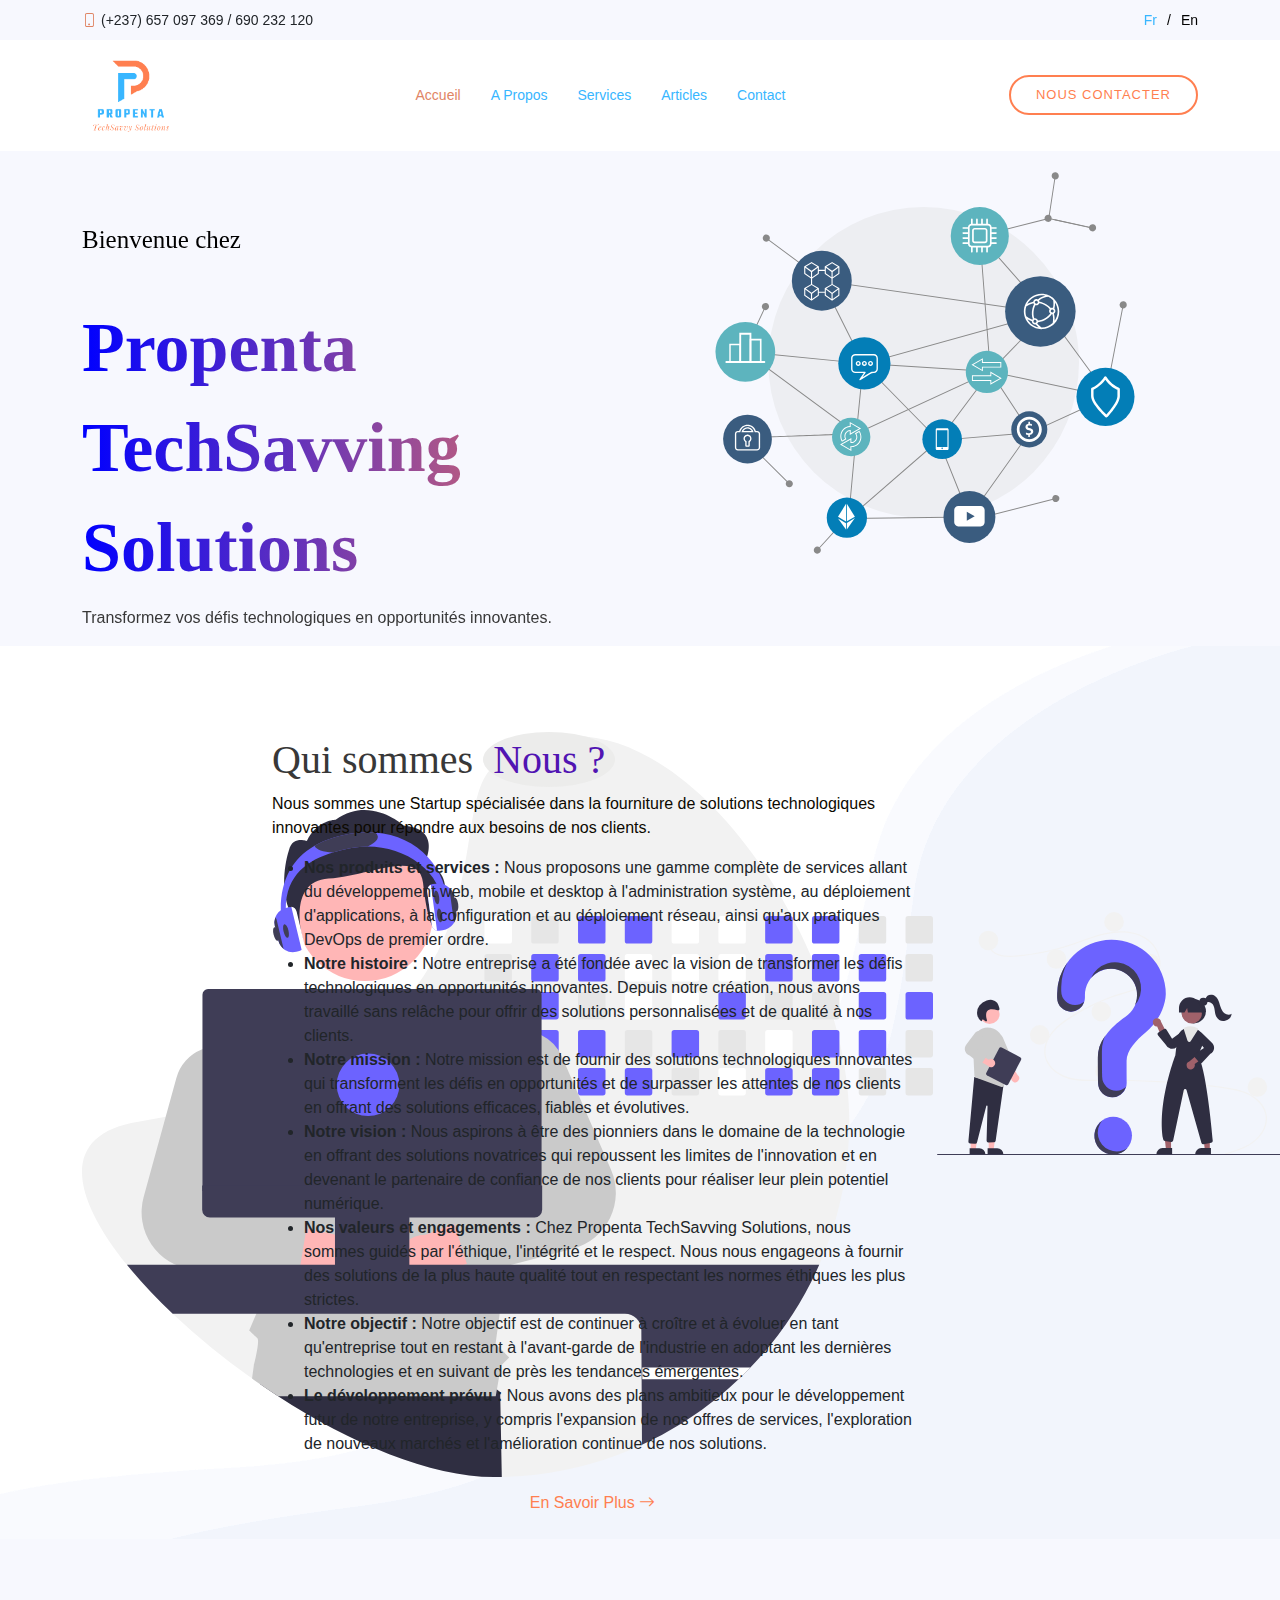
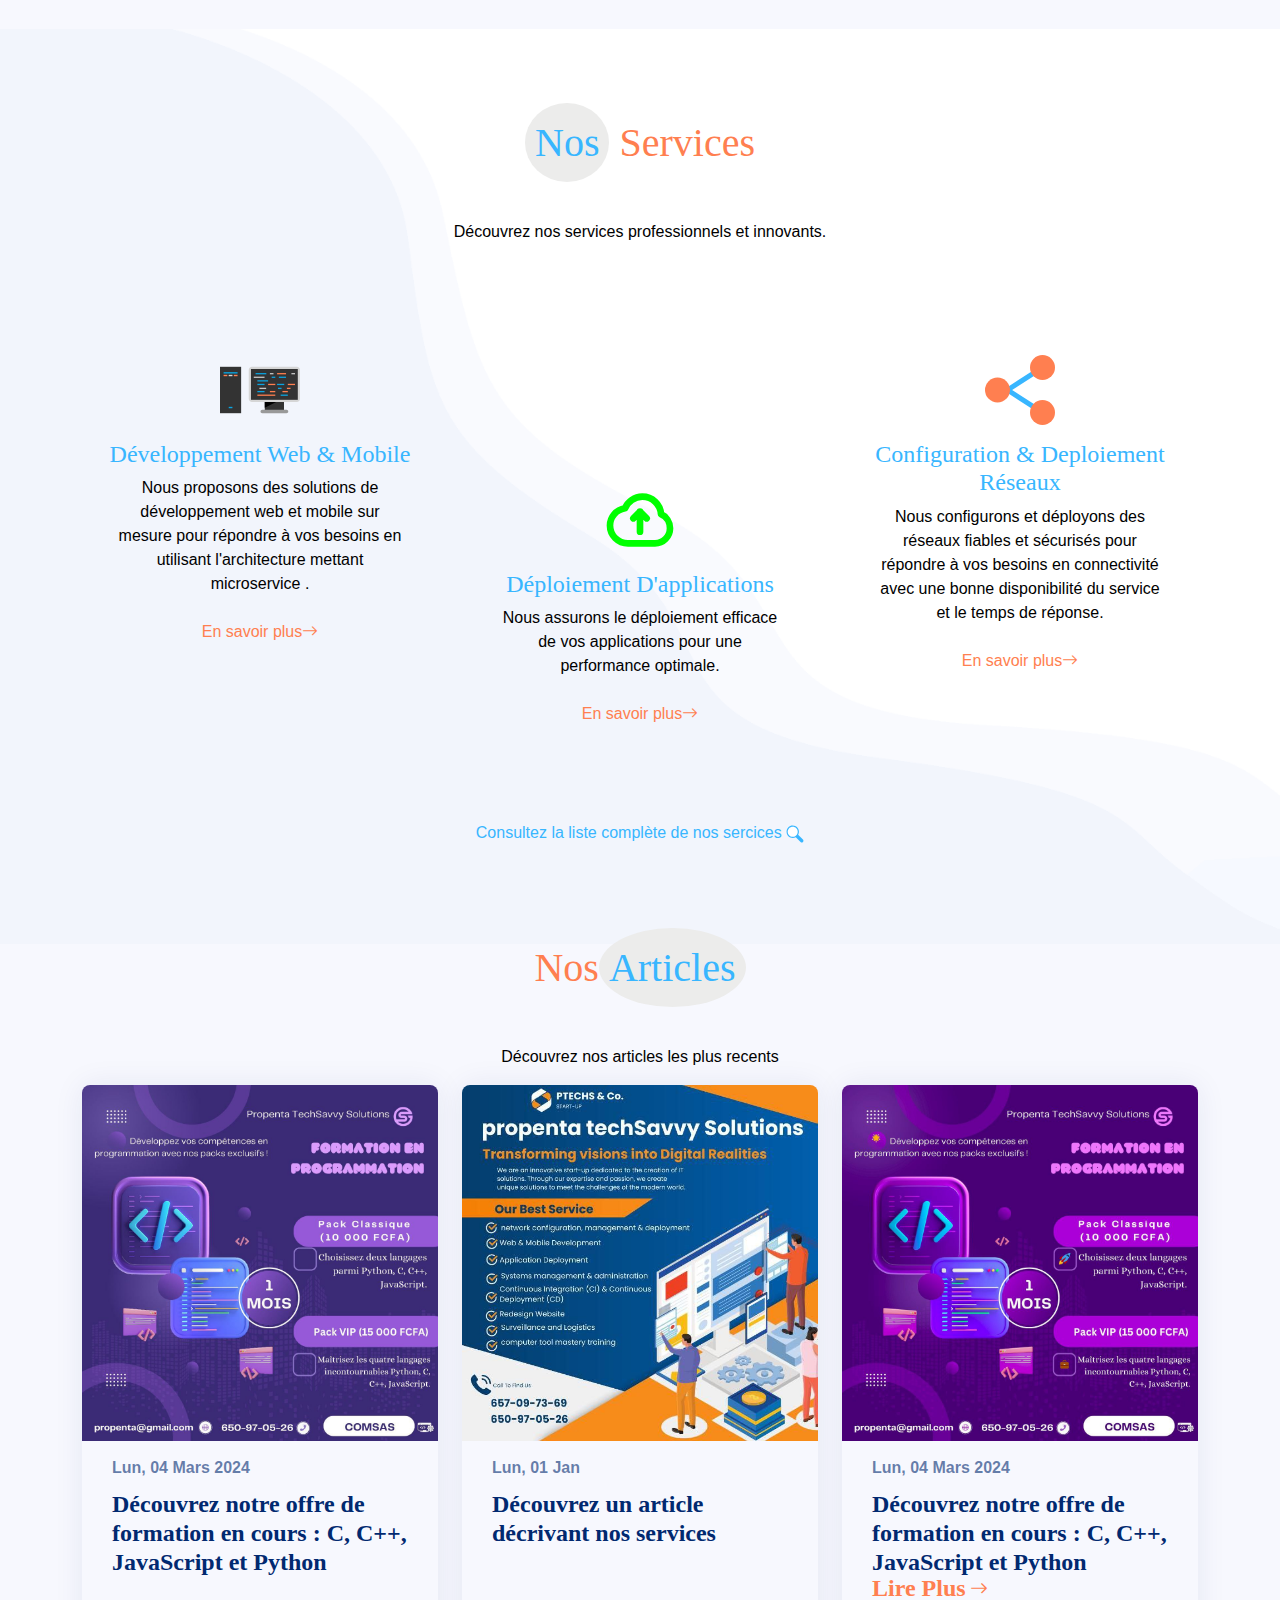
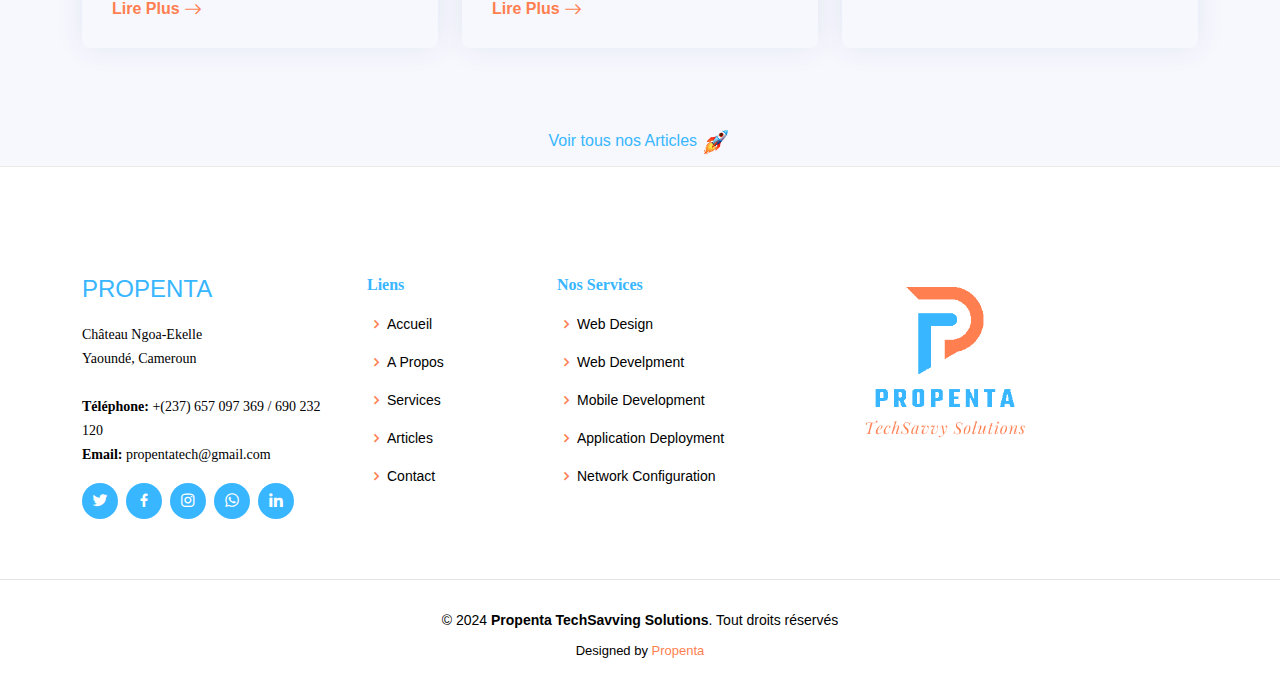
<file: index.html>
<!DOCTYPE html>
<html lang="en">

<head>
  <meta charset="UTF-8">
  <meta name="viewport" content="width=device-width, initial-scale=1.0">

  <!-- Vendor CSS Files -->
  <link rel="shortcut icon" href="static/img/log.png" type="image/x-icon">
  <link href="static/vendor/bootstrap/css/bootstrap.min.css" rel="stylesheet">
  <link href="static/vendor/bootstrap-icons/bootstrap-icons.css" rel="stylesheet">
  <link href="static/vendor/boxicons/css/boxicons.min.css" rel="stylesheet">
  <link rel="stylesheet" href="static/css/style.css" />
  <title>Propenta</title>
</head>
<script src="//code.tidio.co/ryiilm3j1c8suhzgqigy0igacyarl6tp.js" async></script>

<body>

  <!-- ======= Top Bar ======= -->
  <div id="topbar" class="d-flex align-items-center fixed-top">
    <div class="container d-flex justify-content-center justify-content-md-between">

      <div class="contact-info d-flex align-items-center ">
        <i class="bi bi-phone d-flex align-items-center"><span class="text-dark">(+237) 657 097 369 / 690 232
            120</span></i>
      </div>

      <div class="languages d-none d-md-flex align-items-center">
        <ul>
          <li><a href="#" style="color: var(--couleur-primaire);">Fr</a></li>
          <li><a href="index_en.html" style="color:black">En</a></li>
        </ul>
      </div>
    </div>
  </div>

  <!-- ======= Header ======= -->
  <header id="header" class="fixed-top d-flex align-items-cente">
    <div class="container-fluid container-xl d-flex align-items-center justify-content-lg-between">

      <!-- <h1 class="logo me-auto me-lg-0"><a href="index.html">Propenta</a></h1> -->
      <h1 class="logo me-auto me-lg-0"><img src="static/img/log.png" alt=""></h1>
      <!-- Uncomment below if you prefer to use an image logo -->
      <!-- <a href="index.html" class="logo me-auto me-lg-0"><img src="assets/img/logo.png" alt="" class="img-fluid"></a>-->

      <nav id="navbar" class="navbar order-last order-lg-0">
        <ul>
          <li><a class="nav-link scrollto active" href="#">Accueil</a></li>
          <li><a class="nav-link scrollto" href="about.html">A Propos</a></li>
          <li><a class="nav-link scrollto" href="service_web_design.html">Services</a></li>
          <li><a class="nav-link scrollto" href="article.html">Articles</a></li>
          <li><a class="nav-link scrollto" href="contact.html">Contact</a></li>
        </ul>
        <i class="bi bi-list mobile-nav-toggle"></i>
      </nav><!-- .navbar -->
      <a href="contact.html" class="contact-btn scrollto d-none d-lg-flex">Nous Contacter</a>

    </div>
  </header><!-- End Header -->

  <!--banner section start -->
  <div class="banner_section layout_padding">
    <div id="my_slider" class="carousel slide" data-ride="carousel">
      <div class="carousel-inner">
        <div class="carousel-item active">
          <div class="container">
            <div class="row">
              <div class="col-md-6">
                <div class="taital_main">
                  <h6 class="banner_pre">Bienvenue chez</h6>
                  <h4 class="banner_taital">Propenta TechSavving Solutions</h4>
                  <p class="banner_text">Transformez vos défis technologiques en opportunités innovantes. </p>
                </div>
              </div>
              <div class="col-md-6">
                <div><img src="static/img/check1.svg" id="firstImg" class="image1"></div>
              </div>
            </div>
          </div>
        </div>
      </div>
    </div>
  </div>
  <!--banner section end -->

  <!--about section start -->
  <div class="about_section layout_padding bg-light text-dark">
    <div class="container">
      <div class="row">
        <div class="col-md-2">
          <div class="image_2"><img src="static/img/img4.svg" id="troisieme"></div>
        </div>
        <div class="col-md-7">
          <h1 class="about_taital">Qui sommes <span class="us_text">Nous ?</span></h1>
          <p class="about_text"> Nous sommes une Startup spécialisée dans la fourniture de solutions technologiques
            innovantes pour répondre aux besoins de nos clients.</p>
          <ul>
            <li><strong>Nos produits et services :</strong> Nous proposons une gamme complète de services allant du
              développement web, mobile et desktop à l'administration système, au déploiement d'applications, à la
              configuration et au déploiement réseau, ainsi qu'aux pratiques DevOps de premier ordre.</li>
            <li><strong>Notre histoire :</strong> Notre entreprise a été fondée avec la vision de transformer les défis
              technologiques en opportunités innovantes. Depuis notre création, nous avons travaillé sans relâche pour
              offrir des solutions personnalisées et de qualité à nos clients.</li>
            <li><strong>Notre mission :</strong> Notre mission est de fournir des solutions technologiques innovantes
              qui transforment les défis en opportunités et de surpasser les attentes de nos clients en offrant des
              solutions efficaces, fiables et évolutives.</li>
            <li><strong>Notre vision :</strong> Nous aspirons à être des pionniers dans le domaine de la technologie en
              offrant des solutions novatrices qui repoussent les limites de l'innovation et en devenant le partenaire
              de confiance de nos clients pour réaliser leur plein potentiel numérique.</li>
            <li><strong>Nos valeurs et engagements :</strong> Chez Propenta TechSavving Solutions, nous sommes guidés
              par l'éthique, l'intégrité et le respect. Nous nous engageons à fournir des solutions de la plus haute
              qualité tout en respectant les normes éthiques les plus strictes.</li>
            <li><strong>Notre objectif :</strong> Notre objectif est de continuer à croître et à évoluer en tant
              qu'entreprise tout en restant à l'avant-garde de l'industrie en adoptant les dernières technologies et en
              suivant de près les tendances émergentes.</li>
            <li><strong>Le développement prévu :</strong> Nous avons des plans ambitieux pour le développement futur de
              notre entreprise, y compris l'expansion de nos offres de services, l'exploration de nouveaux marchés et
              l'amélioration continue de nos solutions.</li>
          </ul>
          </p>
          <div class="read_bt"><a href="#">En Savoir Plus <i class="bi bi-arrow-right"></i></a></div>
        </div>

        <div class="col-md-1">
          <div class="image_2"><img src="static/img/question.svg" id="quatrieme"></div>
        </div>
      </div>
    </div>
  </div>
  <!--about section end -->

  <!--services section start -->
  <div class="services_section layout_padding">
    <div class="container">
      <h1 class="service_taital"><span class="our_text">Nos</span> Services</h1>
      <p class="service_text">Découvrez nos services professionnels et innovants.</p>
      <div class="services_section_2">
        <div class="row">
          <div class="col-sm-4">
            <div class="icon_1"><img id="imgServices" src="static/img/development.svg"></div>
            <h4 class="design_text">Développement Web & Mobile</h4>
            <p class="lorem_text">Nous proposons des solutions de développement web et mobile sur mesure pour répondre à
              vos besoins en utilisant l'architecture mettant microservice . </p><br>
            <p class="text-center">
              <a href=""><span>En savoir plus</span><i class="bi bi-arrow-right"></i></a>
            </p>

          </div>
          <div class="col-sm-4">
            <div id="espace" class="icon_3"><img id="imgServices" src="static/img/cloud.svg"></div>
            <h4 class="design_text">Déploiement D'applications</h4>
            <p class="lorem_text">Nous assurons le déploiement efficace de vos applications pour une performance
              optimale. </p><br>
            <p class="text-center">
              <a href=""><span>En savoir plus</span><i class="bi bi-arrow-right"></i></a>
            </p>

          </div>
          <div class="col-sm-4">
            <div class="icon_1"><img id="imgServices" src="static/img/reseau.svg"></div>
            <h4 class="design_text">Configuration & Deploiement Réseaux</h4>
            <p class="lorem_text">Nous configurons et déployons des réseaux fiables et sécurisés pour répondre à vos
              besoins en connectivité avec une bonne disponibilité du service et le temps de réponse. </p><br>
            <p class="text-center">
              <a href=""><span>En savoir plus</span><i class="bi bi-arrow-right"></i></a>
            </p>
          </div>
          <div class="read_bt_2"><a href="service">Consultez la liste complète de nos sercices <img class="loop"
                src="static/img/loop.svg" alt=""></div>
        </div>
      </div>
    </div>
  </div>
  <!--services section end -->

  <!-- ======= Recent Blog Posts Section ======= -->
  <section id="recent-blog-posts" class="recent-blog-posts">

    <div class="container" data-aos="fade-up">

      <header class="section-header">
        <h1 class="service_taital">Nos<span class="our_text">Articles</span></h1>
        <p class="service_text">Découvrez nos articles les plus recents </p>

      </header>

      <div class="row">

        <div class="col-lg-4">
          <div class="post-box">
            <div class="post-img"><img src="static/img/form1.jpg" class="img-fluid" alt=""></div>
            <span class="post-date">Lun, 04 Mars 2024</span>
            <h3 class="post-title">Découvrez notre offre de formation en cours : C, C++, JavaScript et Python
            </h3>
            <a href="" class="readmore stretched-link mt-auto"><span>Lire Plus</span><i
                class="bi bi-arrow-right"></i></a>
          </div>
        </div>

        <div class="col-lg-4">
          <div class="post-box">
            <div class="post-img"><img src="static/img/blog.jpg" class="img-fluid" alt=""></div>
            <span class="post-date">Lun, 01 Jan</span>
            <h3 class="post-title"> Découvrez un article décrivant nos services</h3>
            <a href="" class="readmore stretched-link mt-auto"><span>Lire Plus</span><i
                class="bi bi-arrow-right"></i></a>
          </div>
        </div>

        <div class="col-lg-4">
          <div class="post-box">
            <div class="post-img"><img src="static/img/form2.jpg" class="img-fluid" alt=""></div>
            <span class="post-date">Lun, 04 Mars 2024</span>
            <h3 class="post-title">Découvrez notre offre de formation en cours : C, C++, JavaScript et Python
              <a href="" class="readmore stretched-link mt-auto"><span>Lire Plus</span><i
                  class="bi bi-arrow-right"></i></a>
          </div>
        </div>
        <div class="read_bt_2"><a href="article.html">Voir tous nos Articles <img class="fusee"
              src="static/img/fusée.svg" alt="">
        </div>

      </div>

    </div>

  </section><!-- End Recent Blog Posts Section -->

  <!-- ======= Footer ======= -->
  <footer id="footer">
    <div class="footer-top">
      <div class="container">
        <div class="row">

          <div class="col-lg-3 col-md-6 mt-5">
            <div class="footer-info">
              <h3>Propenta</h3>
              <p>
                Château Ngoa-Ekelle <br>
                Yaoundé, Cameroun<br><br>
                <strong>Téléphone:</strong> +(237) 657 097 369 / 690 232 120<br>
                <strong>Email:</strong> propentatech@gmail.com<br>
              </p>
              <div class="social-links mt-3">
                <a href="https://x.com/Propenta_Tech?t=9iZsVZbYzI96koXcdoR7Ng&s=35" class="twitter"><i
                    class="bx bxl-twitter"></i></a>
                <a href="https://www.facebook.com/profile.php?id=61556590260319&mibextid=ZbWKwL" class="facebook"><i
                    class="bx bxl-facebook"></i></a>
                <a href="https://www.instagram.com/propenta?igsh=NTc4MTIwNjQ2YQ==" class="instagram"><i
                    class="bx bxl-instagram"></i></a>
                <a href="https://whatsapp.com/channel/0029VaIgHq1AInPl3bsR0I0k" class="whatsapp"><i
                    class="bx bxl-whatsapp"></i></a>
                <a href="https://www.linkedin.com/in/propenta-tech-solution-1b07562b5" class="linkedin"><i
                    class="bx bxl-linkedin"></i></a>
              </div>
            </div>
          </div>

          <div class="col-lg-2 col-md-6 footer-links mt-5">
            <h4>Liens </h4>
            <ul>
              <li><i class="bx bx-chevron-right"></i> <a href="#">Accueil</a></li>
              <li><i class="bx bx-chevron-right"></i> <a href="about.html">A Propos</a></li>
              <li><i class="bx bx-chevron-right"></i> <a href="service_web_design.html">Services</a></li>
              <li><i class="bx bx-chevron-right"></i> <a href="article.html">Articles</a></li>
              <li><i class="bx bx-chevron-right"></i> <a href="contact.html">Contact</a></li>
            </ul>
          </div>

          <div class="col-lg-3 col-md-6 footer-links mt-5">
            <h4>Nos Services</h4>
            <ul>
              <li><i class="bx bx-chevron-right"></i> <a href="service_web_design.html">Web Design</a></li>
              <li><i class="bx bx-chevron-right"></i> <a href="service_dev_web.html">Web Develpment</a></li>
              <li><i class="bx bx-chevron-right"></i> <a href="service_dev_mobile.html">Mobile Development</a></li>
              <li><i class="bx bx-chevron-right"></i> <a href="service_deploiement.html">Application Deployment</a></li>
              <li><i class="bx bx-chevron-right"></i> <a href="service_config.html">Network Configuration</a></li>
            </ul>
          </div>

          <div class="col-lg-4 col-md-6 footer-newsletter mt-5">
            <img src="static/img/log.png" width="200px">
          </div>

        </div>
      </div>
    </div>

    <div class="container">
      <div class="copyright">
        &copy; 2024 <strong><span>Propenta TechSavving Solutions</span></strong>. Tout droits réservés
      </div>
      <div class="credits">
        Designed by <a href="#">Propenta</a>
      </div>
    </div>
  </footer><!-- End Footer -->


  <!-- Vendor JS Files -->
  <script src="static/vendor/bootstrap/js/bootstrap.bundle.min.js"></script>

  <!-- Template Main JS File -->
  <script src="static/js/main.js"></script>
  <script src="static/js/script.js"></script>


</body>

</html>
</file>
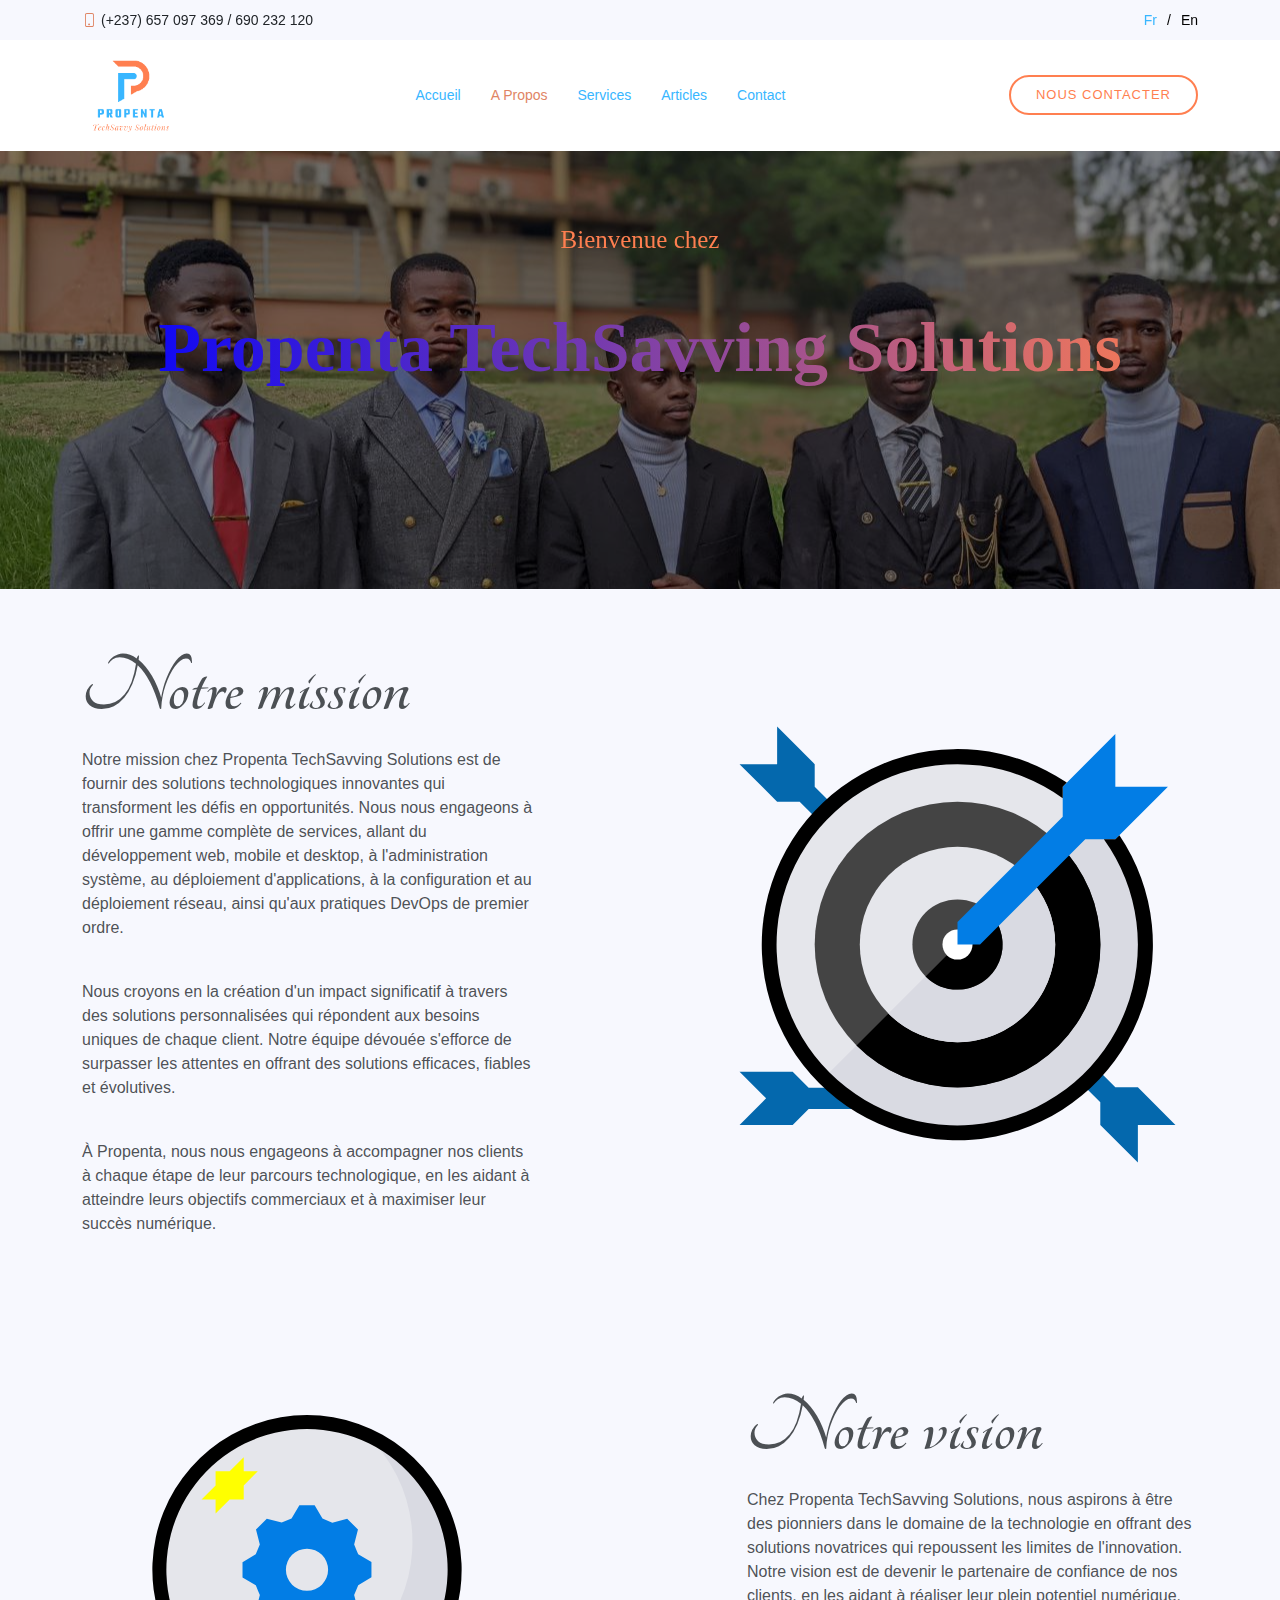
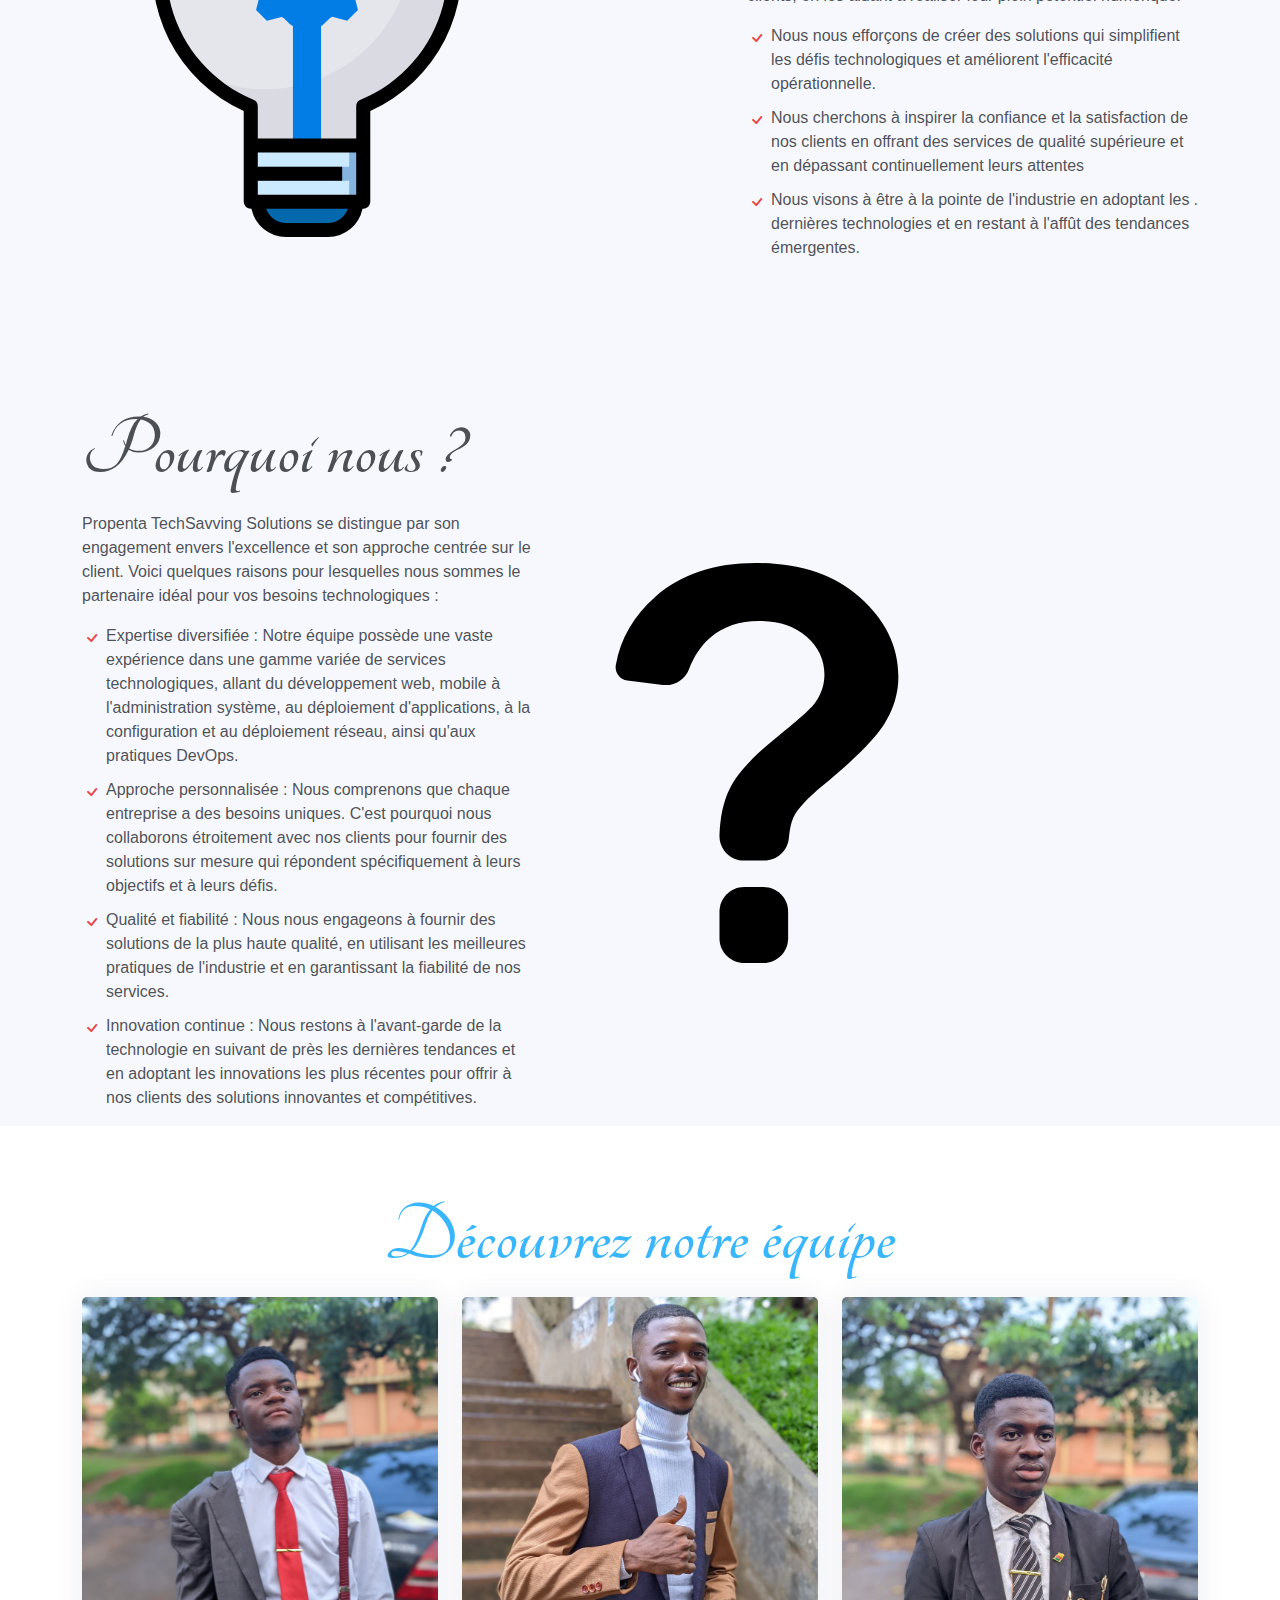
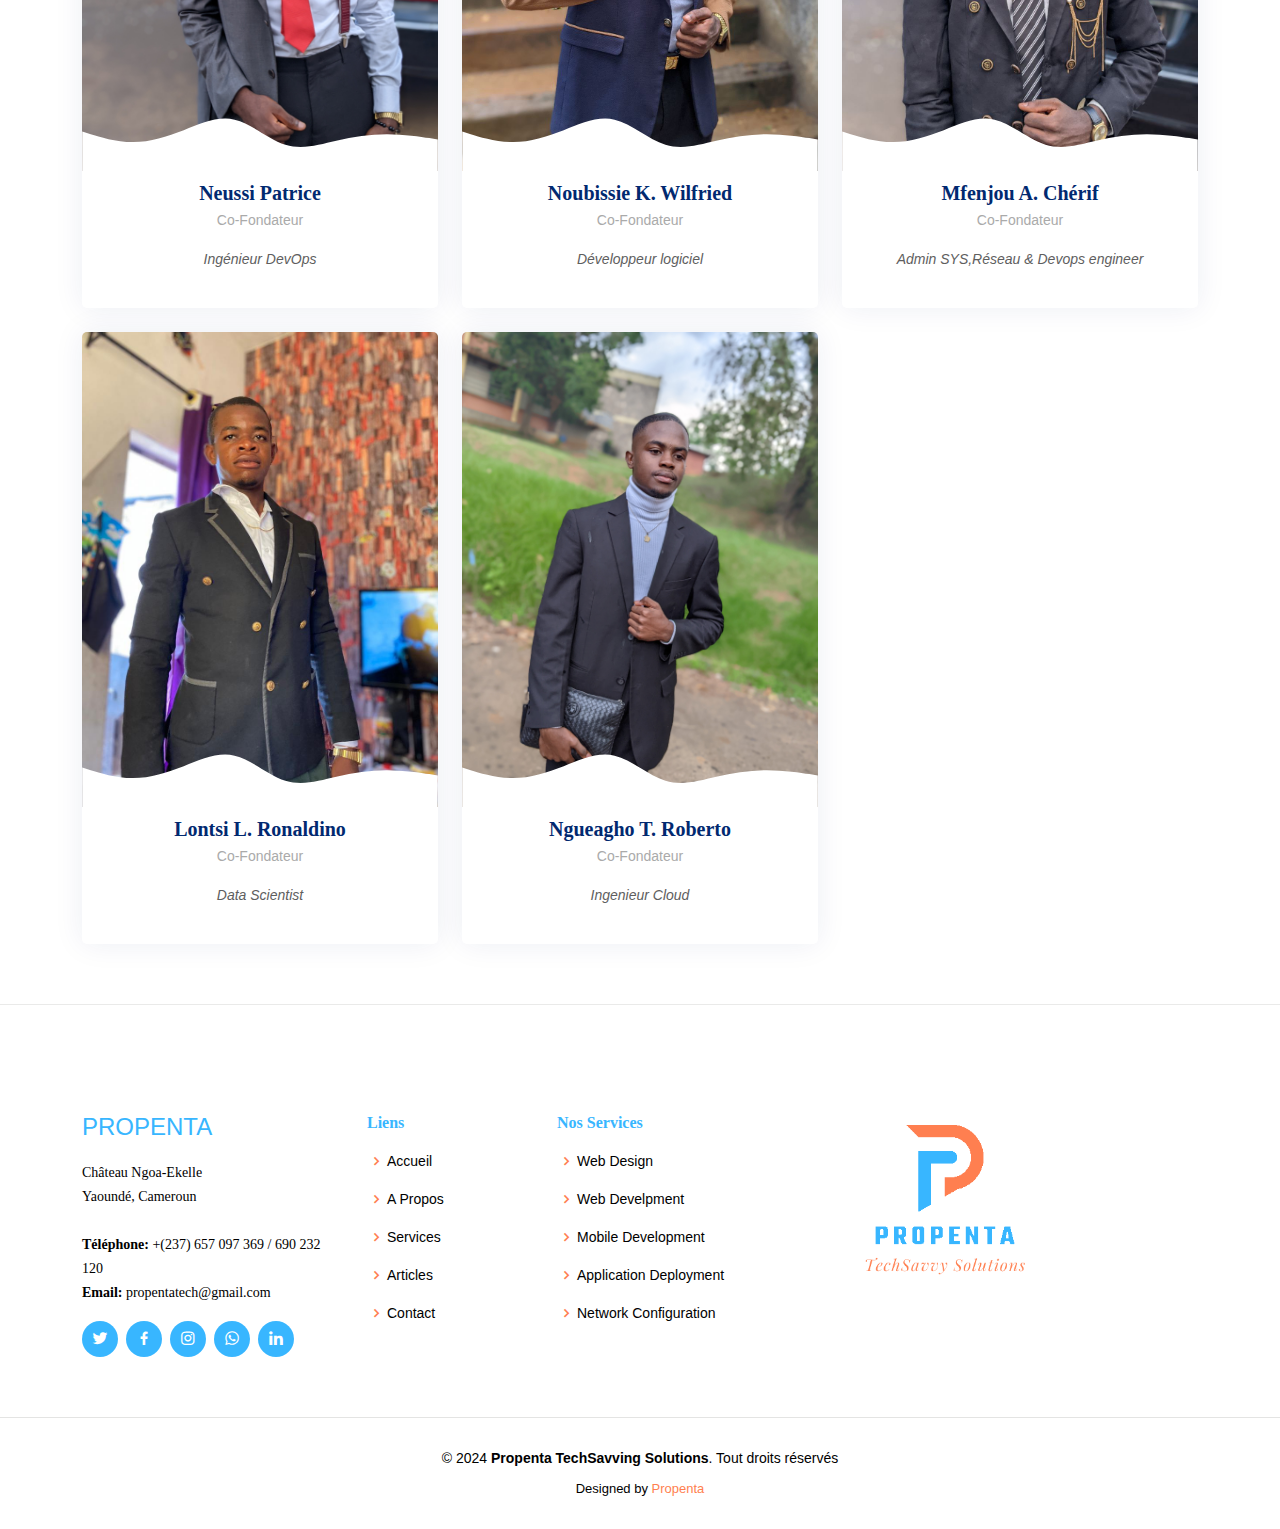
<file: about.html>
<!DOCTYPE html>
<html lang="en">

<head>
  <meta charset="UTF-8">
  <meta name="viewport" content="width=device-width, initial-scale=1.0">

  <!-- Vendor CSS Files -->
  <link rel="shortcut icon" href="static/img/log.png" type="image/x-icon">
  <link href="static/vendor/bootstrap/css/bootstrap.min.css" rel="stylesheet">
  <link href="static/vendor/bootstrap-icons/bootstrap-icons.css" rel="stylesheet">
  <link href="static/vendor/boxicons/css/boxicons.min.css" rel="stylesheet">
  <link rel="stylesheet" href="static/css/style.css" />
  <link rel="stylesheet" href="https://fonts.googleapis.com/css2?family=Tangerine&display=swap">
  <title>Propenta</title>

</head>
<script src="//code.tidio.co/ryiilm3j1c8suhzgqigy0igacyarl6tp.js" async></script>

<body>

  <!-- ======= Top Bar ======= -->
  <div id="topbar" class="d-flex align-items-center fixed-top">
    <div class="container d-flex justify-content-center justify-content-md-between">

      <div class="contact-info d-flex align-items-center ">
        <i class="bi bi-phone d-flex align-items-center"><span class="text-dark">(+237) 657 097 369 / 690 232
            120</span></i>
      </div>

      <div class="languages d-none d-md-flex align-items-center">
        <ul>
          <li><a href="#" style="color: var(--couleur-primaire);">Fr</a></li>
          <li><a href="about_en.html" style="color:black">En</a></li>
        </ul>
      </div>

    </div>
  </div>

  <!-- ======= Header ======= -->
  <header id="header" class="fixed-top d-flex align-items-cente">
    <div class="container-fluid container-xl d-flex align-items-center justify-content-lg-between">
      <h1 class="logo me-auto me-lg-0"><img src="static/img/log.png" alt=""></h1>

      <nav id="navbar" class="navbar order-last order-lg-0">
        <ul>
          <li><a class="nav-link scrollto" href="index.html">Accueil</a></li>
          <li><a class="nav-link scrollto active" href="#">A Propos</a></li>
          <li><a class="nav-link scrollto" href="service_web_design.html">Services</a></li>
          <li><a class="nav-link scrollto" href="article.html">Articles</a></li>
          <li><a class="nav-link scrollto" href="contact.html">Contact</a></li>
        </ul>
        <i class="bi bi-list mobile-nav-toggle"></i>
      </nav><!-- .navbar -->
      <a href="contact.html" class="contact-btn scrollto d-none d-lg-flex">Nous Contacter</a>

    </div>
  </header><!-- End Header -->

  <!--banner section start -->
  <div class="banner_section banner_section_about layout_padding">
    <div id="my_slider" class="carousel slide" data-ride="carousel">
      <div class="carousel-inner image_group" style="height: 39vmax;">
        <div class="carousel-item active">
          <div class="container text-center">
            <div class="row">
              <div class="col-md-12">
                <div class="taital_main">
                  <h6 class="banner_pre" style="color: var(--couleur-secondaire);" id="banner_pre_about">Bienvenue chez</h6>
                  <h4 class="banner_taital banner_taital_about">Propenta TechSavving Solutions</h4>
                  <p class="banner_text banner_text_about text-light" style="margin-left: 50px; margin-top: 30vmin;">Transformez vos défis technologiques en opportunités innovantes.
                  </p>
                </div>
              </div>

            </div>
          </div>
        </div>
      </div>
    </div>
  </div>

  <!--banner section end -->


  <!-- Features Section - Home Page -->
  <section id="features" class="features mt-5">

    <!--  Section Title -->
    <div class="container">

      <div class="row gy-4 align-items-center features-item">
        <div class="col-lg-5 order-2 order-lg-1" data-aos="fade-up" data-aos-delay="200">
          <h3>Notre mission</h3>
          <p>Notre mission chez Propenta TechSavving Solutions est de fournir des solutions technologiques innovantes qui transforment les défis en opportunités. Nous nous engageons à offrir une gamme complète de services, allant du développement web, mobile et desktop, à l'administration système, au déploiement d'applications, à la configuration et au déploiement réseau, ainsi qu'aux pratiques DevOps de premier ordre.</p> <br>
          <p>Nous croyons en la création d'un impact significatif à travers des solutions personnalisées qui répondent aux besoins uniques de chaque client. Notre équipe dévouée s'efforce de surpasser les attentes en offrant des solutions efficaces, fiables et évolutives.</p> <br>
          <p>À Propenta, nous nous engageons à accompagner nos clients à chaque étape de leur parcours technologique, en les aidant à atteindre leurs objectifs commerciaux et à maximiser leur succès numérique.</p>
        </div>

        <div class="col-lg-7 order-1 order-lg-2 d-flex align-items-center" data-aos="zoom-out" data-aos-delay="100">
          <div class="image-stack" id="image-stack">
            <img src="static/img/mission.svg" alt="" class="stack-back">
          </div>
        </div>

      </div><!-- Features Item -->

      <div class="row gy-4 align-items-stretch justify-content-between features-item ">
        <div class="col-lg-6 d-flex align-items-center features-img-bg" id="features-img-bg" data-aos="zoom-out">
          <img src="static/img/idea.svg" class="img-fluid" id="img-idea" alt="">
        </div>
        <div class="col-lg-5 d-flex justify-content-center flex-column" data-aos="fade-up">
          <h3>Notre vision</h3>
          <p>Chez Propenta TechSavving Solutions, nous aspirons à être des pionniers dans le domaine de la technologie en offrant des solutions novatrices qui repoussent les limites de l'innovation. 
            Notre vision est de devenir le partenaire de confiance de nos clients, en les aidant à réaliser leur plein potentiel numérique.</p>
          
          <ul>
            <li><i class="bi bi-check"></i> <span>Nous nous efforçons de créer des solutions qui simplifient les défis technologiques et améliorent l'efficacité opérationnelle.</span></li>
            <li><i class="bi bi-check"></i><span>Nous cherchons à inspirer la confiance et la satisfaction de nos clients en offrant des services de qualité supérieure et en dépassant continuellement leurs attentes</span></li>
            <li><i class="bi bi-check"></i> <span>Nous visons à être à la pointe de l'industrie en adoptant les dernières technologies et en restant à l'affût des tendances émergentes.</span>.</li>
          </ul>
        </div>
      </div><!-- Features Item -->

      <div class="row gy-4 align-items-center features-item">
        <div class="col-lg-5 order-2 order-lg-1" data-aos="fade-up" data-aos-delay="200">
          <h3>Pourquoi nous ?</h3>
          <p>Propenta TechSavving Solutions se distingue par son engagement envers l'excellence et son approche centrée sur le client. Voici quelques raisons pour lesquelles nous sommes le partenaire idéal pour vos besoins technologiques :</p>
<ul>
  <li><i class="bi bi-check"></i> <span>Expertise diversifiée : Notre équipe possède une vaste expérience dans une gamme variée de services technologiques, allant du développement web, mobile  à l'administration système, au déploiement d'applications, à la configuration et au déploiement réseau, ainsi qu'aux pratiques DevOps.</span></li>
  <li><i class="bi bi-check"></i> <span>Approche personnalisée : Nous comprenons que chaque entreprise a des besoins uniques. C'est pourquoi nous collaborons étroitement avec nos clients pour fournir des solutions sur mesure qui répondent spécifiquement à leurs objectifs et à leurs défis.</span></li>
  <li><i class="bi bi-check"></i> <span>Qualité et fiabilité : Nous nous engageons à fournir des solutions de la plus haute qualité, en utilisant les meilleures pratiques de l'industrie et en garantissant la fiabilité de nos services.</span></li>
  <li><i class="bi bi-check"></i> <span>Innovation continue : Nous restons à l'avant-garde de la technologie en suivant de près les dernières tendances et en adoptant les innovations les plus récentes pour offrir à nos clients des solutions innovantes et compétitives.</span></li>
</ul>
        </div>
        <div class="col-lg-7 order-1 order-lg-2 d-flex align-items-center" data-aos="zoom-out" data-aos-delay="100">
          <div class="image-que" id="image-que">
            <img src="static/img/question1.svg" alt="" class="">
          </div>
        </div>
      </div><!-- Features Item -->


    </div>

  </section><!-- End Features Section -->


  <!-- ======= Team Section ======= -->
  <section id="team" class="team">

    <div class="container" data-aos="fade-up">

      <header class="section-header">
        <h2>Découvrez notre équipe</h2>
        <!-- <p>Our hard working team</p> -->
      </header>

      <div class="row gy-4">

        <div class="col-lg-4 col-md-6 d-flex align-items-stretch" data-aos="fade-up" data-aos-delay="100">
          <div class="member">
            <div class="member-img">
              <img src="static/img/npe.jpg" class="img-fluid" alt="">
              <div class="social">
                <a href=""><i class="bi bi-linkedin"></i></a>
                <a href=""><i class="bi bi-github"></i></a>
                <a href=""><i class="bi bi-twitter"></i></a>
              </div>
            </div>
            <div class="member-info">
              <h4>Neussi Patrice</h4>
              <span>Co-Fondateur</span>
              <p>Ingénieur DevOps</p>
            </div>
          </div>
        </div>

        <div class="col-lg-4 col-md-6 d-flex align-items-stretch" data-aos="fade-up" data-aos-delay="200">
          <div class="member">
            <div class="member-img">
              <img src="static/img/nk.jpg" class="img-fluid" alt="">
              <div class="social">
                <a
                  href="https://www.linkedin.com/in/wilfried-noubissie-kamga-989912298?utm_source=share&utm_campaign=share_via&utm_content=profile&utm_medium=android_app"><i
                    class="bi bi-linkedin"></i></a>
                <a href="https://github.com/Noubissie237"><i class="bi bi-github"></i></a>
                <a href="https://x.com/NKW_237?t=CVAZzGOYoubAKJ3eFNb4LQ&s=35"><i class="bi bi-twitter"></i></a>
              </div>
            </div>
            <div class="member-info">
              <h4>Noubissie K. Wilfried</h4>
              <span>Co-Fondateur</span>
              <p>Développeur logiciel</p>
            </div>
          </div>
        </div>


        <div class="col-lg-4 col-md-6 d-flex align-items-stretch" data-aos="fade-up" data-aos-delay="200">
          <div class="member">
            <div class="member-img">
              <img src="static/img/cherif.jpg" class="img-fluid" alt="">
              <div class="social">
                <a href=""><i class="bi bi-linkedin"></i></a>
                <a href=""><i class="bi bi-github"></i></a>
                <a href=""><i class="bi bi-twitter"></i></a>
              </div>
            </div>
            <div class="member-info">
              <h4>Mfenjou A. Chérif</h4>
              <span>Co-Fondateur</span>
              <p>Admin SYS,Réseau & Devops engineer</p>
            </div>
          </div>
        </div>


        <div class="col-lg-4 col-md-6 d-flex align-items-stretch" data-aos="fade-up" data-aos-delay="200">
          <div class="member">
            <div class="member-img">
              <img src="static/img/lontsi.jpg" class="img-fluid" alt="">
              <div class="social">
                <a href=""><i class="bi bi-linkedin"></i></a>
                <a href=""><i class="bi bi-github"></i></a>
                <a href=""><i class="bi bi-twitter"></i></a>
              </div>
            </div>
            <div class="member-info">
              <h4>Lontsi L. Ronaldino</h4>
              <span>Co-Fondateur</span>
              <p>Data Scientist</p>
            </div>
          </div>
        </div>
        <div class="col-lg-4 col-md-6 d-flex align-items-stretch" data-aos="fade-up" data-aos-delay="200">
          <div class="member">
            <div class="member-img">
              <img src="static/img/roberto.jpg" class="img-fluid" alt="">
              <div class="social">
                <a href=""><i class="bi bi-linkedin"></i></a>
                <a href=""><i class="bi bi-github"></i></a>
                <a href=""><i class="bi bi-twitter"></i></a>
              </div>
            </div>
            <div class="member-info">
              <h4>Ngueagho T. Roberto</h4>
              <span>Co-Fondateur</span>
              <p>Ingenieur Cloud</p>
            </div>
          </div>
        </div>
      </div>

    </div>

  </section><!-- End Team Section -->



  <!-- ======= Footer ======= -->
  <footer id="footer">
    <div class="footer-top">
      <div class="container">
        <div class="row">

          <div class="col-lg-3 col-md-6 mt-5">
            <div class="footer-info">
              <h3>Propenta</h3>
              <p>
                Château Ngoa-Ekelle <br>
                Yaoundé, Cameroun<br><br>
                <strong>Téléphone:</strong> +(237) 657 097 369 / 690 232 120<br>
                <strong>Email:</strong> propentatech@gmail.com<br>
              </p>
              <div class="social-links mt-3">
                <a href="https://x.com/Propenta_Tech?t=9iZsVZbYzI96koXcdoR7Ng&s=35" class="twitter"><i
                    class="bx bxl-twitter"></i></a>
                <a href="https://www.facebook.com/profile.php?id=61556590260319&mibextid=ZbWKwL" class="facebook"><i
                    class="bx bxl-facebook"></i></a>
                <a href="https://www.instagram.com/propenta?igsh=NTc4MTIwNjQ2YQ==" class="instagram"><i
                    class="bx bxl-instagram"></i></a>
                <a href="https://whatsapp.com/channel/0029VaIgHq1AInPl3bsR0I0k" class="whatsapp"><i
                    class="bx bxl-whatsapp"></i></a>
                <a href="https://www.linkedin.com/in/propenta-tech-solution-1b07562b5" class="linkedin"><i
                    class="bx bxl-linkedin"></i></a>
              </div>
            </div>
          </div>

          <div class="col-lg-2 col-md-6 footer-links mt-5">
            <h4>Liens </h4>
            <ul>
              <li><i class="bx bx-chevron-right"></i> <a href="index.html">Accueil</a></li>
              <li><i class="bx bx-chevron-right"></i> <a href="#">A Propos</a></li>
              <li><i class="bx bx-chevron-right"></i> <a href="service">Services</a></li>
              <li><i class="bx bx-chevron-right"></i> <a href="article.html">Articles</a></li>
              <li><i class="bx bx-chevron-right"></i> <a href="contact.html">Contact</a></li>
            </ul>
          </div>

          <div class="col-lg-3 col-md-6 footer-links mt-5">
            <h4>Nos Services</h4>
            <ul>
              <li><i class="bx bx-chevron-right"></i> <a href="service_web_design.html">Web Design</a></li>
              <li><i class="bx bx-chevron-right"></i> <a href="service_dev_web.html">Web Develpment</a></li>
              <li><i class="bx bx-chevron-right"></i> <a href="service_dev_mobile.html">Mobile Development</a></li>
              <li><i class="bx bx-chevron-right"></i> <a href="service_deploiement.html">Application Deployment</a></li>
              <li><i class="bx bx-chevron-right"></i> <a href="service_config.html">Network Configuration</a></li>
            </ul>
          </div>

          <div class="col-lg-4 col-md-6 footer-newsletter mt-5">
            <img src="static/img/log.png" width="200px">
          </div>

        </div>
      </div>
    </div>

    <div class="container">
      <div class="copyright">
        &copy; 2024 <strong><span>Propenta TechSavving Solutions</span></strong>. Tout droits réservés
      </div>
      <div class="credits">
        Designed by <a href="#">Propenta</a>
      </div>
    </div>
  </footer><!-- End Footer -->


  <!-- Vendor JS Files -->
  <script src="static/vendor/bootstrap/js/bootstrap.bundle.min.js"></script>

  <!-- Template Main JS File -->
  <script src="static/js/main.js"></script>
  <script src="static/js/script.js"></script>

</body>

</html>
</file>
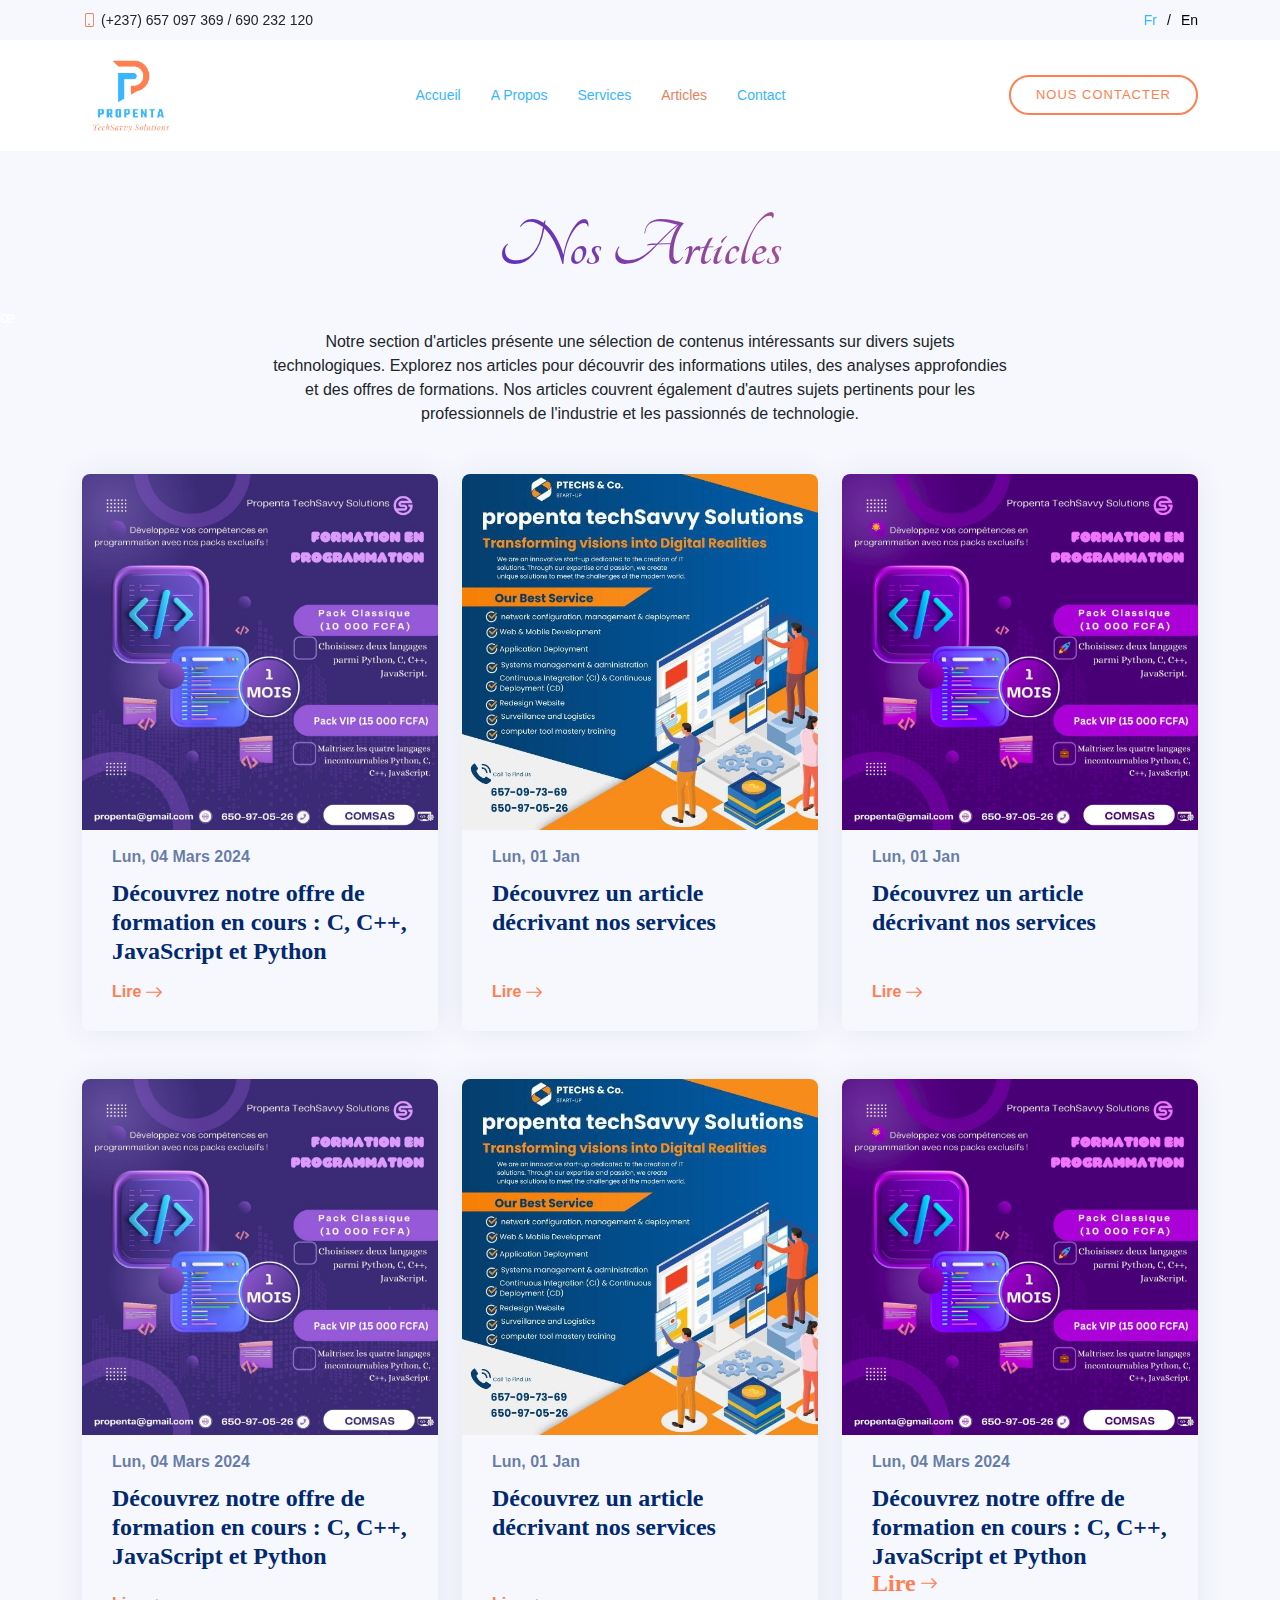
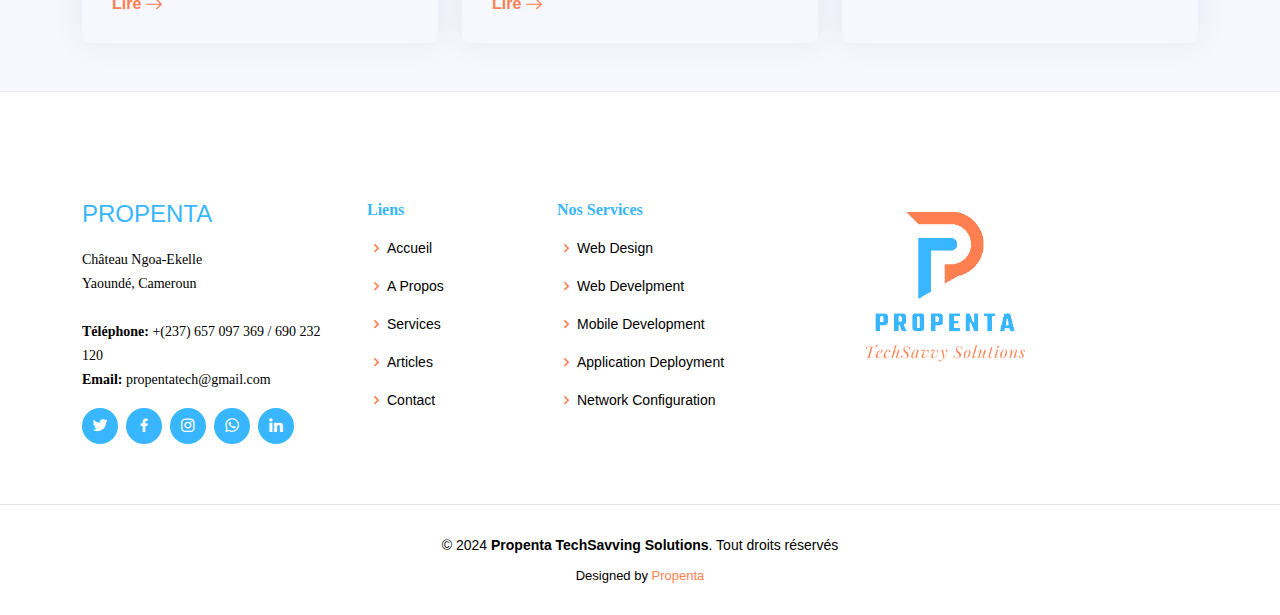
<file: article.html>
<!DOCTYPE html>
<html lang="en">

<head>
    <meta charset="UTF-8">
    <meta name="viewport" content="width=device-width, initial-scale=1.0">

    <!-- Vendor CSS Files -->
    <link rel="shortcut icon" href="static/img/log.png" type="image/x-icon">
    <link href="static/vendor/bootstrap/css/bootstrap.min.css" rel="stylesheet">
    <link href="static/vendor/bootstrap-icons/bootstrap-icons.css" rel="stylesheet">
    <link href="static/vendor/boxicons/css/boxicons.min.css" rel="stylesheet">
    <link rel="stylesheet" href="static/css/style.css" />
    <link rel="stylesheet" href="https://fonts.googleapis.com/css2?family=Tangerine&display=swap">
    <title>Propenta</title>

</head>
<script src="//code.tidio.co/ryiilm3j1c8suhzgqigy0igacyarl6tp.js" async></script>

<body>

    <!-- ======= Top Bar ======= -->
    <div id="topbar" class="d-flex align-items-center fixed-top">
        <div class="container d-flex justify-content-center justify-content-md-between">

            <div class="contact-info d-flex align-items-center ">
                <i class="bi bi-phone d-flex align-items-center"><span class="text-dark">(+237) 657 097 369 / 690 232
                        120</span></i>
            </div>

            <div class="languages d-none d-md-flex align-items-center">
                <ul>
                    <li><a href="#" style="color: var(--couleur-primaire);">Fr</a></li>
                    <li><a href="service_en.html" style="color:black">En</a></li>
                </ul>
            </div>
        </div>
    </div>

    <!-- ======= Header ======= -->
    <header id="header" class="fixed-top d-flex align-items-cente">
        <div class="container-fluid container-xl d-flex align-items-center justify-content-lg-between">

            <!-- <h1 class="logo me-auto me-lg-0"><a href="index.html">Propenta</a></h1> -->
            <h1 class="logo me-auto me-lg-0"><img src="static/img/log.png" alt=""></h1>
            <!-- Uncomment below if you prefer to use an image logo -->
            <!-- <a href="index.html" class="logo me-auto me-lg-0"><img src="assets/img/logo.png" alt="" class="img-fluid"></a>-->

            <nav id="navbar" class="navbar order-last order-lg-0">
                <ul>
                    <li><a class="nav-link scrollto" href="index.html">Accueil</a></li>
                    <li><a class="nav-link scrollto" href="about.html">A Propos</a></li>
                    <li><a class="nav-link scrollto" href="service_web_design.html">Services</a></li>
                    <li><a class="nav-link scrollto active" href="article.html">Articles</a></li>
                    <li><a class="nav-link scrollto" href="contact.html">Contact</a></li>
                </ul>
                <i class="bi bi-list mobile-nav-toggle"></i>
            </nav><!-- .navbar -->
            <a href="contact.html" class="contact-btn scrollto d-none d-lg-flex">Nous Contacter</a>

        </div>
    </header><!-- End Header -->

    <!--banner section start -->
    <div class="banner_section banner_section_about layout_padding">
        <div id="my_slider" class="carousel slide" data-ride="carousel">
            <div class="carousel-inner">
                <div class="carousel-item active">
                    <div class="container">
                        <div class="row">
                            <div class="col-md-12">
                                <div class="taital_main">
                                    <h6 class="banner_pre" id="banner_pre_about"></h6>
                                    <h4 class="banner_taital banner_taital_about text-center"
                                        style="font-family: 'Tangerine', cursive;">
                                        Nos Articles</h4>
                                    <!-- <p class="banner_text banner_text_about text-center">It is a long established fact that a reader will be distracted by the readable content of a page when looking at its layout. The point of using Lorem I</p> -->
                                </div>
                            </div>

                        </div>
                    </div>
                </div>
            </div>
        </div>
    </div>
    <!--banner section end -->œ


    <main id="main">


        <div data-aos="fade" class="page-title">
            <div class="heading">
                <div class="container">
                    <div class="row d-flex justify-content-center text-center">
                        <div class="col-lg-8">
                            <p class="mb-5 text-dark">Notre section d'articles présente une sélection de contenus intéressants sur divers sujets technologiques. Explorez nos articles pour découvrir des informations utiles, des analyses approfondies et des offres de formations. Nos articles couvrent également d'autres sujets pertinents pour les professionnels de l'industrie et les passionnés de technologie.</p>
                        </div>
                    </div>
                </div>
            </div>
        </div>

        <!-- Articles Details Section -->
        <section id="recent-blog-posts" class="recent-blog-posts">

            <div class="container">
                <div class="row">

                    <div class="col-lg-4 mb-5">
                        <div class="post-box">
                            <div class="post-img"><img src="static/img/form1.jpg" class="img-fluid" alt=""></div>
                            <span class="post-date">Lun, 04 Mars 2024</span>
                            <h3 class="post-title">Découvrez notre  offre de formation en cours : C, C++, JavaScript et Python
                            </h3>
                            <a href="" class="readmore stretched-link mt-auto"><span>Lire</span><i
                                    class="bi bi-arrow-right"></i></a>
                        </div>
                    </div>

                    <div class="col-lg-4 mb-5">
                        <div class="post-box">
                            <div class="post-img"><img src="static/img/blog.jpg" class="img-fluid" alt=""></div>
                            <span class="post-date">Lun, 01 Jan</span>
                            <h3 class="post-title"> Découvrez un article décrivant nos services</h3>
                            <a href="" class="readmore stretched-link mt-auto"><span>Lire</span><i
                                    class="bi bi-arrow-right"></i></a>
                        </div>
                    </div>

                    <div class="col-lg-4 mb-5">
                        <div class="post-box">
                            <div class="post-img"><img src="static/img/form2.jpg" class="img-fluid" alt=""></div>
                            <span class="post-date">Lun, 01 Jan</span>
                            <h3 class="post-title"> Découvrez un article décrivant nos services</h3>
                            <a href="" class="readmore stretched-link mt-auto"><span>Lire</span><i
                                    class="bi bi-arrow-right"></i></a>
                        </div>
                    </div>

                    <div class="col-lg-4 mb-5">
                        <div class="post-box">
                            <div class="post-img"><img src="static/img/form1.jpg" class="img-fluid" alt=""></div>
                            <span class="post-date">Lun, 04 Mars 2024</span>
                            <h3 class="post-title">Découvrez notre  offre de formation en cours : C, C++, JavaScript et Python
                            </h3>
                            <a href="" class="readmore stretched-link mt-auto"><span>Lire</span><i
                                    class="bi bi-arrow-right"></i></a>
                        </div>
                    </div>

                    <div class="col-lg-4 mb-5">
                        <div class="post-box">
                            <div class="post-img"><img src="static/img/blog.jpg" class="img-fluid" alt=""></div>
                            <span class="post-date">Lun, 01 Jan</span>
                            <h3 class="post-title"> Découvrez un article décrivant nos services</h3>
                            <a href="" class="readmore stretched-link mt-auto"><span>Lire</span><i
                                    class="bi bi-arrow-right"></i></a>
                        </div>
                    </div>

                    <div class="col-lg-4 mb-5">
                        <div class="post-box">
                            <div class="post-img"><img src="static/img/form2.jpg" class="img-fluid" alt=""></div>
                            <span class="post-date">Lun, 04 Mars 2024</span>
                            <h3 class="post-title">Découvrez notre  offre de formation en cours : C, C++, JavaScript et Python
                            <a href="" class="readmore stretched-link mt-auto"><span>Lire</span><i
                                    class="bi bi-arrow-right"></i></a>
                        </div>
                    </div>

                </div>
            </div>

        </section><!-- End Article-details Section -->

    </main>


    <!-- ======= Footer ======= -->
    <footer id="footer">
        <div class="footer-top">
            <div class="container">
                <div class="row">

                    <div class="col-lg-3 col-md-6 mt-5">
                        <div class="footer-info">
                            <h3>Propenta</h3>
                            <p>
                                Château Ngoa-Ekelle <br>
                                Yaoundé, Cameroun<br><br>
                                <strong>Téléphone:</strong> +(237) 657 097 369 / 690 232 120<br>
                                <strong>Email:</strong> propentatech@gmail.com<br>
                            </p>
                            <div class="social-links mt-3">
                                <a href="https://x.com/Propenta_Tech?t=9iZsVZbYzI96koXcdoR7Ng&s=35" class="twitter"><i
                                        class="bx bxl-twitter"></i></a>
                                <a href="https://www.facebook.com/profile.php?id=61556590260319&mibextid=ZbWKwL"
                                    class="facebook"><i class="bx bxl-facebook"></i></a>
                                <a href="https://www.instagram.com/propenta?igsh=NTc4MTIwNjQ2YQ==" class="instagram"><i
                                        class="bx bxl-instagram"></i></a>
                                <a href="https://whatsapp.com/channel/0029VaIgHq1AInPl3bsR0I0k" class="whatsapp"><i
                                        class="bx bxl-whatsapp"></i></a>
                                <a href="https://www.linkedin.com/in/propenta-tech-solution-1b07562b5"
                                    class="linkedin"><i class="bx bxl-linkedin"></i></a>
                            </div>
                        </div>
                    </div>

                    <div class="col-lg-2 col-md-6 footer-links mt-5">
                        <h4>Liens </h4>
                        <ul>
                            <li><i class="bx bx-chevron-right"></i> <a href="index.html">Accueil</a></li>
                            <li><i class="bx bx-chevron-right"></i> <a href="about.html">A Propos</a></li>
                            <li><i class="bx bx-chevron-right"></i> <a href="service_web_design.html">Services</a></li>
                            <li><i class="bx bx-chevron-right"></i> <a href="article.html">Articles</a></li>
                            <li><i class="bx bx-chevron-right"></i> <a href="contact.html">Contact</a></li>
                        </ul>
                    </div>

                    <div class="col-lg-3 col-md-6 footer-links mt-5">
                        <h4>Nos Services</h4>
                        <ul>
                            <li><i class="bx bx-chevron-right"></i> <a href="service_web_design.html">Web Design</a></li>
                            <li><i class="bx bx-chevron-right"></i> <a href="service_dev_web.html">Web Develpment</a></li>
                            <li><i class="bx bx-chevron-right"></i> <a href="service_dev_mobile.html">Mobile Development</a></li>
                            <li><i class="bx bx-chevron-right"></i> <a href="service_deploiement.html">Application Deployment</a></li>
                            <li><i class="bx bx-chevron-right"></i> <a href="service_config.html">Network Configuration</a></li>
                          </ul>
                    </div>

                    <div class="col-lg-4 col-md-6 footer-newsletter mt-5">
                        <img src="static/img/log.png" width="200px">
                    </div>

                </div>
            </div>
        </div>

        <div class="container">
            <div class="copyright">
                &copy; 2024 <strong><span>Propenta TechSavving Solutions</span></strong>. Tout droits réservés
            </div>
            <div class="credits">
                Designed by <a href="#">Propenta</a>
            </div>
        </div>
    </footer><!-- End Footer -->


    <!-- Vendor JS Files -->
    <script src="static/vendor/bootstrap/js/bootstrap.bundle.min.js"></script>

    <!-- Template Main JS File -->
    <script src="static/js/main.js"></script>
    <script src="static/js/script.js"></script>


</body>

</html>
</file>
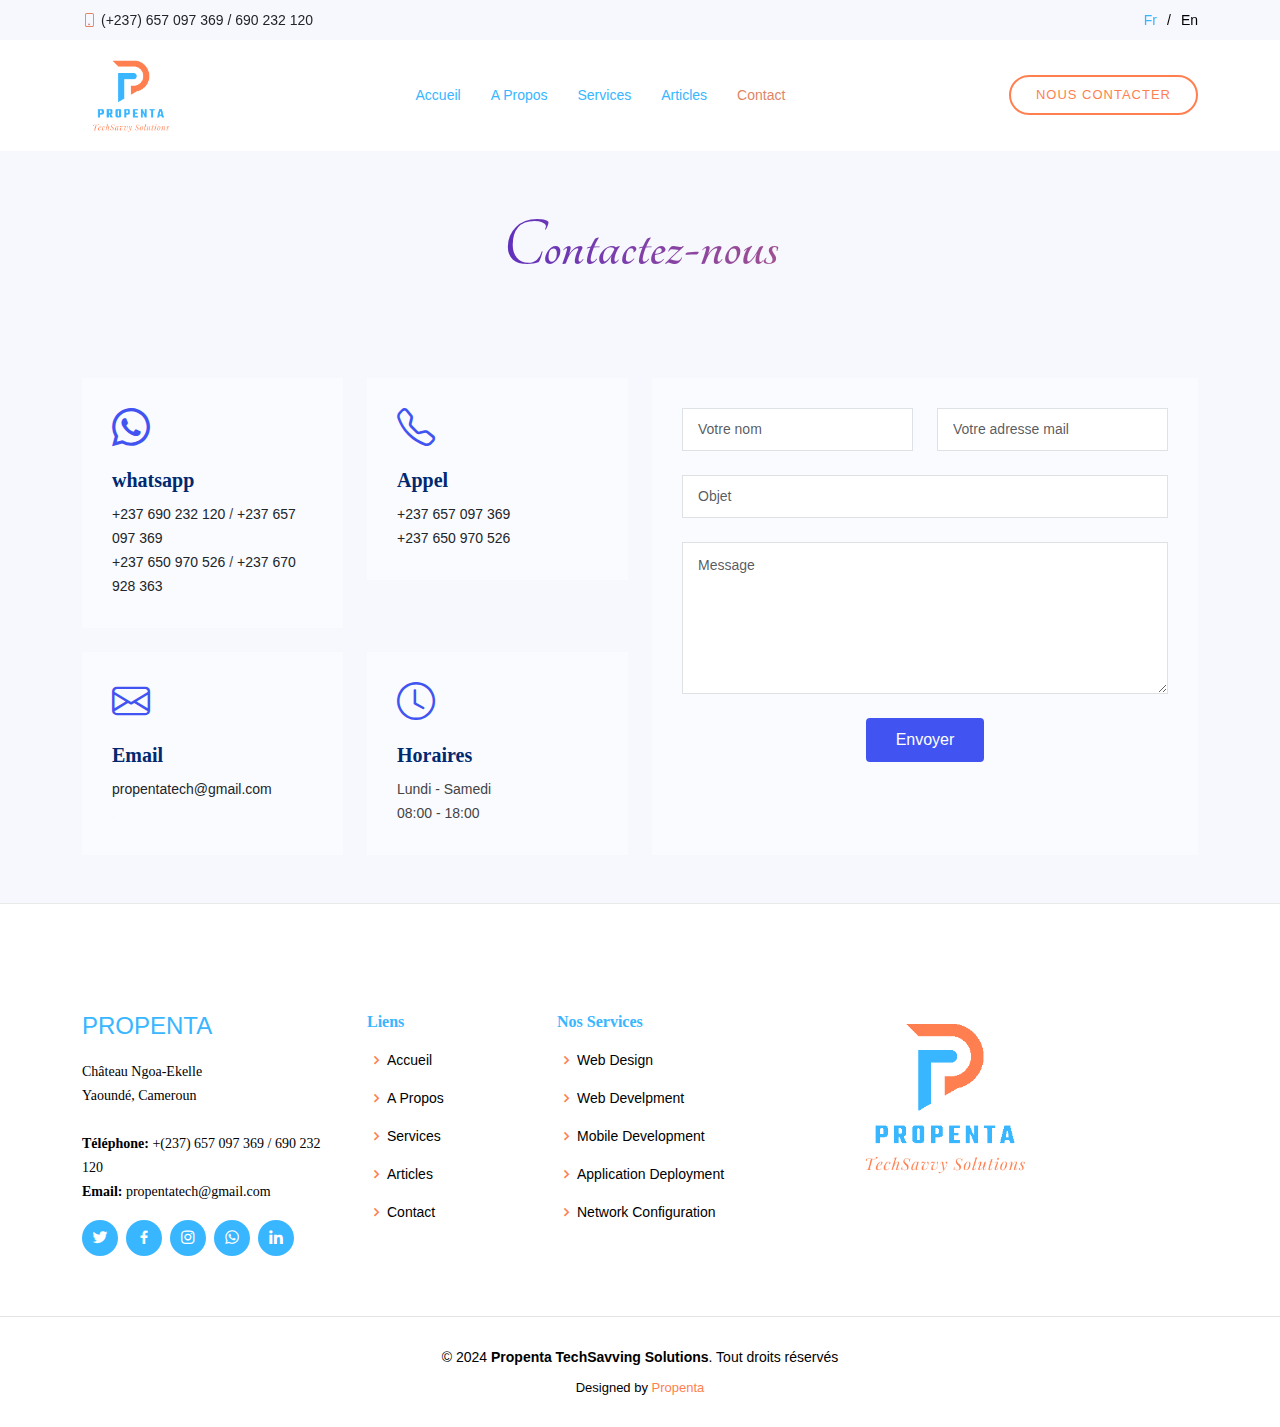
<file: contact.html>
<!DOCTYPE html>
<html lang="en">

<head>
    <meta charset="UTF-8">
    <meta name="viewport" content="width=device-width, initial-scale=1.0">

    <!-- Vendor CSS Files -->
    <link rel="shortcut icon" href="static/img/log.png" type="image/x-icon">
    <link href="static/vendor/bootstrap/css/bootstrap.min.css" rel="stylesheet">
    <link href="static/vendor/bootstrap-icons/bootstrap-icons.css" rel="stylesheet">
    <link href="static/vendor/boxicons/css/boxicons.min.css" rel="stylesheet">
    <link rel="stylesheet" href="static/css/style.css" />
    <link rel="stylesheet" href="https://fonts.googleapis.com/css2?family=Tangerine&display=swap">
    <title>Propenta</title>

</head>
<script src="//code.tidio.co/ryiilm3j1c8suhzgqigy0igacyarl6tp.js" async></script>

<body>

    <!-- ======= Top Bar ======= -->
    <div id="topbar" class="d-flex align-items-center fixed-top">
        <div class="container d-flex justify-content-center justify-content-md-between">

            <div class="contact-info d-flex align-items-center ">
                <i class="bi bi-phone d-flex align-items-center"><span class="text-dark">(+237) 657 097 369 / 690 232
                        120</span></i>
            </div>

            <div class="languages d-none d-md-flex align-items-center">
                <ul>
                    <li><a href="#" style="color: var(--couleur-primaire);">Fr</a></li>
                    <li><a href="service_en.html" style="color:black">En</a></li>
                </ul>
            </div>
        </div>
    </div>

    <!-- ======= Header ======= -->
    <header id="header" class="fixed-top d-flex align-items-cente">
        <div class="container-fluid container-xl d-flex align-items-center justify-content-lg-between">

            <!-- <h1 class="logo me-auto me-lg-0"><a href="index.html">Propenta</a></h1> -->
            <h1 class="logo me-auto me-lg-0"><img src="static/img/log.png" alt=""></h1>
            <!-- Uncomment below if you prefer to use an image logo -->
            <!-- <a href="index.html" class="logo me-auto me-lg-0"><img src="assets/img/logo.png" alt="" class="img-fluid"></a>-->

            <nav id="navbar" class="navbar order-last order-lg-0">
                <ul>
                    <li><a class="nav-link scrollto" href="index.html">Accueil</a></li>
                    <li><a class="nav-link scrollto" href="about.html">A Propos</a></li>
                    <li><a class="nav-link scrollto" href="service_web_design.html">Services</a></li>
                    <li><a class="nav-link scrollto" href="article.html">Articles</a></li>
                    <li><a class="nav-link scrollto active" href="contact.html">Contact</a></li>
                </ul>
                <i class="bi bi-list mobile-nav-toggle"></i>
            </nav><!-- .navbar -->
            <a href="#" class="contact-btn scrollto d-none d-lg-flex">Nous Contacter</a>

        </div>
    </header><!-- End Header -->

    <!--banner section start -->
    <div class="banner_section banner_section_about layout_padding">
        <div id="my_slider" class="carousel slide" data-ride="carousel">
            <div class="carousel-inner">
                <div class="carousel-item active">
                    <div class="container">
                        <div class="row">
                            <div class="col-md-12">
                                <div class="taital_main">
                                    <h6 class="banner_pre" id="banner_pre_about"></h6>
                                    <h4 class="banner_taital banner_taital_about text-center"
                                        style="font-family: 'Tangerine', cursive;">
                                        Contactez-nous </h4>
                                    <!-- <p class="banner_text banner_text_about text-center">It is a long established fact that a reader will be distracted by the readable content of a page when looking at its layout. The point of using Lorem I</p> -->
                                </div>
                            </div>

                        </div>
                    </div>
                </div>
            </div>
        </div>
    </div>
    <!--banner section end --> 

    <!-- ======= Contact Section ======= -->
    <section id="contact" class="contact">

        <div class="container mb-5" data-aos="fade-up">

  
          <div class="row gy-4 mt-5">
  
            <div class="col-lg-6">
  
              <div class="row gy-4">
                <div class="col-md-6">
                  <div class="info-box">
                    <i class="bi bi-whatsapp"></i>
                    <h3>whatsapp</h3>
                    <p><a class="text-dark" href="https://wa.me/690232120">+237 690 232 120</a> / <a class="text-dark" href="https://wa.me/657097369">+237  657 097 369</a> <br>
                        <a class="text-dark" href="https://wa.me/650970526">+237 650 970 526</a> / <a class="text-dark" href="https://wa.me/670928363">+237 670 928 363</a></p>
                  </div>
                </div>
                <div class="col-md-6">
                  <div class="info-box">
                    <i class="bi bi-telephone"></i>
                    <h3>Appel</h3>
                    <p><a class="text-dark" href="tel:657097369">+237 657 097 369</a><br><a class="text-dark" href="tel:650970526">+237 650 970 526</a></p>
                  </div>
                </div>
                <div class="col-md-6">
                  <div class="info-box">
                    <i class="bi bi-envelope"></i>
                    <h3>Email</h3>
                    <p><a class="text-dark" href="mailto:propentatech@gmail.com">propentatech@gmail.com</a><br><span class="text-light">.</span></p>
                  </div>
                </div>
                <div class="col-md-6">
                  <div class="info-box">
                    <i class="bi bi-clock"></i>
                    <h3>Horaires</h3>
                    <p>Lundi - Samedi<br>08:00 - 18:00</p>
                  </div>
                </div>
              </div>
  
            </div>
  
            <div class="col-lg-6">
              <form id="contactForm" action="https://formspree.io/f/mleqwkgr" method="POST" class="php-email-form">
                <div class="row gy-4">
  
                  <div class="col-md-6">
                    <input type="text" name="nom" id="nom" class="form-control" placeholder="Votre nom" required>
                  </div>
  
                  <div class="col-md-6 ">
                    <input type="email" class="form-control" name="email" id="email" placeholder="Votre adresse mail" required>
                  </div>
  
                  <div class="col-md-12">
                    <input type="text" class="form-control" name="subject" id="subject" placeholder="Objet" required>
                  </div>
  
                  <div class="col-md-12">
                    <textarea class="form-control" name="message" rows="6" id="message" placeholder="Message" required></textarea>
                  </div>
  
                  <div class="col-md-12 text-center">
                    <button type="submit">Envoyer</button>
                  </div>
  
                </div>
              </form>
  
            </div>
  
          </div>
  
        </div>
  
      </section><!-- End Contact Section -->
  

    <!-- ======= Footer ======= -->
    <footer id="footer">
        <div class="footer-top">
            <div class="container">
                <div class="row">

                    <div class="col-lg-3 col-md-6 mt-5">
                        <div class="footer-info">
                            <h3>Propenta</h3>
                            <p>
                                Château Ngoa-Ekelle <br>
                                Yaoundé, Cameroun<br><br>
                                <strong>Téléphone:</strong> +(237) 657 097 369 / 690 232 120<br>
                                <strong>Email:</strong> propentatech@gmail.com<br>
                            </p>
                            <div class="social-links mt-3">
                                <a href="https://x.com/Propenta_Tech?t=9iZsVZbYzI96koXcdoR7Ng&s=35" class="twitter"><i
                                        class="bx bxl-twitter"></i></a>
                                <a href="https://www.facebook.com/profile.php?id=61556590260319&mibextid=ZbWKwL"
                                    class="facebook"><i class="bx bxl-facebook"></i></a>
                                <a href="https://www.instagram.com/propenta?igsh=NTc4MTIwNjQ2YQ==" class="instagram"><i
                                        class="bx bxl-instagram"></i></a>
                                <a href="https://whatsapp.com/channel/0029VaIgHq1AInPl3bsR0I0k" class="whatsapp"><i
                                        class="bx bxl-whatsapp"></i></a>
                                <a href="https://www.linkedin.com/in/propenta-tech-solution-1b07562b5"
                                    class="linkedin"><i class="bx bxl-linkedin"></i></a>
                            </div>
                        </div>
                    </div>

                    <div class="col-lg-2 col-md-6 footer-links mt-5">
                        <h4>Liens </h4>
                        <ul>
                            <li><i class="bx bx-chevron-right"></i> <a href="index.html">Accueil</a></li>
                            <li><i class="bx bx-chevron-right"></i> <a href="about.html">A Propos</a></li>
                            <li><i class="bx bx-chevron-right"></i> <a href="service_web_design.html">Services</a></li>
                            <li><i class="bx bx-chevron-right"></i> <a href="article.html">Articles</a></li>
                            <li><i class="bx bx-chevron-right"></i> <a href="#">Contact</a></li>
                        </ul>
                    </div>

                    <div class="col-lg-3 col-md-6 footer-links mt-5">
                        <h4>Nos Services</h4>
                        <ul>
                          <li><i class="bx bx-chevron-right"></i> <a href="service_web_design.html">Web Design</a></li>
                          <li><i class="bx bx-chevron-right"></i> <a href="service_dev_web.html">Web Develpment</a></li>
                          <li><i class="bx bx-chevron-right"></i> <a href="service_dev_mobile.html">Mobile Development</a></li>
                          <li><i class="bx bx-chevron-right"></i> <a href="service_deploiement.html">Application Deployment</a></li>
                          <li><i class="bx bx-chevron-right"></i> <a href="service_config.html">Network Configuration</a></li>
                        </ul>
                    </div>

                    <div class="col-lg-4 col-md-6 footer-newsletter mt-5">
                        <img src="static/img/log.png" width="200px">
                    </div>

                </div>
            </div>
        </div>

        <div class="container">
            <div class="copyright">
                &copy; 2024 <strong><span>Propenta TechSavving Solutions</span></strong>. Tout droits réservés
            </div>
            <div class="credits">
                Designed by <a href="#">Propenta</a>
            </div>
        </div>
    </footer><!-- End Footer -->


    <!-- Vendor JS Files -->
    <script src="static/vendor/bootstrap/js/bootstrap.bundle.min.js"></script>

    <!-- Template Main JS File -->
    <script src="static/js/main.js"></script>
    <script src="static/js/script.js"></script>


</body>

</html>

<!-- Place this script at the end of the body tag -->
<script>
  var form = document.getElementById("my-form");
  
  async function handleSubmit(event) {
    event.preventDefault();
    var status = document.getElementById("my-form-status");
    var data = new FormData(event.target);
    fetch(event.target.action, {
      method: form.method,
      body: data,
      headers: {
          'Accept': 'application/json'
      }
    }).then(response => {
      if (response.ok) {
        status.innerHTML = "Thanks for your submission!";
        form.reset()
      } else {
        response.json().then(data => {
          if (Object.hasOwn(data, 'errors')) {
            status.innerHTML = data["errors"].map(error => error["message"]).join(", ")
          } else {
            status.innerHTML = "Oops! There was a problem submitting your form"
          }
        })
      }
    }).catch(error => {
      status.innerHTML = "Oops! There was a problem submitting your form"
    });
  }
  form.addEventListener("submit", handleSubmit)
</script>
</file>
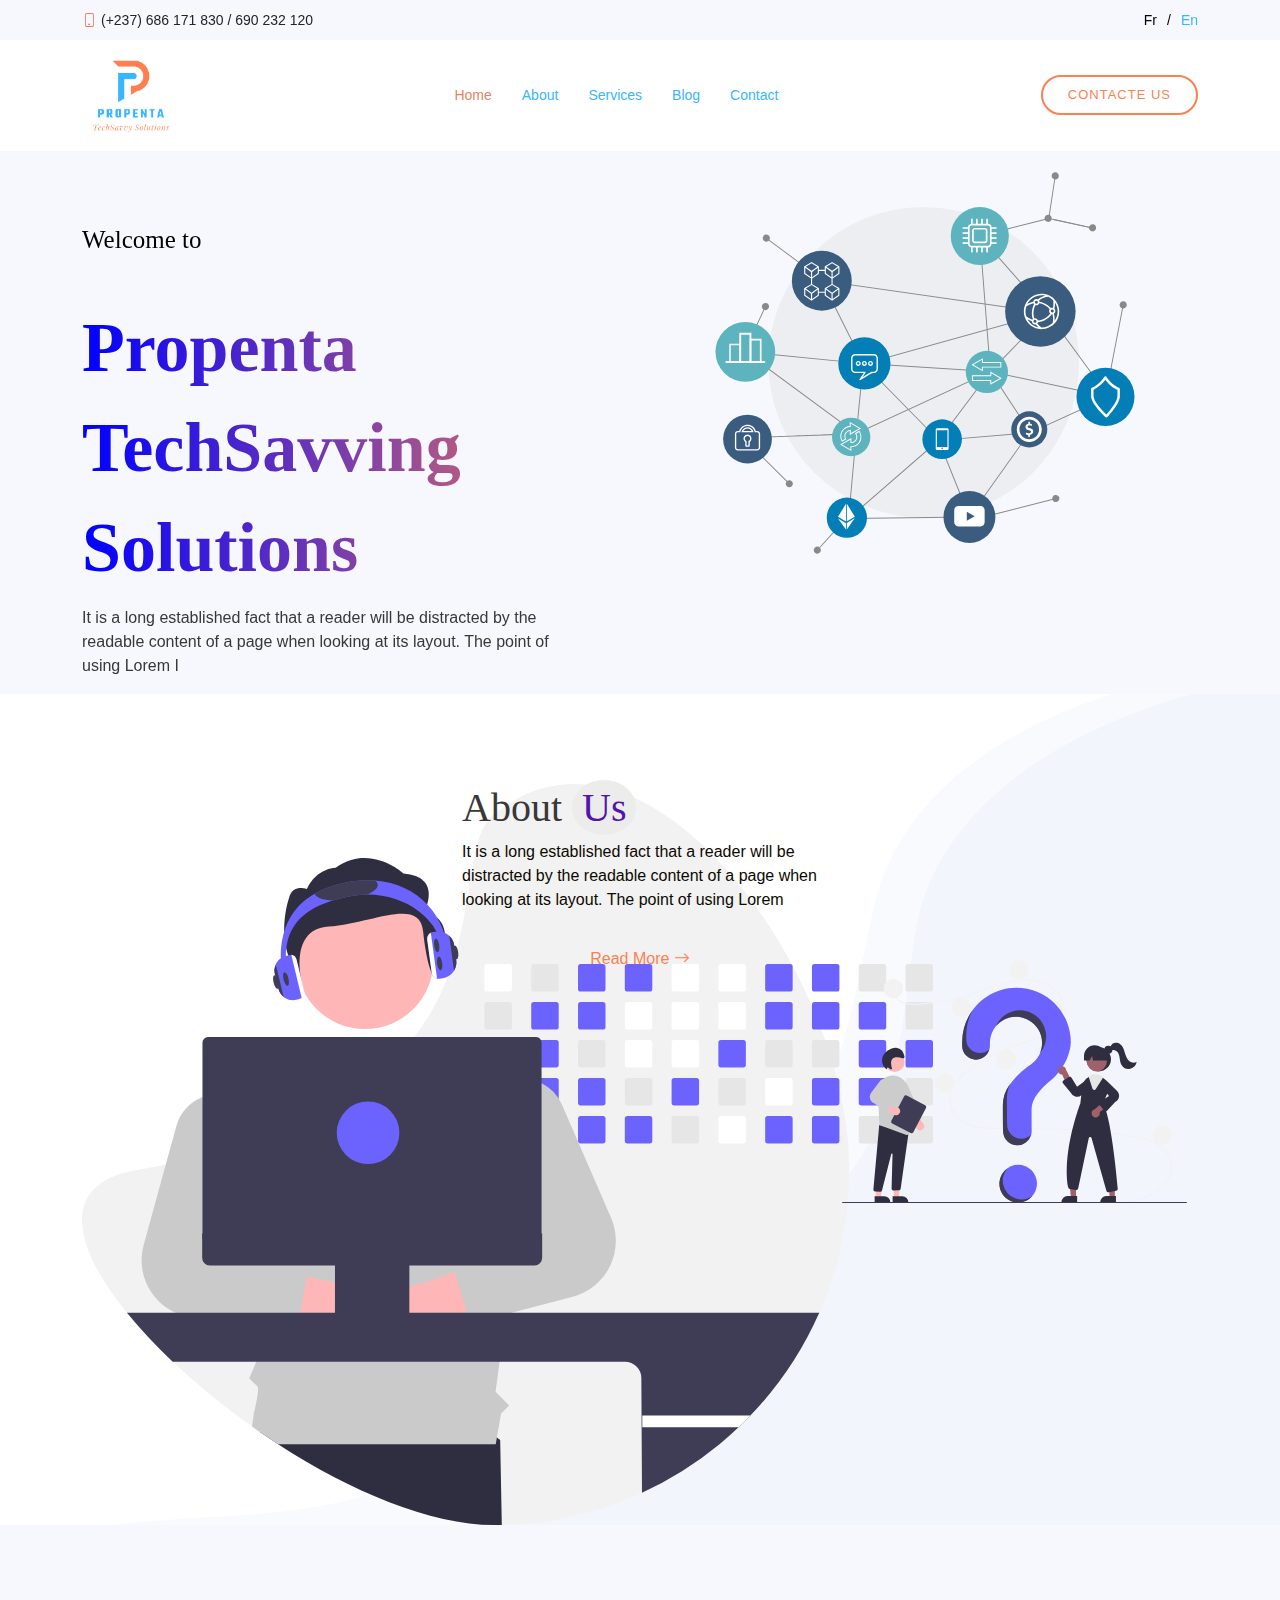
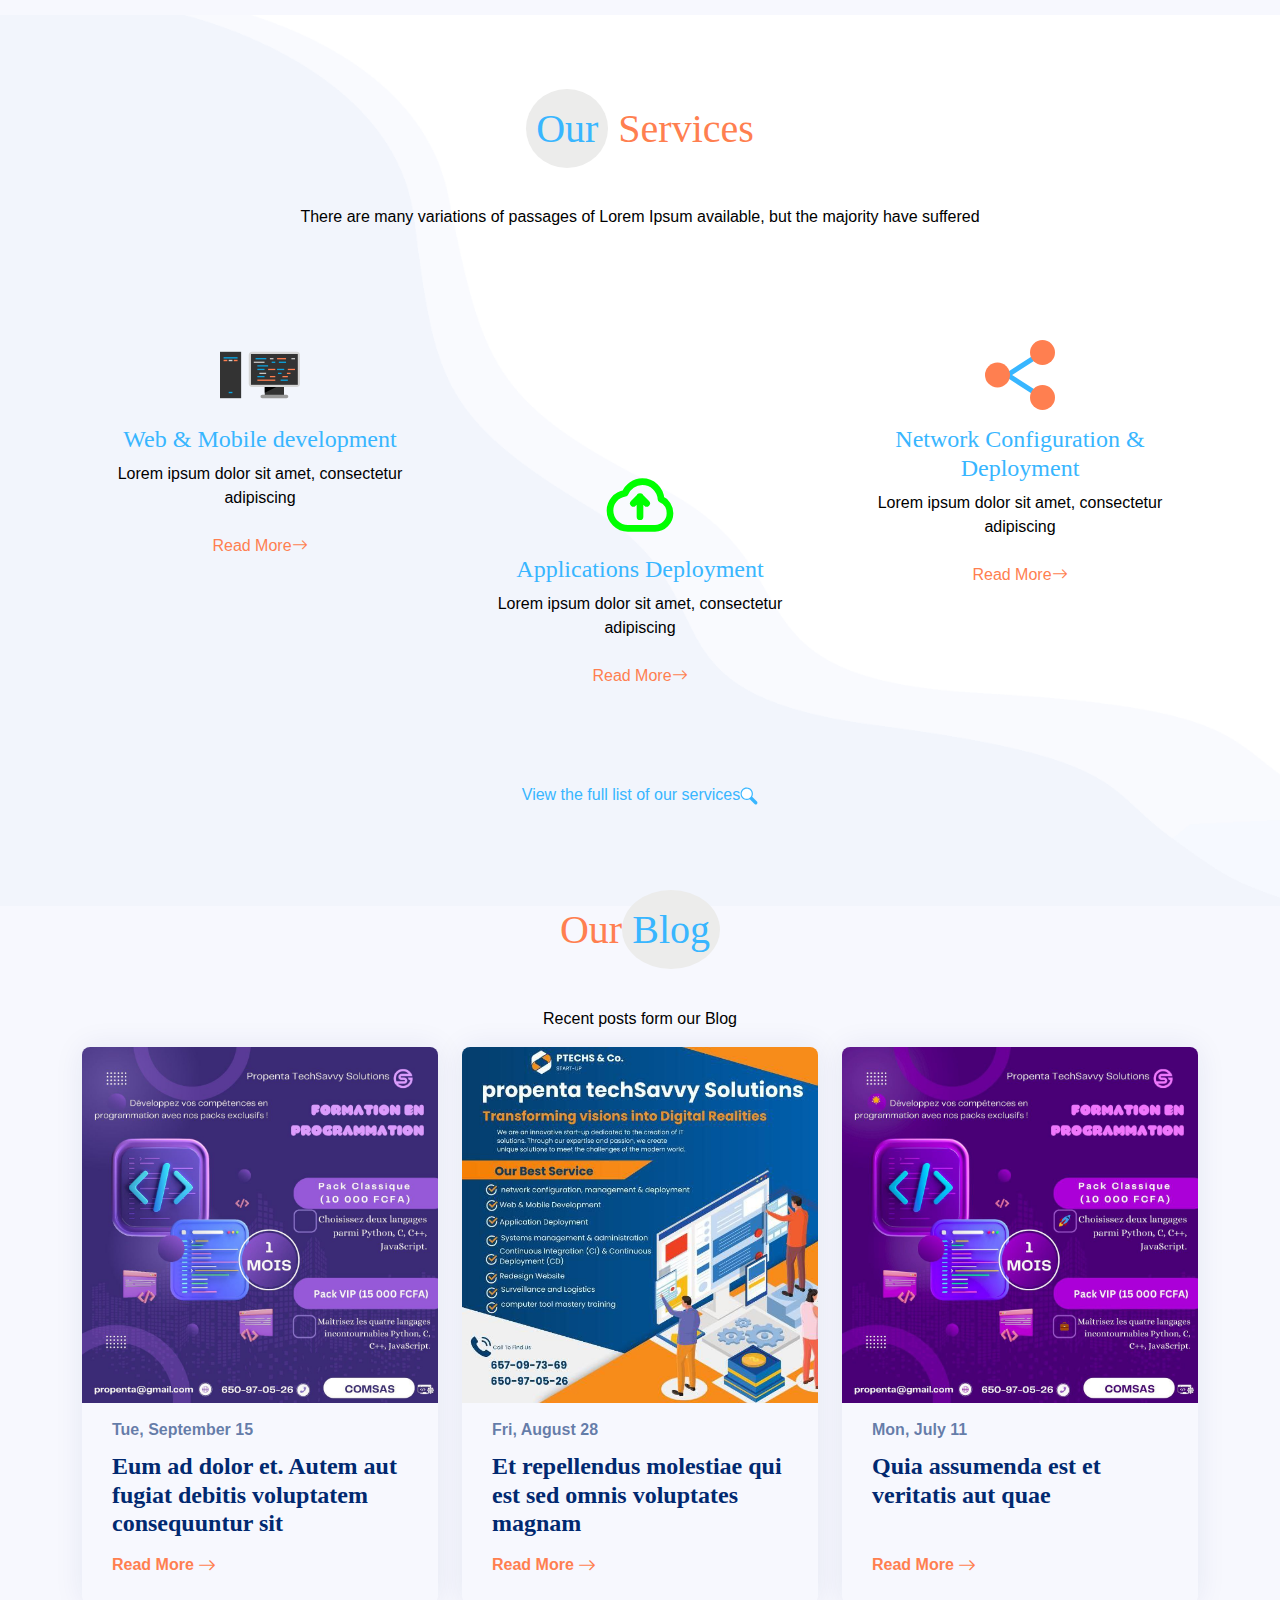
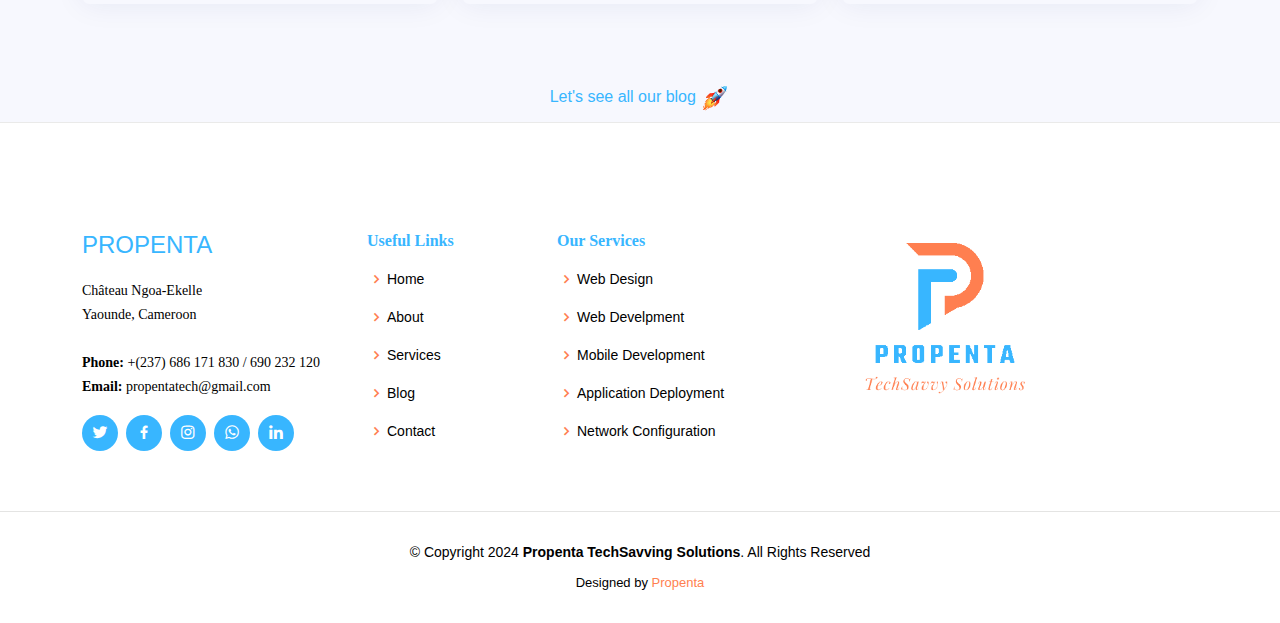
<file: index_en.html>
<!DOCTYPE html>
<html lang="en">

<head>
  <meta charset="UTF-8">
  <meta name="viewport" content="width=device-width, initial-scale=1.0">

  <!-- Vendor CSS Files -->
  <link rel="shortcut icon" href="static/img/log.png" type="image/x-icon">
  <link href="static/vendor/bootstrap/css/bootstrap.min.css" rel="stylesheet">
  <link href="static/vendor/bootstrap-icons/bootstrap-icons.css" rel="stylesheet">
  <link href="static/vendor/boxicons/css/boxicons.min.css" rel="stylesheet">
  <link rel="stylesheet" href="static/css/style.css" />
  <title>Propenta</title>
</head>
<script src="//code.tidio.co/ryiilm3j1c8suhzgqigy0igacyarl6tp.js" async></script>

<body>

  <!-- ======= Top Bar ======= -->
  <div id="topbar" class="d-flex align-items-center fixed-top">
    <div class="container d-flex justify-content-center justify-content-md-between">

      <div class="contact-info d-flex align-items-center ">
        <i class="bi bi-phone d-flex align-items-center"><span class="text-dark">(+237) 686 171 830 / 690 232
            120</span></i>
      </div>

      <div class="languages d-none d-md-flex align-items-center">
        <ul>
          <li><a href="index.html" style="color:black">Fr</a></li>
          <li><a href="#" style="color: var(--couleur-primaire);">En</a></li>
        </ul>
      </div>
    </div>
  </div>

  <!-- ======= Header ======= -->
  <header id="header" class="fixed-top d-flex align-items-cente">
    <div class="container-fluid container-xl d-flex align-items-center justify-content-lg-between">

      <!-- <h1 class="logo me-auto me-lg-0"><a href="index.html">Propenta</a></h1> -->
      <h1 class="logo me-auto me-lg-0"><img src="static/img/log.png" alt=""></h1>
      <!-- Uncomment below if you prefer to use an image logo -->
      <!-- <a href="index.html" class="logo me-auto me-lg-0"><img src="assets/img/logo.png" alt="" class="img-fluid"></a>-->

      <nav id="navbar" class="navbar order-last order-lg-0">
        <ul>
          <li><a class="nav-link scrollto active" href="index_en.html">Home</a></li>
          <li><a class="nav-link scrollto" href="about.html">About</a></li>
          <li><a class="nav-link scrollto" href="service_web_design.html">Services</a></li>
          <li><a class="nav-link scrollto" href="article.html">Blog</a></li>
          <li><a class="nav-link scrollto" href="contact.html">Contact</a></li>
        </ul>
        <i class="bi bi-list mobile-nav-toggle"></i>
      </nav><!-- .navbar -->
      <a href="contact.html" class="contact-btn scrollto d-none d-lg-flex">Contacte Us</a>

    </div>
  </header><!-- End Header -->

  <!--banner section start -->
  <div class="banner_section layout_padding">
    <div id="my_slider" class="carousel slide" data-ride="carousel">
      <div class="carousel-inner">
        <div class="carousel-item active">
          <div class="container">
            <div class="row">
              <div class="col-md-6">
                <div class="taital_main">
                  <h6 class="banner_pre">Welcome to</h6>
                  <h4 class="banner_taital">Propenta TechSavving Solutions</h4>
                  <p class="banner_text">It is a long established fact that a reader will be distracted by the readable
                    content of a page when looking at its layout. The point of using Lorem I</p>
                </div>
              </div>
              <div class="col-md-6">
                <div><img src="static/img/check1.svg" id="firstImg" class="image1"></div>
              </div>
            </div>
          </div>
        </div>
      </div>

      </a>
    </div>
  </div>
  <!--banner section end -->

  <!--about section start -->
  <div class="about_section layout_padding bg-light text-dark">
    <div class="container">
      <div class="row">
        <div class="col-md-4">
          <div class="image_2"><img src="static/img/img4.svg" id="troisieme"></div>
        </div>
        <div class="col-md-4">
          <h1 class="about_taital">About <span class="us_text">Us</span></h1>
          <p class="about_text">It is a long established fact that a reader will be distracted by
            the readable content of a page when looking at its layout. The point of using Lorem
          </p>
          <div class="read_bt"><a href="#">Read More <i class="bi bi-arrow-right"></i></a></div>
        </div>

        <div class="col-md-4">
          <div class="image_2"><img src="static/img/question.svg" id="quatrieme"></div>
        </div>
      </div>
    </div>
  </div>
  <!--about section end -->

  <!--services section start -->
  <div class="services_section layout_padding">
    <div class="container">
      <h1 class="service_taital"><span class="our_text">Our</span> Services</h1>
      <p class="service_text">There are many variations of passages of Lorem Ipsum available, but the majority have
        suffered </p>
      <div class="services_section_2">
        <div class="row">
          <div class="col-sm-4">
            <div class="icon_1"><img id="imgServices" src="static/img/development.svg"></div>
            <h4 class="design_text">Web & Mobile development</h4>
            <p class="lorem_text">Lorem ipsum dolor sit amet, consectetur adipiscing </p><br>
            <p class="text-center">
              <a href=""><span>Read More</span><i class="bi bi-arrow-right"></i></a>
            </p>

          </div>
          <div class="col-sm-4">
            <div id="espace" class="icon_3"><img id="imgServices" src="static/img/cloud.svg"></div>
            <h4 class="design_text">Applications Deployment</h4>
            <p class="lorem_text">Lorem ipsum dolor sit amet, consectetur adipiscing </p><br>
            <p class="text-center">
              <a href=""><span>Read More</span><i class="bi bi-arrow-right"></i></a>
            </p>

          </div>
          <div class="col-sm-4">
            <div class="icon_1"><img id="imgServices" src="static/img/reseau.svg"></div>
            <h4 class="design_text">Network Configuration & Deployment</h4>
            <p class="lorem_text">Lorem ipsum dolor sit amet, consectetur adipiscing </p><br>
            <p class="text-center">
              <a href=""><span>Read More</span><i class="bi bi-arrow-right"></i></a>
            </p>
          </div>
          <div class="read_bt_2"><a href="#">View the full list of our services<img class="loop"
                src="static/img/loop.svg" alt=""></div>
        </div>
      </div>
    </div>
  </div>
  <!--services section end -->

  <!-- ======= Recent Blog Posts Section ======= -->
  <section id="recent-blog-posts" class="recent-blog-posts">

    <div class="container" data-aos="fade-up">

      <header class="section-header">
        <h1 class="service_taital">Our<span class="our_text">Blog</span></h1>
        <p class="service_text">Recent posts form our Blog </p>

      </header>

      <div class="row">

        <div class="col-lg-4">
          <div class="post-box">
            <div class="post-img"><img src="static/img/form1.jpg" class="img-fluid" alt=""></div>
            <span class="post-date">Tue, September 15</span>
            <h3 class="post-title">Eum ad dolor et. Autem aut fugiat debitis voluptatem consequuntur sit</h3>
            <a href="" class="readmore stretched-link mt-auto"><span>Read More</span><i
                class="bi bi-arrow-right"></i></a>
          </div>
        </div>

        <div class="col-lg-4">
          <div class="post-box">
            <div class="post-img"><img src="static/img/blog.jpg" class="img-fluid" alt=""></div>
            <span class="post-date">Fri, August 28</span>
            <h3 class="post-title">Et repellendus molestiae qui est sed omnis voluptates magnam</h3>
            <a href="" class="readmore stretched-link mt-auto"><span>Read More</span><i
                class="bi bi-arrow-right"></i></a>
          </div>
        </div>

        <div class="col-lg-4">
          <div class="post-box">
            <div class="post-img"><img src="static/img/form2.jpg" class="img-fluid" alt=""></div>
            <span class="post-date">Mon, July 11</span>
            <h3 class="post-title">Quia assumenda est et veritatis aut quae</h3>
            <a href="" class="readmore stretched-link mt-auto"><span>Read More</span><i
                class="bi bi-arrow-right"></i></a>
          </div>
        </div>
        <div class="read_bt_2"><a href="#">Let's see all our blog <img class="fusee" src="static/img/fusée.svg" alt="">
        </div>

      </div>

    </div>

  </section><!-- End Recent Blog Posts Section -->


  <!-- ======= Footer ======= -->
  <footer id="footer">
    <div class="footer-top">
      <div class="container">
        <div class="row">

          <div class="col-lg-3 col-md-6 mt-5">
            <div class="footer-info">
              <h3>Propenta</h3>
              <p>
                Château Ngoa-Ekelle <br>
                Yaounde, Cameroon<br><br>
                <strong>Phone:</strong> +(237) 686 171 830 / 690 232 120<br>
                <strong>Email:</strong> propentatech@gmail.com<br>
              </p>
              <div class="social-links mt-3">
                <a href="https://x.com/Propenta_Tech?t=9iZsVZbYzI96koXcdoR7Ng&s=35" class="twitter"><i
                    class="bx bxl-twitter"></i></a>
                <a href="https://www.facebook.com/profile.php?id=61556590260319&mibextid=ZbWKwL" class="facebook"><i
                    class="bx bxl-facebook"></i></a>
                <a href="https://www.instagram.com/propenta?igsh=NTc4MTIwNjQ2YQ==" class="instagram"><i
                    class="bx bxl-instagram"></i></a>
                <a href="https://whatsapp.com/channel/0029VaIgHq1AInPl3bsR0I0k" class="whatsapp"><i
                    class="bx bxl-whatsapp"></i></a>
                <a href="https://www.linkedin.com/in/propenta-tech-solution-1b07562b5" class="linkedin"><i
                    class="bx bxl-linkedin"></i></a>
              </div>
            </div>
          </div>

          <div class="col-lg-2 col-md-6 footer-links mt-5">
            <h4>Useful Links</h4>
            <ul>
              <li><i class="bx bx-chevron-right"></i> <a href="index_en.html">Home</a></li>
              <li><i class="bx bx-chevron-right"></i> <a href="about.html">About</a></li>
              <li><i class="bx bx-chevron-right"></i> <a href="service_web_design.html">Services</a></li>
              <li><i class="bx bx-chevron-right"></i> <a href="article.html">Blog</a></li>
              <li><i class="bx bx-chevron-right"></i> <a href="contact.html">Contact</a></li>
            </ul>
          </div>

          <div class="col-lg-3 col-md-6 footer-links mt-5">
            <h4>Our Services</h4>
            <ul>
              <li><i class="bx bx-chevron-right"></i> <a href="service_web_design.html">Web Design</a></li>
              <li><i class="bx bx-chevron-right"></i> <a href="service_dev_web.html">Web Develpment</a></li>
              <li><i class="bx bx-chevron-right"></i> <a href="service_dev_mobile.html">Mobile Development</a></li>
              <li><i class="bx bx-chevron-right"></i> <a href="service_deploiement.html">Application Deployment</a></li>
              <li><i class="bx bx-chevron-right"></i> <a href="service_config.html">Network Configuration</a></li>
            </ul>
          </div>

          <div class="col-lg-4 col-md-6 footer-newsletter mt-5">
            <img src="static/img/log.png" width="200px">
          </div>

        </div>
      </div>
    </div>

    <div class="container">
      <div class="copyright">
        &copy; Copyright 2024 <strong><span>Propenta TechSavving Solutions</span></strong>. All Rights Reserved
      </div>
      <div class="credits">
        Designed by <a href="#">Propenta</a>
      </div>
    </div>
  </footer><!-- End Footer -->


  <!-- Vendor JS Files -->
  <script src="static/vendor/bootstrap/js/bootstrap.bundle.min.js"></script>

  <!-- Template Main JS File -->
  <script src="static/js/main.js"></script>
  <script src="static/js/script.js"></script>


</body>

</html>
</file>
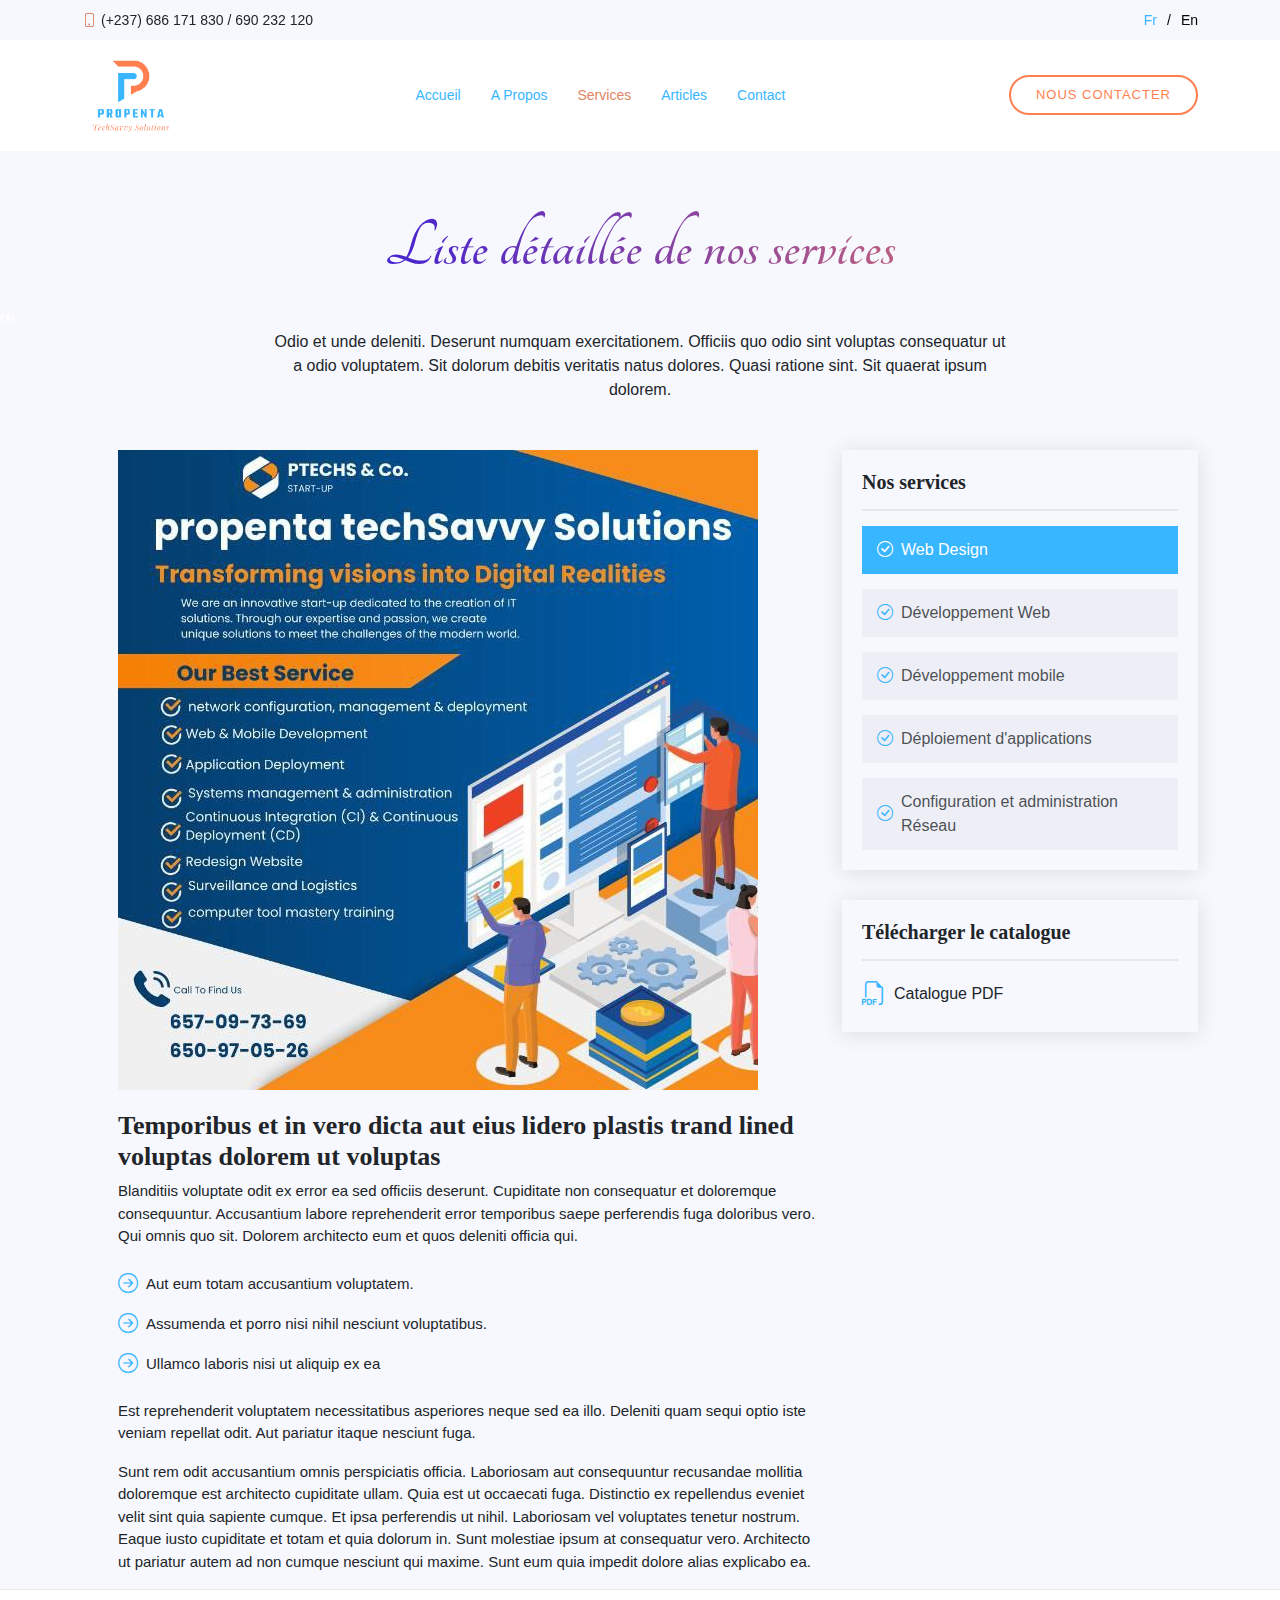
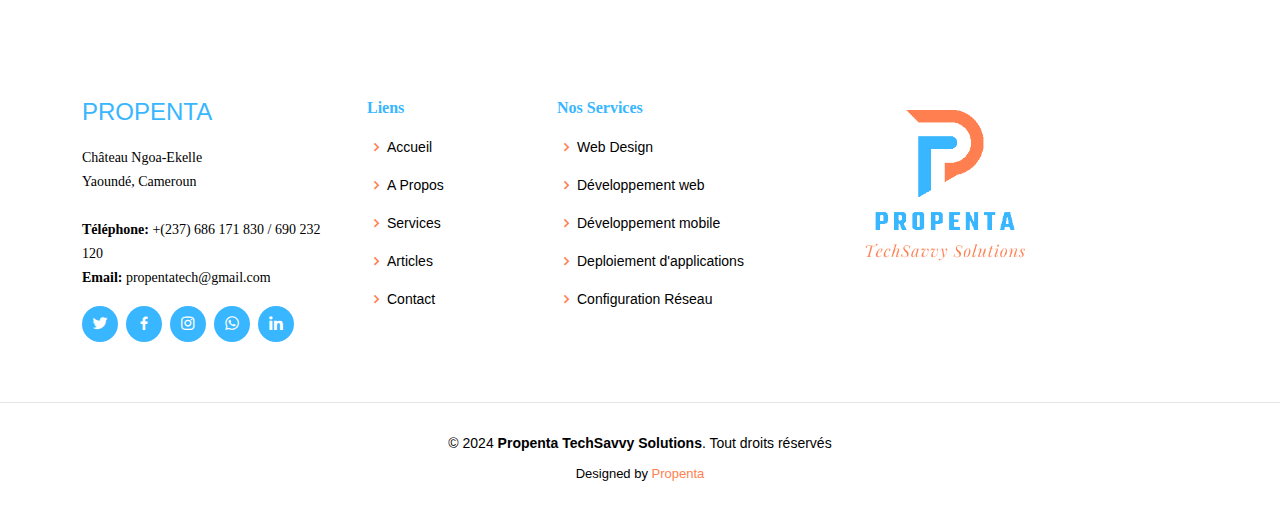
<file: service.html>
<!DOCTYPE html>
<html lang="en">
<head>
  <meta charset="UTF-8">
  <meta name="viewport" content="width=device-width, initial-scale=1.0">
  
  <!-- Vendor CSS Files -->
  <link rel="shortcut icon" href="static/img/log.png" type="image/x-icon">
  <link href="static/vendor/bootstrap/css/bootstrap.min.css" rel="stylesheet">
  <link href="static/vendor/bootstrap-icons/bootstrap-icons.css" rel="stylesheet">
  <link href="static/vendor/boxicons/css/boxicons.min.css" rel="stylesheet">
  <link rel="stylesheet" href="static/css/style.css" />
  <link rel="stylesheet" href="https://fonts.googleapis.com/css2?family=Tangerine&display=swap">
  <title>Propenta</title>

</head>
<script src="//code.tidio.co/ryiilm3j1c8suhzgqigy0igacyarl6tp.js" async></script>
<body>

    <!-- ======= Top Bar ======= -->
    <div id="topbar" class="d-flex align-items-center fixed-top">
      <div class="container d-flex justify-content-center justify-content-md-between">
  
        <div class="contact-info d-flex align-items-center ">
          <i class="bi bi-phone d-flex align-items-center"><span class="text-dark">(+237) 686 171 830 / 690 232 120</span></i>
        </div>
  
        <div class="languages d-none d-md-flex align-items-center">
          <ul>
              <li><a href="#" style="color: var(--couleur-primaire);">Fr</a></li>
              <li><a href="service_en.html" style="color:black">En</a></li>
          </ul>
        </div>
      </div>
    </div>

      <!-- ======= Header ======= -->
  <header id="header" class="fixed-top d-flex align-items-cente">
    <div class="container-fluid container-xl d-flex align-items-center justify-content-lg-between">

      <!-- <h1 class="logo me-auto me-lg-0"><a href="index.html">Propenta</a></h1> -->
      <h1 class="logo me-auto me-lg-0"><img src="static/img/log.png" alt=""></h1>
      <!-- Uncomment below if you prefer to use an image logo -->
      <!-- <a href="index.html" class="logo me-auto me-lg-0"><img src="assets/img/logo.png" alt="" class="img-fluid"></a>-->

      <nav id="navbar" class="navbar order-last order-lg-0">
        <ul>
          <li><a class="nav-link scrollto" href="index.html">Accueil</a></li>
          <li><a class="nav-link scrollto" href="about.html">A Propos</a></li>
          <li><a class="nav-link scrollto active" href="#">Services</a></li>
          <li><a class="nav-link scrollto" href="#">Articles</a></li>
          <li><a class="nav-link scrollto" href="#contact">Contact</a></li>
        </ul>
        <i class="bi bi-list mobile-nav-toggle"></i>
      </nav><!-- .navbar -->
      <a href="#" class="contact-btn scrollto d-none d-lg-flex">Nous Contacter</a>

    </div>
    </header><!-- End Header -->

  <!--banner section start -->
  <div class="banner_section banner_section_about layout_padding">
      <div id="my_slider" class="carousel slide" data-ride="carousel">
        <div class="carousel-inner">
            <div class="carousel-item active">
              <div class="container">
                  <div class="row">
                    <div class="col-md-12">
                        <div class="taital_main">
                          <h6 class="banner_pre" id="banner_pre_about"></h6>
                          <h4 class="banner_taital banner_taital_about text-center" style="font-family: 'Tangerine', cursive;">Liste détaillée de nos services</h4>
                          <!-- <p class="banner_text banner_text_about text-center">It is a long established fact that a reader will be distracted by the readable content of a page when looking at its layout. The point of using Lorem I</p> -->
                        </div>
                    </div>

                  </div>
              </div>
            </div>
        </div>
      </div></div>
      </div>
  </div>
  <!--banner section end -->œ


  <main id="main">

    
    <div data-aos="fade" class="page-title">
      <div class="heading">
        <div class="container">
          <div class="row d-flex justify-content-center text-center">
            <div class="col-lg-8">
              <p class="mb-5 text-dark">Odio et unde deleniti. Deserunt numquam exercitationem. Officiis quo odio sint voluptas consequatur ut a odio voluptatem. Sit dolorum debitis veritatis natus dolores. Quasi ratione sint. Sit quaerat ipsum dolorem.</p>
            </div>
          </div>
        </div>
      </div>
    </div>

    <!-- Service Details Section -->
    <section id="service-details" class="service-details text-dark">

      <div class="container">

        <div class="row gy-5">



          <div class="col-lg-8 ps-lg-5" data-aos="fade-up" data-aos-delay="200">
            <img src="static/img/blog.jpg" alt="" class="img-fluid services-img">
            <h3>Temporibus et in vero dicta aut eius lidero plastis trand lined voluptas dolorem ut voluptas</h3>
            <p>
              Blanditiis voluptate odit ex error ea sed officiis deserunt. Cupiditate non consequatur et doloremque consequuntur. Accusantium labore reprehenderit error temporibus saepe perferendis fuga doloribus vero. Qui omnis quo sit. Dolorem architecto eum et quos deleniti officia qui.
            </p>
            <ul>
              <li><i class="bi bi-arrow-right-circle"></i> <span>Aut eum totam accusantium voluptatem.</span></li>
              <li><i class="bi bi-arrow-right-circle"></i> <span>Assumenda et porro nisi nihil nesciunt voluptatibus.</span></li>
              <li><i class="bi bi-arrow-right-circle"></i> <span>Ullamco laboris nisi ut aliquip ex ea</span></li>
            </ul>
            <p>
              Est reprehenderit voluptatem necessitatibus asperiores neque sed ea illo. Deleniti quam sequi optio iste veniam repellat odit. Aut pariatur itaque nesciunt fuga.
            </p>
            <p>
              Sunt rem odit accusantium omnis perspiciatis officia. Laboriosam aut consequuntur recusandae mollitia doloremque est architecto cupiditate ullam. Quia est ut occaecati fuga. Distinctio ex repellendus eveniet velit sint quia sapiente cumque. Et ipsa perferendis ut nihil. Laboriosam vel voluptates tenetur nostrum. Eaque iusto cupiditate et totam et quia dolorum in. Sunt molestiae ipsum at consequatur vero. Architecto ut pariatur autem ad non cumque nesciunt qui maxime. Sunt eum quia impedit dolore alias explicabo ea.
            </p>
          </div>

          <div class="col-lg-4" data-aos="fade-up" data-aos-delay="100">

            <div class="service-box">
              <h4>Nos services</h4>
              <div class="services-list">
                <a href="#" class="active"><i class="bi bi-check-circle"></i><span>Web Design</span></a>
                <a href="#"><i class="bi bi-check-circle"></i><span>Développement Web</span></a>
                <a href="#"><i class="bi bi-check-circle"></i><span>Développement mobile</span></a>
                <a href="#"><i class="bi bi-check-circle"></i><span>Déploiement d'applications</span></a>
                <a href="#"><i class="bi bi-check-circle"></i><span>Configuration et administration Réseau</span></a>
            </div>
            </div><!-- End Services List -->

            <div class="service-box">
              <h4>Télécharger le catalogue</h4>
              <div class="download-catalog">
                <a href="#"><i class="bi bi-filetype-pdf"></i><span>Catalogue PDF</span></a>
              </div>
            </div><!-- End Services List -->

          </div>

        </div>

      </div>

    </section><!-- End Service-details Section -->

  </main>


  <!-- ======= Footer ======= -->
  <footer id="footer">
    <div class="footer-top">
      <div class="container">
        <div class="row">

          <div class="col-lg-3 col-md-6 mt-5">
            <div class="footer-info">
              <h3>Propenta</h3>
              <p>
                Château Ngoa-Ekelle <br>
                Yaoundé, Cameroun<br><br>
                <strong>Téléphone:</strong> +(237) 686 171 830 / 690 232 120<br>
                <strong>Email:</strong> propentatech@gmail.com<br>
              </p>
              <div class="social-links mt-3">
                <a href="https://x.com/Propenta_Tech?t=9iZsVZbYzI96koXcdoR7Ng&s=35" class="twitter"><i class="bx bxl-twitter"></i></a>
                <a href="https://www.facebook.com/profile.php?id=61556590260319&mibextid=ZbWKwL" class="facebook"><i class="bx bxl-facebook"></i></a>
                <a href="https://www.instagram.com/propenta?igsh=NTc4MTIwNjQ2YQ==" class="instagram"><i class="bx bxl-instagram"></i></a>
                <a href="https://whatsapp.com/channel/0029VaIgHq1AInPl3bsR0I0k" class="whatsapp"><i class="bx bxl-whatsapp"></i></a>
                <a href="https://www.linkedin.com/in/propenta-tech-solution-1b07562b5" class="linkedin"><i class="bx bxl-linkedin"></i></a>
              </div>
            </div>
          </div>

          <div class="col-lg-2 col-md-6 footer-links mt-5">
            <h4>Liens </h4>
            <ul>
              <li><i class="bx bx-chevron-right"></i> <a href="index.html">Accueil</a></li>
              <li><i class="bx bx-chevron-right"></i> <a href="#">A Propos</a></li>
              <li><i class="bx bx-chevron-right"></i> <a href="#">Services</a></li>
              <li><i class="bx bx-chevron-right"></i> <a href="#">Articles</a></li>
              <li><i class="bx bx-chevron-right"></i> <a href="#">Contact</a></li>
            </ul>
          </div>

          <div class="col-lg-3 col-md-6 footer-links mt-5">
            <h4>Nos Services</h4>
            <ul>
              <li><i class="bx bx-chevron-right"></i> <a href="#">Web Design</a></li>
              <li><i class="bx bx-chevron-right"></i> <a href="#">Développement web</a></li>
              <li><i class="bx bx-chevron-right"></i> <a href="#">Développement mobile</a></li>
              <li><i class="bx bx-chevron-right"></i> <a href="#">Deploiement d'applications</a></li>
              <li><i class="bx bx-chevron-right"></i> <a href="#">Configuration Réseau</a></li>
            </ul>
          </div>

          <div class="col-lg-4 col-md-6 footer-newsletter mt-5">
            <img src="static/img/log.png" width="200px">
          </div>

        </div>
      </div>
    </div>

    <div class="container">
      <div class="copyright">
        &copy; 2024 <strong><span>Propenta TechSavvy Solutions</span></strong>. Tout droits réservés
      </div>
      <div class="credits">
        Designed by <a href="#">Propenta</a>
      </div>
    </div>
  </footer><!-- End Footer -->


  <!-- Vendor JS Files -->
  <script src="static/vendor/bootstrap/js/bootstrap.bundle.min.js"></script>

  <!-- Template Main JS File -->
  <script src="static/js/main.js"></script>
  <script src="static/js/script.js"></script>


</body>
</html>
</file>
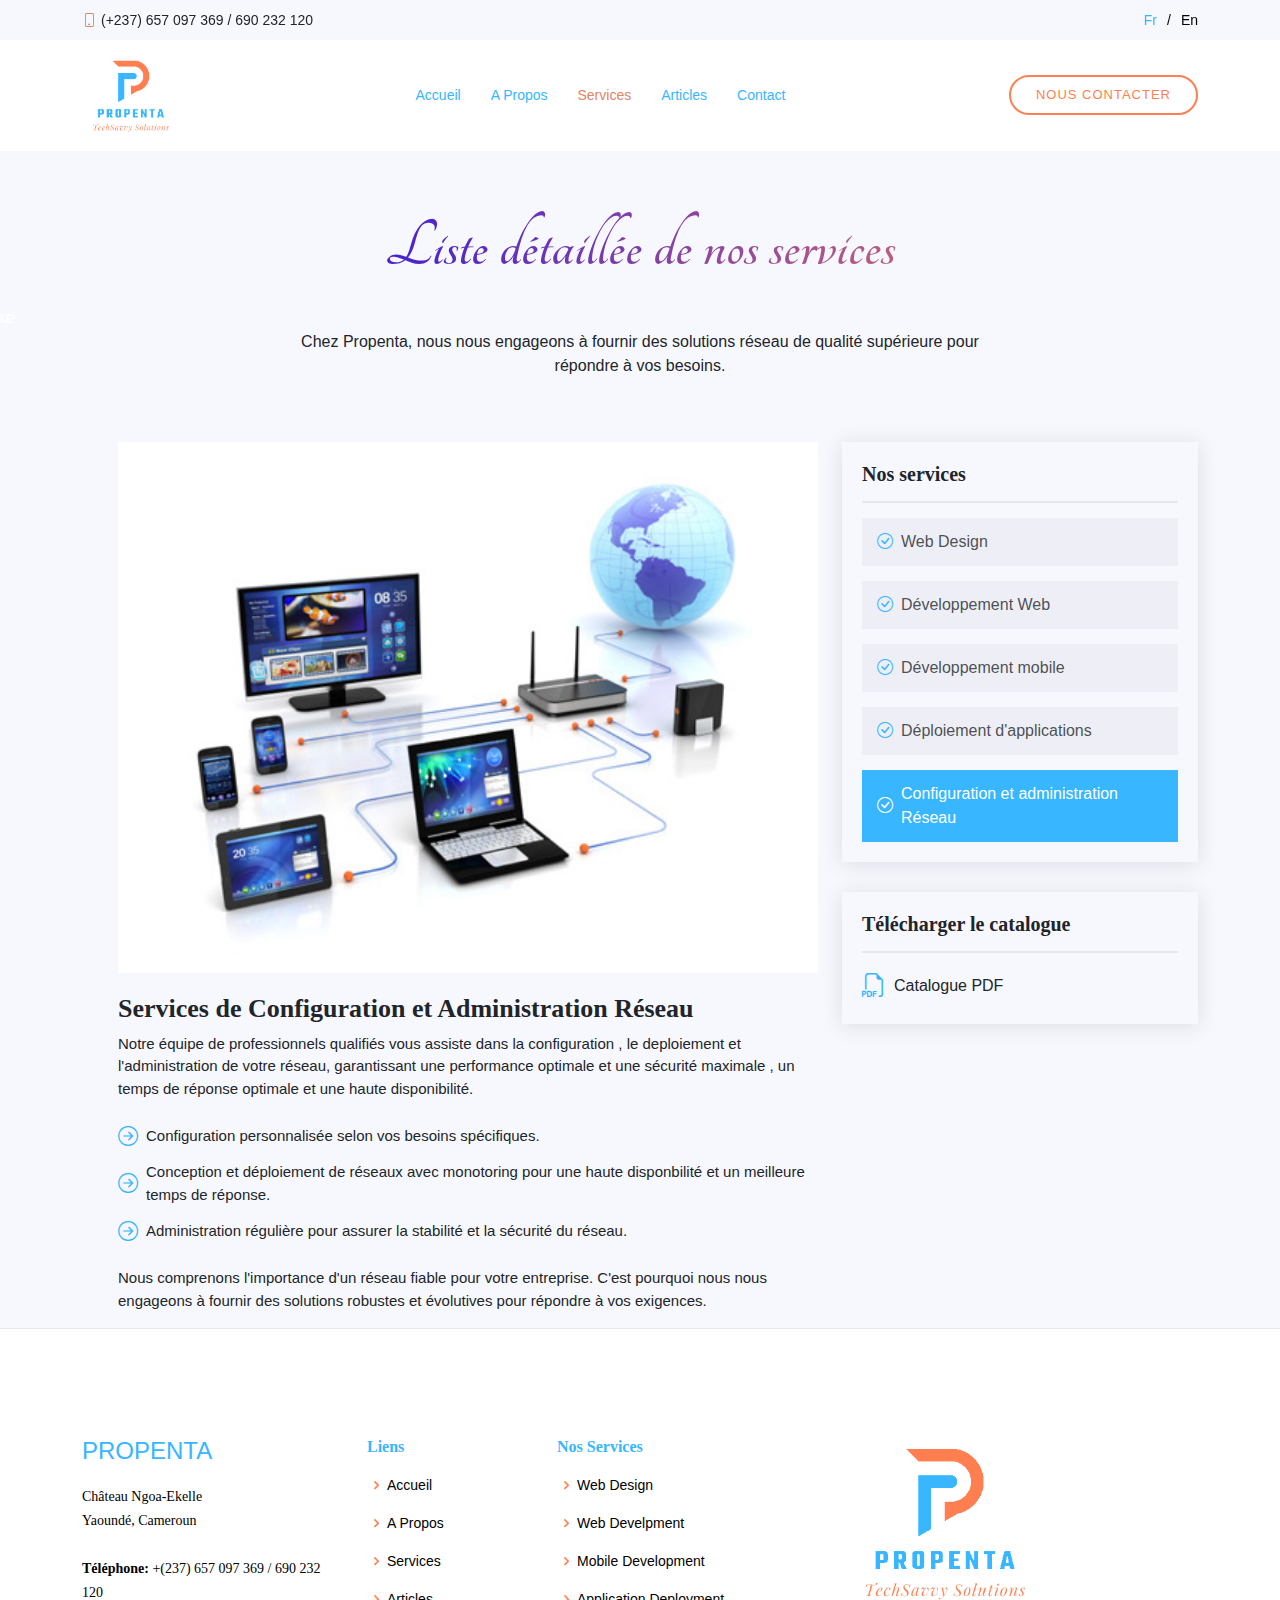
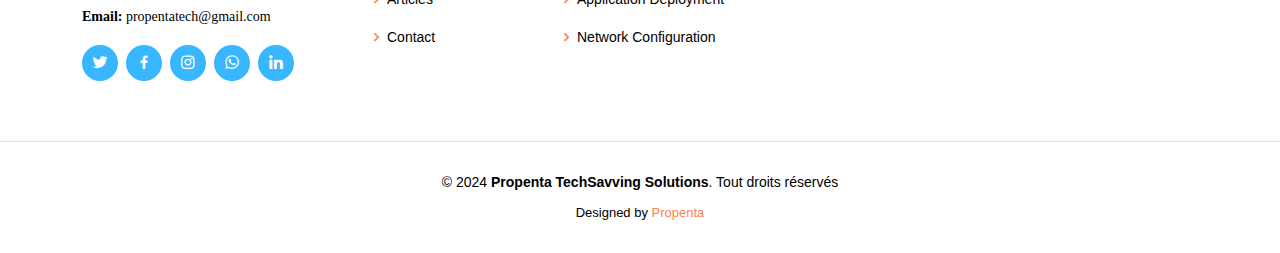
<file: service_config.html>
<!DOCTYPE html>
<html lang="en">

<head>
  <meta charset="UTF-8">
  <meta name="viewport" content="width=device-width, initial-scale=1.0">

  <!-- Vendor CSS Files -->
  <link rel="shortcut icon" href="static/img/log.png" type="image/x-icon">
  <link href="static/vendor/bootstrap/css/bootstrap.min.css" rel="stylesheet">
  <link href="static/vendor/bootstrap-icons/bootstrap-icons.css" rel="stylesheet">
  <link href="static/vendor/boxicons/css/boxicons.min.css" rel="stylesheet">
  <link rel="stylesheet" href="static/css/style.css" />
  <link rel="stylesheet" href="https://fonts.googleapis.com/css2?family=Tangerine&display=swap">
  <title>Propenta</title>

</head>
<script src="//code.tidio.co/ryiilm3j1c8suhzgqigy0igacyarl6tp.js" async></script>

<body>

  <!-- ======= Top Bar ======= -->
  <div id="topbar" class="d-flex align-items-center fixed-top">
    <div class="container d-flex justify-content-center justify-content-md-between">

      <div class="contact-info d-flex align-items-center ">
        <i class="bi bi-phone d-flex align-items-center"><span class="text-dark">(+237) 657 097 369 / 690 232
            120</span></i>
      </div>

      <div class="languages d-none d-md-flex align-items-center">
        <ul>
          <li><a href="#" style="color: var(--couleur-primaire);">Fr</a></li>
          <li><a href="service_en.html" style="color:black">En</a></li>
        </ul>
      </div>
    </div>
  </div>

  <!-- ======= Header ======= -->
  <header id="header" class="fixed-top d-flex align-items-cente">
    <div class="container-fluid container-xl d-flex align-items-center justify-content-lg-between">

      <!-- <h1 class="logo me-auto me-lg-0"><a href="index.html">Propenta</a></h1> -->
      <h1 class="logo me-auto me-lg-0"><img src="static/img/log.png" alt=""></h1>
      <!-- Uncomment below if you prefer to use an image logo -->
      <!-- <a href="index.html" class="logo me-auto me-lg-0"><img src="assets/img/logo.png" alt="" class="img-fluid"></a>-->

      <nav id="navbar" class="navbar order-last order-lg-0">
        <ul>
          <li><a class="nav-link scrollto" href="index.html">Accueil</a></li>
          <li><a class="nav-link scrollto" href="about.html">A Propos</a></li>
          <li><a class="nav-link scrollto active" href="#">Services</a></li>
          <li><a class="nav-link scrollto" href="article.html">Articles</a></li>
          <li><a class="nav-link scrollto" href="contact.html">Contact</a></li>
        </ul>
        <i class="bi bi-list mobile-nav-toggle"></i>
      </nav><!-- .navbar -->
      <a href="contact.html" class="contact-btn scrollto d-none d-lg-flex">Nous Contacter</a>

    </div>
  </header><!-- End Header -->

  <!--banner section start -->
  <div class="banner_section banner_section_about layout_padding">
    <div id="my_slider" class="carousel slide" data-ride="carousel">
      <div class="carousel-inner">
        <div class="carousel-item active">
          <div class="container">
            <div class="row">
              <div class="col-md-12">
                <div class="taital_main">
                  <h6 class="banner_pre" id="banner_pre_about"></h6>
                  <h4 class="banner_taital banner_taital_about text-center" style="font-family: 'Tangerine', cursive;">
                    Liste détaillée de nos services</h4>
                  <!-- <p class="banner_text banner_text_about text-center">It is a long established fact that a reader will be distracted by the readable content of a page when looking at its layout. The point of using Lorem I</p> -->
                </div>
              </div>

            </div>
          </div>
        </div>
      </div>
    </div>
  </div>
  <!--banner section end -->œ


  <main id="main">


    <div data-aos="fade" class="page-title">
      <div class="heading">
        <div class="container">
          <div class="row d-flex justify-content-center text-center">
            <div class="col-lg-8">
              <p class="mb-5 text-dark">Chez Propenta, nous nous engageons à fournir des solutions réseau de qualité supérieure pour répondre à vos besoins.</p>
            </div>
          </div>
        </div>
      </div>
    </div>
</p>
            </div>
          </div>
        </div>
      </div>
    </div>

    <!-- Service Details Section -->
    <section id="service-details" class="service-details text-dark">

      <div class="container">

        <div class="row gy-5">



          <div class="col-lg-8 ps-lg-5" data-aos="fade-up" data-aos-delay="200">
            <img src="static/img/future6.jpg" width="700" alt="" class="img-fluid services-img">
            <h3>Services de Configuration et Administration Réseau</h3>
            <p>
              
              Notre équipe de professionnels qualifiés vous assiste dans la configuration , le deploiement  et l'administration de votre réseau, garantissant une performance optimale et une sécurité maximale , un temps de réponse optimale et une haute disponibilité. 
            </p>
            <ul>
              <li><i class="bi bi-arrow-right-circle"></i> <span>Configuration personnalisée selon vos besoins spécifiques.</span></li>
              <li><i class="bi bi-arrow-right-circle"></i> <span>Conception et déploiement de réseaux avec monotoring pour une haute disponbilité et un meilleure temps de réponse.
                  </span></li>
              <li><i class="bi bi-arrow-right-circle"></i> <span>Administration régulière pour assurer la stabilité et la sécurité du réseau.</span></li>
            </ul>
            <p>
              Nous comprenons l'importance d'un réseau fiable pour votre entreprise. C'est pourquoi nous nous engageons à fournir des solutions robustes et évolutives pour répondre à vos exigences.
            </p>
            
          </div>

          <div class="col-lg-4" data-aos="fade-up" data-aos-delay="100">

            <div class="service-box">
              <h4>Nos services</h4>
              <div class="services-list">
                <a href="service_web_design.html"><i class="bi bi-check-circle"></i><span>Web Design</span></a>
                <a href="service_dev_web.html"><i class="bi bi-check-circle"></i><span>Développement Web</span></a>
                <a href="service_dev_mobile.html"><i class="bi bi-check-circle"></i><span>Développement mobile</span></a>
                <a href="service_deploiement.html"><i class="bi bi-check-circle"></i><span>Déploiement d'applications</span></a>
                <a href="#" class="active"><i class="bi bi-check-circle"></i><span>Configuration et administration Réseau</span></a>
              </div>
            </div><!-- End Services List -->

            <div class="service-box">
              <h4>Télécharger le catalogue</h4>
              <div class="download-catalog">
                <a href="#"><i class="bi bi-filetype-pdf"></i><span>Catalogue PDF</span></a>
              </div>
            </div><!-- End Services List -->

          </div>

        </div>

      </div>

    </section><!-- End Service-details Section -->

  </main>


  <!-- ======= Footer ======= -->
  <footer id="footer">
    <div class="footer-top">
      <div class="container">
        <div class="row">

          <div class="col-lg-3 col-md-6 mt-5">
            <div class="footer-info">
              <h3>Propenta</h3>
              <p>
                Château Ngoa-Ekelle <br>
                Yaoundé, Cameroun<br><br>
                <strong>Téléphone:</strong> +(237) 657 097 369 / 690 232 120<br>
                <strong>Email:</strong> propentatech@gmail.com<br>
              </p>
              <div class="social-links mt-3">
                <a href="https://x.com/Propenta_Tech?t=9iZsVZbYzI96koXcdoR7Ng&s=35" class="twitter"><i
                    class="bx bxl-twitter"></i></a>
                <a href="https://www.facebook.com/profile.php?id=61556590260319&mibextid=ZbWKwL" class="facebook"><i
                    class="bx bxl-facebook"></i></a>
                <a href="https://www.instagram.com/propenta?igsh=NTc4MTIwNjQ2YQ==" class="instagram"><i
                    class="bx bxl-instagram"></i></a>
                <a href="https://whatsapp.com/channel/0029VaIgHq1AInPl3bsR0I0k" class="whatsapp"><i
                    class="bx bxl-whatsapp"></i></a>
                <a href="https://www.linkedin.com/in/propenta-tech-solution-1b07562b5" class="linkedin"><i
                    class="bx bxl-linkedin"></i></a>
              </div>
            </div>
          </div>

          <div class="col-lg-2 col-md-6 footer-links mt-5">
            <h4>Liens </h4>
            <ul>
              <li><i class="bx bx-chevron-right"></i> <a href="index.html">Accueil</a></li>
              <li><i class="bx bx-chevron-right"></i> <a href="about.html">A Propos</a></li>
              <li><i class="bx bx-chevron-right"></i> <a href="service_web_design.html">Services</a></li>
              <li><i class="bx bx-chevron-right"></i> <a href="article.html">Articles</a></li>
              <li><i class="bx bx-chevron-right"></i> <a href="contact.html">Contact</a></li>
            </ul>
          </div>

          <div class="col-lg-3 col-md-6 footer-links mt-5">
            <h4>Nos Services</h4>
            <ul>
              <li><i class="bx bx-chevron-right"></i> <a href="service_web_design.html">Web Design</a></li>
              <li><i class="bx bx-chevron-right"></i> <a href="service_dev_web.html">Web Develpment</a></li>
              <li><i class="bx bx-chevron-right"></i> <a href="service_dev_mobile.html">Mobile Development</a></li>
              <li><i class="bx bx-chevron-right"></i> <a href="service_deploiement.html">Application Deployment</a></li>
              <li><i class="bx bx-chevron-right"></i> <a href="service_config.html">Network Configuration</a></li>
            </ul>
          </div>

          <div class="col-lg-4 col-md-6 footer-newsletter mt-5">
            <img src="static/img/log.png" width="200px">
          </div>

        </div>
      </div>
    </div>

    <div class="container">
      <div class="copyright">
        &copy; 2024 <strong><span>Propenta TechSavving Solutions</span></strong>. Tout droits réservés
      </div>
      <div class="credits">
        Designed by <a href="#">Propenta</a>
      </div>
    </div>
  </footer><!-- End Footer -->


  <!-- Vendor JS Files -->
  <script src="static/vendor/bootstrap/js/bootstrap.bundle.min.js"></script>

  <!-- Template Main JS File -->
  <script src="static/js/main.js"></script>
  <script src="static/js/script.js"></script>


</body>

</html>
</file>
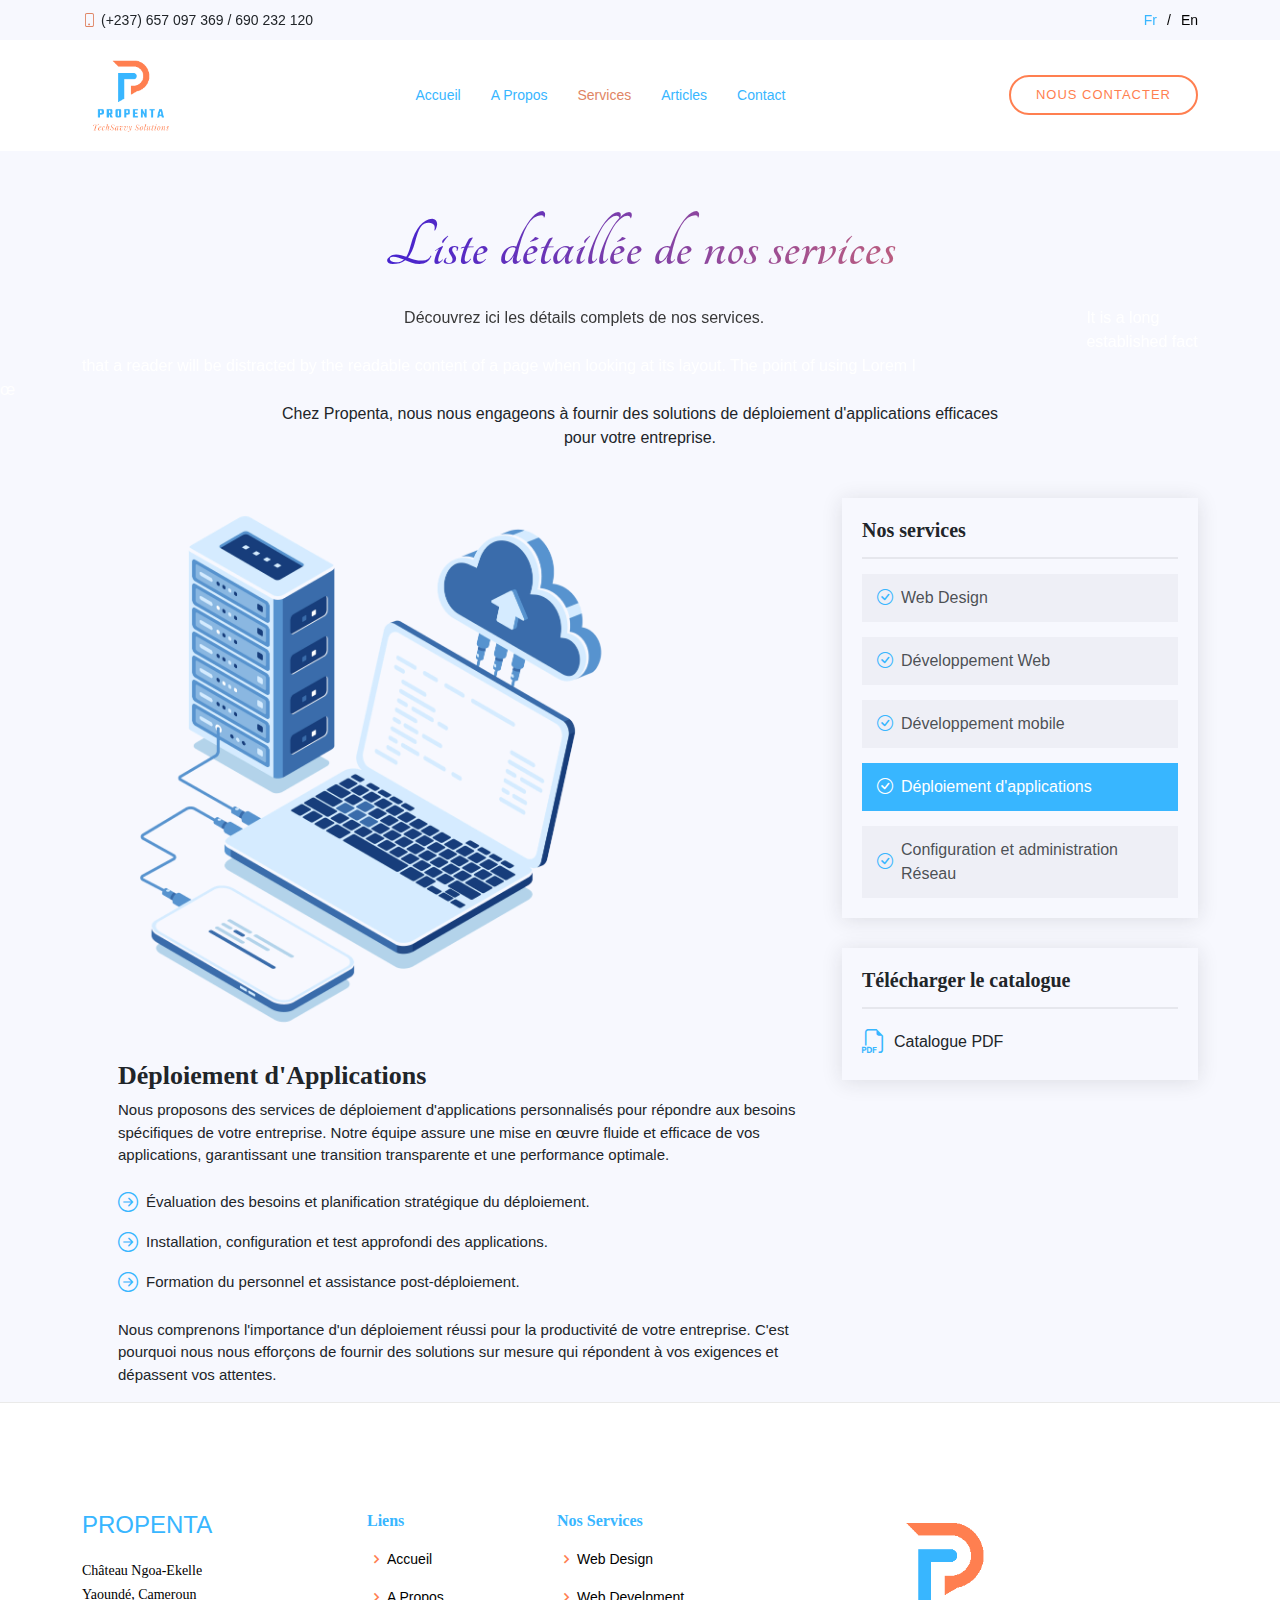
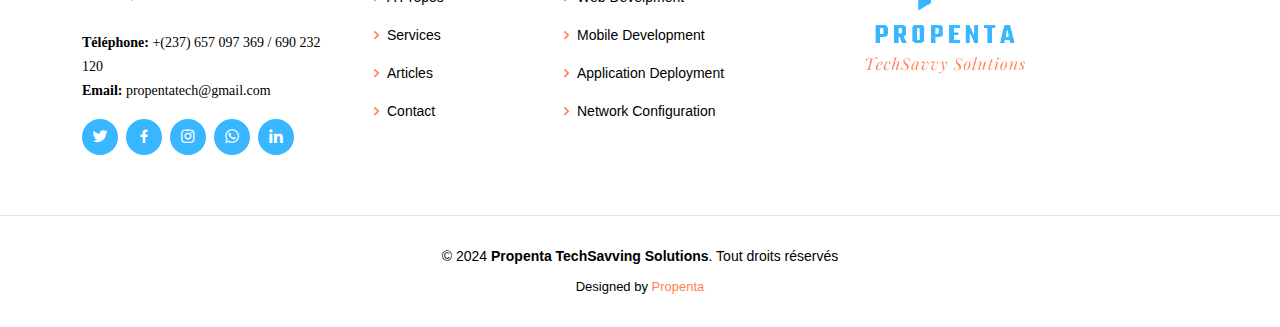
<file: service_deploiement.html>
<!DOCTYPE html>
<html lang="en">

<head>
  <meta charset="UTF-8">
  <meta name="viewport" content="width=device-width, initial-scale=1.0">

  <!-- Vendor CSS Files -->
  <link rel="shortcut icon" href="static/img/log.png" type="image/x-icon">
  <link href="static/vendor/bootstrap/css/bootstrap.min.css" rel="stylesheet">
  <link href="static/vendor/bootstrap-icons/bootstrap-icons.css" rel="stylesheet">
  <link href="static/vendor/boxicons/css/boxicons.min.css" rel="stylesheet">
  <link rel="stylesheet" href="static/css/style.css" />
  <link rel="stylesheet" href="https://fonts.googleapis.com/css2?family=Tangerine&display=swap">
  <title>Propenta</title>

</head>
<script src="//code.tidio.co/ryiilm3j1c8suhzgqigy0igacyarl6tp.js" async></script>

<body>

  <!-- ======= Top Bar ======= -->
  <div id="topbar" class="d-flex align-items-center fixed-top">
    <div class="container d-flex justify-content-center justify-content-md-between">

      <div class="contact-info d-flex align-items-center ">
        <i class="bi bi-phone d-flex align-items-center"><span class="text-dark">(+237) 657 097 369 / 690 232 120</span></i>
      </div>

      <div class="languages d-none d-md-flex align-items-center">
        <ul>
          <li><a href="#" style="color: var(--couleur-primaire);">Fr</a></li>
          <li><a href="service_en.html" style="color:black">En</a></li>
        </ul>
      </div>
    </div>
  </div>

  <!-- ======= Header ======= -->
  <header id="header" class="fixed-top d-flex align-items-cente">
    <div class="container-fluid container-xl d-flex align-items-center justify-content-lg-between">

      <!-- <h1 class="logo me-auto me-lg-0"><a href="index.html">Propenta</a></h1> -->
      <h1 class="logo me-auto me-lg-0"><img src="static/img/log.png" alt=""></h1>
      <!-- Uncomment below if you prefer to use an image logo -->
      <!-- <a href="index.html" class="logo me-auto me-lg-0"><img src="assets/img/logo.png" alt="" class="img-fluid"></a>-->

      <nav id="navbar" class="navbar order-last order-lg-0">
        <ul>
          <li><a class="nav-link scrollto" href="index.html">Accueil</a></li>
          <li><a class="nav-link scrollto" href="about.html">A Propos</a></li>
          <li><a class="nav-link scrollto active" href="#">Services</a></li>
          <li><a class="nav-link scrollto" href="article.html">Articles</a></li>
          <li><a class="nav-link scrollto" href="contact.html">Contact</a></li>
        </ul>
        <i class="bi bi-list mobile-nav-toggle"></i>
      </nav><!-- .navbar -->
      <a href="contact.html" class="contact-btn scrollto d-none d-lg-flex">Nous Contacter</a>

    </div>
  </header><!-- End Header -->

  <!--banner section start -->
  <div class="banner_section banner_section_about layout_padding">
    <div id="my_slider" class="carousel slide" data-ride="carousel">
      <div class="carousel-inner">
        <div class="carousel-item active">
          <div class="container">
            <div class="row">
              <div class="col-md-12">
                <div class="taital_main">
                  <h6 class="banner_pre" id="banner_pre_about"></h6>
                  <h4 class="banner_taital banner_taital_about text-center" style="font-family: 'Tangerine', cursive;">
                    Liste détaillée de nos services</h4>
                   <p class="banner_text banner_text_about text-center">Découvrez ici les détails complets de nos services.</p> It is a long established fact that a reader will be distracted by the readable content of a page when looking at its layout. The point of using Lorem I
                </div>
              </div>

            </div>
          </div>
        </div>
      </div>
    </div>
  </div>
  <!--banner section end -->œ


  <main id="main">


    <div data-aos="fade" class="page-title">
      <div class="heading">
        <div class="container">
          <div class="row d-flex justify-content-center text-center">
            <div class="col-lg-8">
              <p class="mb-5 text-dark">Chez Propenta, nous nous engageons à fournir des solutions de déploiement d'applications efficaces pour votre entreprise.</p>
            </div>
          </div>
        </div>
      </div>
    </div>

    <!-- Service Details Section -->
    <section id="service-details" class="service-details text-dark">

      <div class="container">

        <div class="row gy-5">



          <div class="col-lg-8 ps-lg-5" data-aos="fade-up" data-aos-delay="200">
            <img src="static/img/future5.png" width="500" alt="" class="img-fluid services-img">
            <h3>Déploiement d'Applications</h3>
            <p>
              Nous proposons des services de déploiement d'applications personnalisés pour répondre aux besoins spécifiques de votre entreprise. Notre équipe assure une mise en œuvre fluide et efficace de vos applications, garantissant une transition transparente et une performance optimale.
            </p>
            <ul>
              <li><i class="bi bi-arrow-right-circle"></i> <span>Évaluation des besoins et planification stratégique du déploiement.</span></li>
              <li><i class="bi bi-arrow-right-circle"></i> <span>Installation, configuration et test approfondi des applications.
              <li><i class="bi bi-arrow-right-circle"></i> <span>Formation du personnel et assistance post-déploiement.</span></li>
            </ul>
            <p>
              Nous comprenons l'importance d'un déploiement réussi pour la productivité de votre entreprise. C'est pourquoi nous nous efforçons de fournir des solutions sur mesure qui répondent à vos exigences et dépassent vos attentes.
            </p>
            
          </div>

          <div class="col-lg-4" data-aos="fade-up" data-aos-delay="100">

            <div class="service-box">
              <h4>Nos services</h4>
              <div class="services-list">
                <a href="service_web_design.html"><i class="bi bi-check-circle"></i><span>Web Design</span></a>
                <a href="service_dev_web.html"><i class="bi bi-check-circle"></i><span>Développement Web</span></a>
                <a href="service_dev_mobile.html"><i class="bi bi-check-circle"></i><span>Développement mobile</span></a>
                <a href="#" class="active"><i class="bi bi-check-circle"></i><span>Déploiement d'applications</span></a>
                <a href="service_config.html"><i class="bi bi-check-circle"></i><span>Configuration et administration Réseau</span></a>
              </div>
            </div><!-- End Services List -->

            <div class="service-box">
              <h4>Télécharger le catalogue</h4>
              <div class="download-catalog">
                <a href="#"><i class="bi bi-filetype-pdf"></i><span>Catalogue PDF</span></a>
              </div>
            </div><!-- End Services List -->

          </div>

        </div>

      </div>

    </section><!-- End Service-details Section -->

  </main>


  <!-- ======= Footer ======= -->
  <footer id="footer">
    <div class="footer-top">
      <div class="container">
        <div class="row">

          <div class="col-lg-3 col-md-6 mt-5">
            <div class="footer-info">
              <h3>Propenta</h3>
              <p>
                Château Ngoa-Ekelle <br>
                Yaoundé, Cameroun<br><br>
                <strong>Téléphone:</strong> +(237) 657 097 369 / 690 232 120<br>
                <strong>Email:</strong> propentatech@gmail.com<br>
              </p>
              <div class="social-links mt-3">
                <a href="https://x.com/Propenta_Tech?t=9iZsVZbYzI96koXcdoR7Ng&s=35" class="twitter"><i
                    class="bx bxl-twitter"></i></a>
                <a href="https://www.facebook.com/profile.php?id=61556590260319&mibextid=ZbWKwL" class="facebook"><i
                    class="bx bxl-facebook"></i></a>
                <a href="https://www.instagram.com/propenta?igsh=NTc4MTIwNjQ2YQ==" class="instagram"><i
                    class="bx bxl-instagram"></i></a>
                <a href="https://whatsapp.com/channel/0029VaIgHq1AInPl3bsR0I0k" class="whatsapp"><i
                    class="bx bxl-whatsapp"></i></a>
                <a href="https://www.linkedin.com/in/propenta-tech-solution-1b07562b5" class="linkedin"><i
                    class="bx bxl-linkedin"></i></a>
              </div>
            </div>
          </div>

          <div class="col-lg-2 col-md-6 footer-links mt-5">
            <h4>Liens </h4>
            <ul>
              <li><i class="bx bx-chevron-right"></i> <a href="index.html">Accueil</a></li>
              <li><i class="bx bx-chevron-right"></i> <a href="about.html">A Propos</a></li>
              <li><i class="bx bx-chevron-right"></i> <a href="#">Services</a></li>
              <li><i class="bx bx-chevron-right"></i> <a href="article.html">Articles</a></li>
              <li><i class="bx bx-chevron-right"></i> <a href="contact.html">Contact</a></li>
            </ul>
          </div>

          <div class="col-lg-3 col-md-6 footer-links mt-5">
            <h4>Nos Services</h4>
            <ul>
              <li><i class="bx bx-chevron-right"></i> <a href="service_web_design.html">Web Design</a></li>
              <li><i class="bx bx-chevron-right"></i> <a href="service_dev_web.html">Web Develpment</a></li>
              <li><i class="bx bx-chevron-right"></i> <a href="service_dev_mobile.html">Mobile Development</a></li>
              <li><i class="bx bx-chevron-right"></i> <a href="service_deploiement.html">Application Deployment</a></li>
              <li><i class="bx bx-chevron-right"></i> <a href="service_config.html">Network Configuration</a></li>
            </ul>
          </div>

          <div class="col-lg-4 col-md-6 footer-newsletter mt-5">
            <img src="static/img/log.png" width="200px">
          </div>

        </div>
      </div>
    </div>

    <div class="container">
      <div class="copyright">
        &copy; 2024 <strong><span>Propenta TechSavving Solutions</span></strong>. Tout droits réservés
      </div>
      <div class="credits">
        Designed by <a href="#">Propenta</a>
      </div>
    </div>
  </footer><!-- End Footer -->


  <!-- Vendor JS Files -->
  <script src="static/vendor/bootstrap/js/bootstrap.bundle.min.js"></script>

  <!-- Template Main JS File -->
  <script src="static/js/main.js"></script>
  <script src="static/js/script.js"></script>


</body>

</html>
</file>
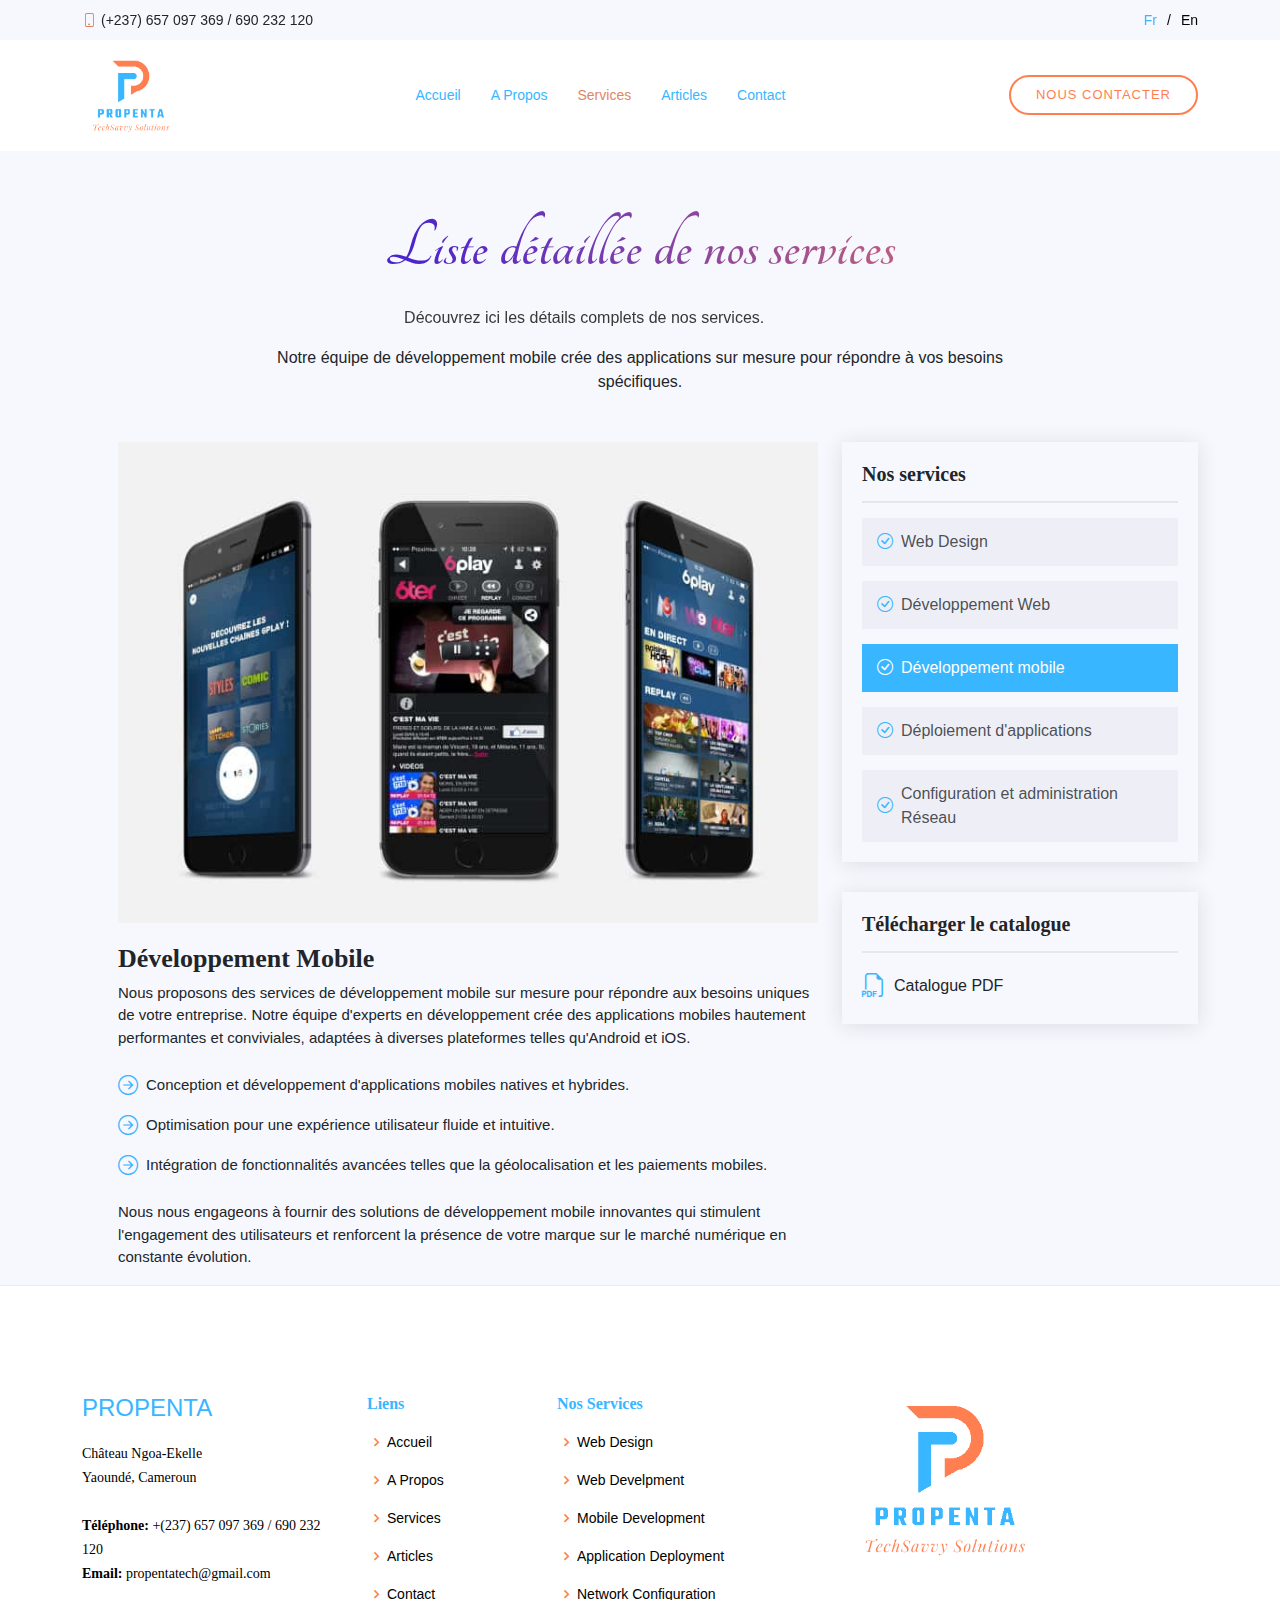
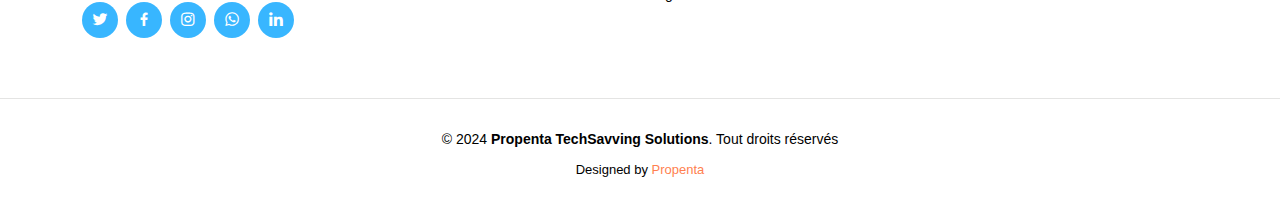
<file: service_dev_mobile.html>
<!DOCTYPE html>
<html lang="fr">

<head>
  <meta charset="UTF-8">
  <meta name="viewport" content="width=device-width, initial-scale=1.0">

  <!-- Vendor CSS Files -->
  <link rel="shortcut icon" href="static/img/log.png" type="image/x-icon">
  <link href="static/vendor/bootstrap/css/bootstrap.min.css" rel="stylesheet">
  <link href="static/vendor/bootstrap-icons/bootstrap-icons.css" rel="stylesheet">
  <link href="static/vendor/boxicons/css/boxicons.min.css" rel="stylesheet">
  <link rel="stylesheet" href="static/css/style.css" />
  <link rel="stylesheet" href="https://fonts.googleapis.com/css2?family=Tangerine&display=swap">
  <title>Propenta</title>

</head>
<script src="//code.tidio.co/ryiilm3j1c8suhzgqigy0igacyarl6tp.js" async></script>

<body>

  <!-- ======= Top Bar ======= -->
  <div id="topbar" class="d-flex align-items-center fixed-top">
    <div class="container d-flex justify-content-center justify-content-md-between">

      <div class="contact-info d-flex align-items-center ">
        <i class="bi bi-phone d-flex align-items-center"><span class="text-dark">(+237) 657 097 369  / 690 232
            120</span></i>
      </div>

      <div class="languages d-none d-md-flex align-items-center">
        <ul>
          <li><a href="#" style="color: var(--couleur-primaire);">Fr</a></li>
          <li><a href="service_en.html" style="color:black">En</a></li>
        </ul>
      </div>
    </div>
  </div>

  <!-- ======= Header ======= -->
  <header id="header" class="fixed-top d-flex align-items-cente">
    <div class="container-fluid container-xl d-flex align-items-center justify-content-lg-between">

      <!-- <h1 class="logo me-auto me-lg-0"><a href="index.html">Propenta</a></h1> -->
      <h1 class="logo me-auto me-lg-0"><img src="static/img/log.png" alt=""></h1>
      <!-- Uncomment below if you prefer to use an image logo -->
      <!-- <a href="index.html" class="logo me-auto me-lg-0"><img src="assets/img/logo.png" alt="" class="img-fluid"></a>-->

      <nav id="navbar" class="navbar order-last order-lg-0">
        <ul>
          <li><a class="nav-link scrollto" href="index.html">Accueil</a></li>
          <li><a class="nav-link scrollto" href="about.html">A Propos</a></li>
          <li><a class="nav-link scrollto active" href="#">Services</a></li>
          <li><a class="nav-link scrollto" href="article.html">Articles</a></li>
          <li><a class="nav-link scrollto" href="contact.html">Contact</a></li>
        </ul>
        <i class="bi bi-list mobile-nav-toggle"></i>
      </nav><!-- .navbar -->
      <a href="contact.html" class="contact-btn scrollto d-none d-lg-flex">Nous Contacter</a>

    </div>
  </header><!-- End Header -->

  <!--banner section start -->
  <div class="banner_section banner_section_about layout_padding">
    <div id="my_slider" class="carousel slide" data-ride="carousel">
      <div class="carousel-inner">
        <div class="carousel-item active">
          <div class="container">
            <div class="row">
              <div class="col-md-12">
                <div class="taital_main">
                  <h6 class="banner_pre" id="banner_pre_about"></h6>
                  <h4 class="banner_taital banner_taital_about text-center" style="font-family: 'Tangerine', cursive;">
                    Liste détaillée de nos services</h4>
                  <p class="banner_text banner_text_about text-center">Découvrez ici les détails complets de nos services.</p>
                </div>
              </div>

            </div>
          </div>
        </div>
      </div>
    </div>
  </div>
  <!--banner section end -->

  <main id="main">


    <div data-aos="fade" class="page-title">
      <div class="heading">
        <div class="container">
          <div class="row d-flex justify-content-center text-center">
            <div class="col-lg-8">
              <p class="mb-5 text-dark">Notre équipe de développement mobile crée des applications sur mesure pour répondre à vos besoins spécifiques.</p>
            </div>
          </div>
        </div>
      </div>
    </div>

    <!-- Service Details Section -->
    <section id="service-details" class="service-details text-dark">

      <div class="container">

        <div class="row gy-5">



          <div class="col-lg-8 ps-lg-5" data-aos="fade-up" data-aos-delay="200">
            <img src="static/img/future2.jpg" alt="" class="img-fluid services-img">
            <h3>Développement Mobile</h3>
            <p>
              Nous proposons des services de développement mobile sur mesure pour répondre aux besoins uniques de votre entreprise. Notre équipe d'experts en développement crée des applications mobiles hautement performantes et conviviales, adaptées à diverses plateformes telles qu'Android et iOS.
            </p>
            <ul>
              <li><i class="bi bi-arrow-right-circle"></i> <span>Conception et développement d'applications mobiles natives et hybrides.</span></li>
              <li><i class="bi bi-arrow-right-circle"></i> <span>Optimisation pour une expérience utilisateur fluide et intuitive.</span></li>
              <li><i class="bi bi-arrow-right-circle"></i> <span>Intégration de fonctionnalités avancées telles que la géolocalisation et les paiements mobiles.</span></li>
            </ul>
            <p>
              Nous nous engageons à fournir des solutions de développement mobile innovantes qui stimulent l'engagement des utilisateurs et renforcent la présence de votre marque sur le marché numérique en constante évolution.
            </p>
          </div>

          <div class="col-lg-4" data-aos="fade-up" data-aos-delay="100">

            <div class="service-box">
              <h4>Nos services</h4>
              <div class="services-list">
                <a href="service_web_design.html"><i class="bi bi-check-circle"></i><span>Web Design</span></a>
                <a href="service_dev_web.html"><i class="bi bi-check-circle"></i><span>Développement Web</span></a>
                <a href="#" class="active"><i class="bi bi-check-circle"></i><span>Développement mobile</span></a>
                <a href="service_deploiement.html"><i class="bi bi-check-circle"></i><span>Déploiement d'applications</span></a>
                <a href="service_config.html"><i class="bi bi-check-circle"></i><span>Configuration et administration Réseau</span></a>
              </div>
            </div><!-- End Services List -->

            <div class="service-box">
              <h4>Télécharger le catalogue</h4>
              <div class="download-catalog">
                <a href="#"><i class="bi bi-filetype-pdf"></i><span>Catalogue PDF</span></a>
              </div>
            </div><!-- End Services List -->

          </div>

        </div>

      </div>

    </section><!-- End Service-details Section -->

  </main>


  <!-- ======= Footer ======= -->
  <footer id="footer">
    <div class="footer-top">
      <div class="container">
        <div class="row">

          <div class="col-lg-3 col-md-6 mt-5">
            <div class="footer-info">
              <h3>Propenta</h3>
              <p>
                Château Ngoa-Ekelle <br>
                Yaoundé, Cameroun<br><br>
                <strong>Téléphone:</strong> +(237) 657 097 369  / 690 232 120<br>
                <strong>Email:</strong> propentatech@gmail.com<br>
              </p>
              <div class="social-links mt-3">
                <a href="https://x.com/Propenta_Tech?t=9iZsVZbYzI96koXcdoR7Ng&s=35" class="twitter"><i
                    class="bx bxl-twitter"></i></a>
                <a href="https://www.facebook.com/profile.php?id=61556590260319&mibextid=ZbWKwL" class="facebook"><i
                    class="bx bxl-facebook"></i></a>
                <a href="https://www.instagram.com/propenta?igsh=NTc4MTIwNjQ2YQ==" class="instagram"><i
                    class="bx bxl-instagram"></i></a>
                <a href="https://whatsapp.com/channel/0029VaIgHq1AInPl3bsR0I0k" class="whatsapp"><i
                    class="bx bxl-whatsapp"></i></a>
                <a href="https://www.linkedin.com/in/propenta-tech-solution-1b07562b5" class="linkedin"><i
                    class="bx bxl-linkedin"></i></a>
              </div>
            </div>
          </div>

          <div class="col-lg-2 col-md-6 footer-links mt-5">
            <h4>Liens </h4>
            <ul>
              <li><i class="bx bx-chevron-right"></i> <a href="index.html">Accueil</a></li>
              <li><i class="bx bx-chevron-right"></i> <a href="about.html">A Propos</a></li>
              <li><i class="bx bx-chevron-right"></i> <a href="#">Services</a></li>
              <li><i class="bx bx-chevron-right"></i> <a href="article.html">Articles</a></li>
              <li><i class="bx bx-chevron-right"></i> <a href="contact.html">Contact</a></li>
            </ul>
          </div>

          <div class="col-lg-3 col-md-6 footer-links mt-5">
            <h4>Nos Services</h4>
            <ul>
              <li><i class="bx bx-chevron-right"></i> <a href="service_web_design.html">Web Design</a></li>
              <li><i class="bx bx-chevron-right"></i> <a href="service_dev_web.html">Web Develpment</a></li>
              <li><i class="bx bx-chevron-right"></i> <a href="service_dev_mobile.html">Mobile Development</a></li>
              <li><i class="bx bx-chevron-right"></i> <a href="service_deploiement.html">Application Deployment</a></li>
              <li><i class="bx bx-chevron-right"></i> <a href="service_config.html">Network Configuration</a></li>
            </ul>
          </div>

          <div class="col-lg-4 col-md-6 footer-newsletter mt-5">
            <img src="static/img/log.png" width="200px">
          </div>

        </div>
      </div>
    </div>

    <div class="container">
      <div class="copyright">
        &copy; 2024 <strong><span>Propenta TechSavving Solutions</span></strong>. Tout droits réservés
      </div>
      <div class="credits">
        Designed by <a href="#">Propenta</a>
      </div>
    </div>
  </footer><!-- End Footer -->


  <!-- Vendor JS Files -->
  <script src="static/vendor/bootstrap/js/bootstrap.bundle.min.js"></script>

  <!-- Template Main JS File -->
  <script src="static/js/main.js"></script>
  <script src="static/js/script.js"></script>


</body>

</html>
</file>
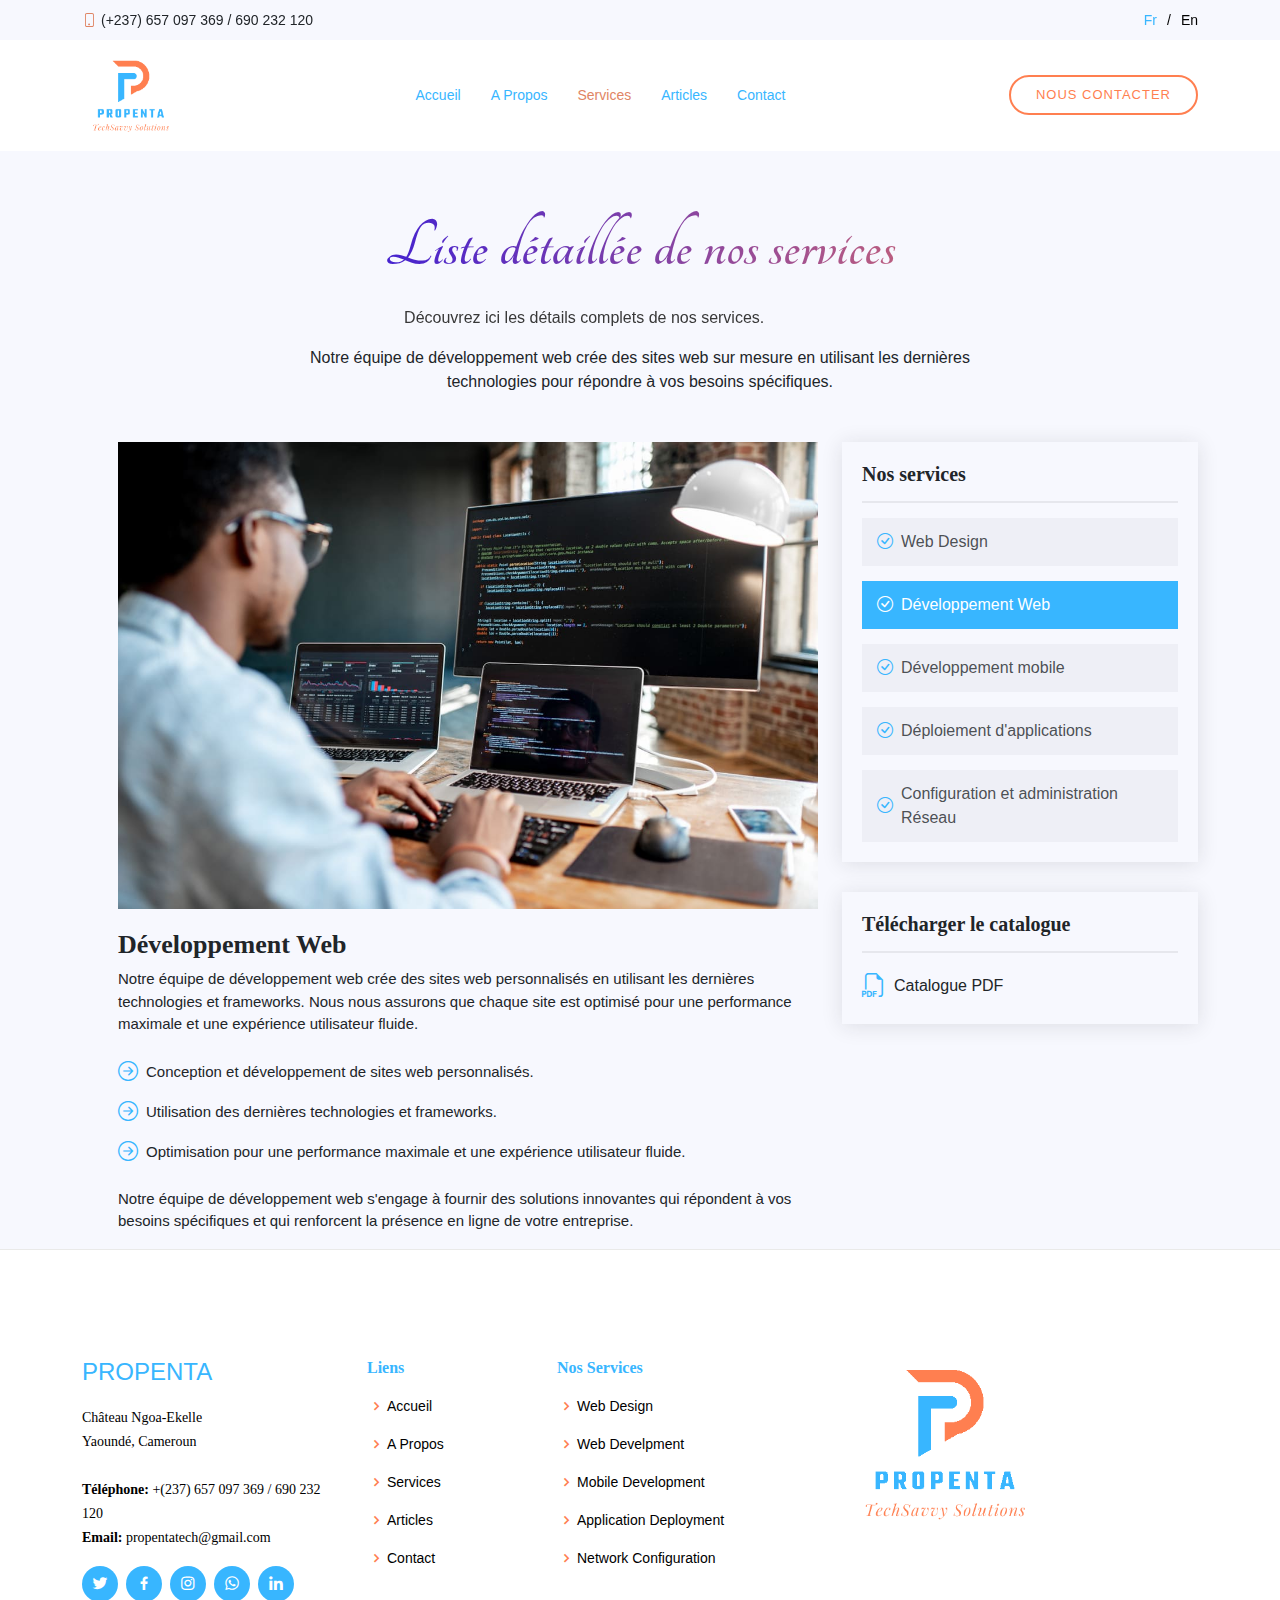
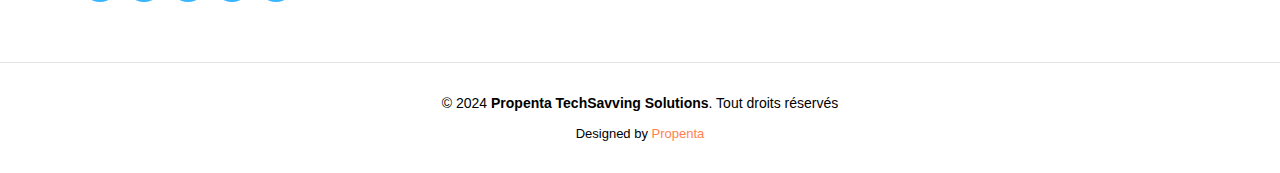
<file: service_dev_web.html>
<!DOCTYPE html>
<html lang="fr">

<head>
  <meta charset="UTF-8">
  <meta name="viewport" content="width=device-width, initial-scale=1.0">

  <!-- Vendor CSS Files -->
  <link rel="shortcut icon" href="static/img/log.png" type="image/x-icon">
  <link href="static/vendor/bootstrap/css/bootstrap.min.css" rel="stylesheet">
  <link href="static/vendor/bootstrap-icons/bootstrap-icons.css" rel="stylesheet">
  <link href="static/vendor/boxicons/css/boxicons.min.css" rel="stylesheet">
  <link rel="stylesheet" href="static/css/style.css" />
  <link rel="stylesheet" href="https://fonts.googleapis.com/css2?family=Tangerine&display=swap">
  <title>Propenta</title>

</head>
<script src="//code.tidio.co/ryiilm3j1c8suhzgqigy0igacyarl6tp.js" async></script>

<body>

  <!-- ======= Top Bar ======= -->
  <div id="topbar" class="d-flex align-items-center fixed-top">
    <div class="container d-flex justify-content-center justify-content-md-between">

      <div class="contact-info d-flex align-items-center ">
        <i class="bi bi-phone d-flex align-items-center"><span class="text-dark">(+237) 657 097 369 / 690 232
            120</span></i>
      </div>

      <div class="languages d-none d-md-flex align-items-center">
        <ul>
          <li><a href="#" style="color: var(--couleur-primaire);">Fr</a></li>
          <li><a href="service_en.html" style="color:black">En</a></li>
        </ul>
      </div>
    </div>
  </div>

  <!-- ======= Header ======= -->
  <header id="header" class="fixed-top d-flex align-items-cente">
    <div class="container-fluid container-xl d-flex align-items-center justify-content-lg-between">

      <!-- <h1 class="logo me-auto me-lg-0"><a href="index.html">Propenta</a></h1> -->
      <h1 class="logo me-auto me-lg-0"><img src="static/img/log.png" alt=""></h1>
      <!-- Uncomment below if you prefer to use an image logo -->
      <!-- <a href="index.html" class="logo me-auto me-lg-0"><img src="assets/img/logo.png" alt="" class="img-fluid"></a>-->

      <nav id="navbar" class="navbar order-last order-lg-0">
        <ul>
          <li><a class="nav-link scrollto" href="index.html">Accueil</a></li>
          <li><a class="nav-link scrollto" href="about.html">A Propos</a></li>
          <li><a class="nav-link scrollto active" href="#">Services</a></li>
          <li><a class="nav-link scrollto" href="article.html">Articles</a></li>
          <li><a class="nav-link scrollto" href="contact.html">Contact</a></li>
        </ul>
        <i class="bi bi-list mobile-nav-toggle"></i>
      </nav><!-- .navbar -->
      <a href="contact.html" class="contact-btn scrollto d-none d-lg-flex">Nous Contacter</a>

    </div>
  </header><!-- End Header -->

  <!--banner section start -->
  <div class="banner_section banner_section_about layout_padding">
    <div id="my_slider" class="carousel slide" data-ride="carousel">
      <div class="carousel-inner">
        <div class="carousel-item active">
          <div class="container">
            <div class="row">
              <div class="col-md-12">
                <div class="taital_main">
                  <h6 class="banner_pre" id="banner_pre_about"></h6>
                  <h4 class="banner_taital banner_taital_about text-center" style="font-family: 'Tangerine', cursive;">
                    Liste détaillée de nos services</h4>
                  <p class="banner_text banner_text_about text-center">Découvrez ici les détails complets de nos services.</p>
                </div>
              </div>

            </div>
          </div>
        </div>
      </div>
    </div>
  </div>
  <!--banner section end -->

  <main id="main">


    <div data-aos="fade" class="page-title">
      <div class="heading">
        <div class="container">
          <div class="row d-flex justify-content-center text-center">
            <div class="col-lg-8">
              <p class="mb-5 text-dark">Notre équipe de développement web crée des sites web sur mesure en utilisant les dernières technologies pour répondre à vos besoins spécifiques.</p>
            </div>
          </div>
        </div>
      </div>
    </div>

    <!-- Service Details Section -->
    <section id="service-details" class="service-details text-dark">

      <div class="container">

        <div class="row gy-5">



          <div class="col-lg-8 ps-lg-5" data-aos="fade-up" data-aos-delay="200">
            <img src="static/img/dev-web.jpeg" alt="" class="img-fluid services-img">
            <h3>Développement Web</h3>
            <p>
              Notre équipe de développement web crée des sites web personnalisés en utilisant les dernières technologies et frameworks. Nous nous assurons que chaque site est optimisé pour une performance maximale et une expérience utilisateur fluide.
            </p>
            <ul>
              <li><i class="bi bi-arrow-right-circle"></i> <span>Conception et développement de sites web personnalisés.</span></li>
              <li><i class="bi bi-arrow-right-circle"></i> <span>Utilisation des dernières technologies et frameworks.</span></li>
              <li><i class="bi bi-arrow-right-circle"></i> <span>Optimisation pour une performance maximale et une expérience utilisateur fluide.</span></li>
            </ul>
            <p>
              Notre équipe de développement web s'engage à fournir des solutions innovantes qui répondent à vos besoins spécifiques et qui renforcent la présence en ligne de votre entreprise.
            </p>
          </div>

          <div class="col-lg-4" data-aos="fade-up" data-aos-delay="100">

            <div class="service-box">
              <h4>Nos services</h4>
              <div class="services-list">
                <a href="service_web_design.html"><i class="bi bi-check-circle"></i><span>Web Design</span></a>
                <a href="#" class="active"><i class="bi bi-check-circle"></i><span>Développement Web</span></a>
                <a href="service_dev_mobile.html"><i class="bi bi-check-circle"></i><span>Développement mobile</span></a>
                <a href="service_deploiement.html"><i class="bi bi-check-circle"></i><span>Déploiement d'applications</span></a>
                <a href="service_config.html"><i class="bi bi-check-circle"></i><span>Configuration et administration Réseau</span></a>
              </div>
            </div><!-- End Services List -->

            <div class="service-box">
              <h4>Télécharger le catalogue</h4>
              <div class="download-catalog">
                <a href="#"><i class="bi bi-filetype-pdf"></i><span>Catalogue PDF</span></a>
              </div>
            </div><!-- End Services List -->

          </div>

        </div>

      </div>

    </section><!-- End Service-details Section -->

  </main>


  <!-- ======= Footer ======= -->
  <footer id="footer">
    <div class="footer-top">
      <div class="container">
        <div class="row">

          <div class="col-lg-3 col-md-6 mt-5">
            <div class="footer-info">
              <h3>Propenta</h3>
              <p>
                Château Ngoa-Ekelle <br>
                Yaoundé, Cameroun<br><br>
                <strong>Téléphone:</strong> +(237) 657 097 369 / 690 232 120<br>
                <strong>Email:</strong> propentatech@gmail.com<br>
              </p>
              <div class="social-links mt-3">
                <a href="https://x.com/Propenta_Tech?t=9iZsVZbYzI96koXcdoR7Ng&s=35" class="twitter"><i
                    class="bx bxl-twitter"></i></a>
                <a href="https://www.facebook.com/profile.php?id=61556590260319&mibextid=ZbWKwL" class="facebook"><i
                    class="bx bxl-facebook"></i></a>
                <a href="https://www.instagram.com/propenta?igsh=NTc4MTIwNjQ2YQ==" class="instagram"><i
                    class="bx bxl-instagram"></i></a>
                <a href="https://whatsapp.com/channel/0029VaIgHq1AInPl3bsR0I0k" class="whatsapp"><i
                    class="bx bxl-whatsapp"></i></a>
                <a href="https://www.linkedin.com/in/propenta-tech-solution-1b07562b5" class="linkedin"><i
                    class="bx bxl-linkedin"></i></a>
              </div>
            </div>
          </div>

          <div class="col-lg-2 col-md-6 footer-links mt-5">
            <h4>Liens </h4>
            <ul>
              <li><i class="bx bx-chevron-right"></i> <a href="index.html">Accueil</a></li>
              <li><i class="bx bx-chevron-right"></i> <a href="about.html">A Propos</a></li>
              <li><i class="bx bx-chevron-right"></i> <a href="#">Services</a></li>
              <li><i class="bx bx-chevron-right"></i> <a href="article.html">Articles</a></li>
              <li><i class="bx bx-chevron-right"></i> <a href="contact.html">Contact</a></li>
            </ul>
          </div>

          <div class="col-lg-3 col-md-6 footer-links mt-5">
            <h4>Nos Services</h4>
            <ul>
              <li><i class="bx bx-chevron-right"></i> <a href="service_web_design.html">Web Design</a></li>
              <li><i class="bx bx-chevron-right"></i> <a href="service_dev_web.html">Web Develpment</a></li>
              <li><i class="bx bx-chevron-right"></i> <a href="service_dev_mobile.html">Mobile Development</a></li>
              <li><i class="bx bx-chevron-right"></i> <a href="service_deploiement.html">Application Deployment</a></li>
              <li><i class="bx bx-chevron-right"></i> <a href="service_config.html">Network Configuration</a></li>
            </ul>
          </div>

          <div class="col-lg-4 col-md-6 footer-newsletter mt-5">
            <img src="static/img/log.png" width="200px">
          </div>

        </div>
      </div>
    </div>

    <div class="container">
      <div class="copyright">
        &copy; 2024 <strong><span>Propenta TechSavving Solutions</span></strong>. Tout droits réservés
      </div>
      <div class="credits">
        Designed by <a href="#">Propenta</a>
      </div>
    </div>
  </footer><!-- End Footer -->


  <!-- Vendor JS Files -->
  <script src="static/vendor/bootstrap/js/bootstrap.bundle.min.js"></script>

  <!-- Template Main JS File -->
  <script src="static/js/main.js"></script>
  <script src="static/js/script.js"></script>


</body>

</html>
</file>
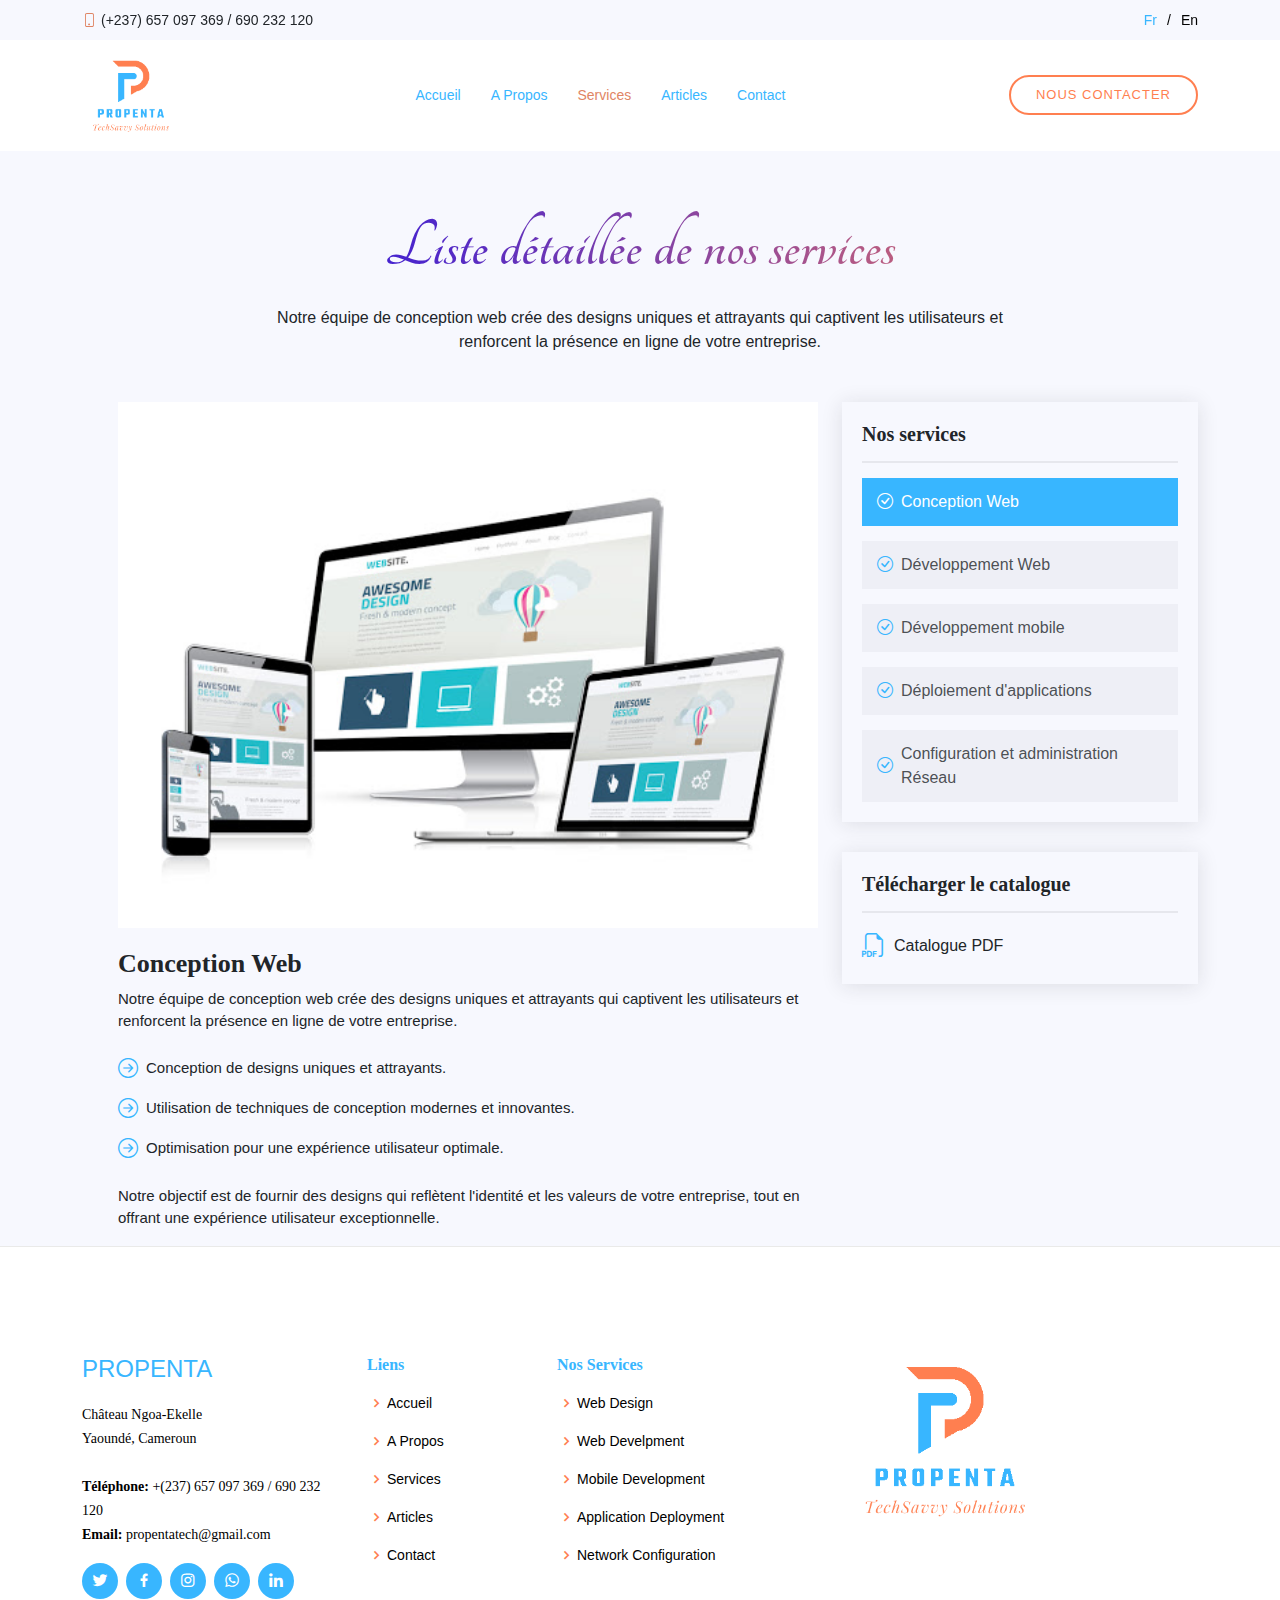
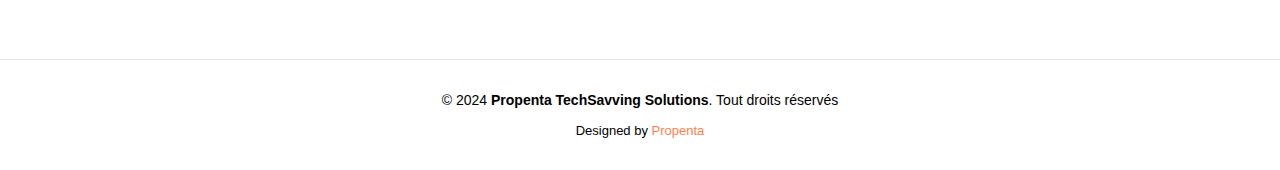
<file: service_web_design.html>
<!DOCTYPE html>
<html lang="fr">

<head>
  <meta charset="UTF-8">
  <meta name="viewport" content="width=device-width, initial-scale=1.0">

  <!-- Vendor CSS Files -->
  <link rel="shortcut icon" href="static/img/log.png" type="image/x-icon">
  <link href="static/vendor/bootstrap/css/bootstrap.min.css" rel="stylesheet">
  <link href="static/vendor/bootstrap-icons/bootstrap-icons.css" rel="stylesheet">
  <link href="static/vendor/boxicons/css/boxicons.min.css" rel="stylesheet">
  <link rel="stylesheet" href="static/css/style.css" />
  <link rel="stylesheet" href="https://fonts.googleapis.com/css2?family=Tangerine&display=swap">
  <title>Propenta</title>

</head>
<script src="//code.tidio.co/ryiilm3j1c8suhzgqigy0igacyarl6tp.js" async></script>

<body>

  <!-- ======= Top Bar ======= -->
  <div id="topbar" class="d-flex align-items-center fixed-top">
    <div class="container d-flex justify-content-center justify-content-md-between">

      <div class="contact-info d-flex align-items-center ">
        <i class="bi bi-phone d-flex align-items-center"><span class="text-dark">(+237) 657 097 369 / 690 232
            120</span></i>
      </div>

      <div class="languages d-none d-md-flex align-items-center">
        <ul>
          <li><a href="#" style="color: var(--couleur-primaire);">Fr</a></li>
          <li><a href="service_en.html" style="color:black">En</a></li>
        </ul>
      </div>
    </div>
  </div>

  <!-- ======= Header ======= -->
  <header id="header" class="fixed-top d-flex align-items-cente">
    <div class="container-fluid container-xl d-flex align-items-center justify-content-lg-between">

      <!-- <h1 class="logo me-auto me-lg-0"><a href="index.html">Propenta</a></h1> -->
      <h1 class="logo me-auto me-lg-0"><img src="static/img/log.png" alt=""></h1>
      <!-- Uncomment below if you prefer to use an image logo -->
      <!-- <a href="index.html" class="logo me-auto me-lg-0"><img src="assets/img/logo.png" alt="" class="img-fluid"></a>-->

      <nav id="navbar" class="navbar order-last order-lg-0">
        <ul>
          <li><a class="nav-link scrollto" href="index.html">Accueil</a></li>
          <li><a class="nav-link scrollto" href="about.html">A Propos</a></li>
          <li><a class="nav-link scrollto active" href="#">Services</a></li>
          <li><a class="nav-link scrollto" href="article.html">Articles</a></li>
          <li><a class="nav-link scrollto" href="#contact">Contact</a></li>
        </ul>
        <i class="bi bi-list mobile-nav-toggle"></i>
      </nav><!-- .navbar -->
      <a href="#" class="contact-btn scrollto d-none d-lg-flex">Nous Contacter</a>

    </div>
  </header><!-- End Header -->

  <!--banner section start -->
  <div class="banner_section banner_section_about layout_padding">
    <div id="my_slider" class="carousel slide" data-ride="carousel">
      <div class="carousel-inner">
        <div class="carousel-item active">
          <div class="container">
            <div class="row">
              <div class="col-md-12">
                <div class="taital_main">
                  <h6 class="banner_pre" id="banner_pre_about"></h6>
                  <h4 class="banner_taital banner_taital_about text-center" style="font-family: 'Tangerine', cursive;">
                    Liste détaillée de nos services</h4>
                  <!-- <p class="banner_text banner_text_about text-center">It is a long established fact that a reader will be distracted by the readable content of a page when looking at its layout. The point of using Lorem I</p> -->
                </div>
              </div>

            </div>
          </div>
        </div>
      </div>
    </div>
  </div>
  <!--banner section end -->



  <main id="main">


    <div data-aos="fade" class="page-title">
      <div class="heading">
        <div class="container">
          <div class="row d-flex justify-content-center text-center">
            <div class="col-lg-8">
              <p class="mb-5 text-dark">Notre équipe de conception web crée des designs uniques et attrayants qui captivent les utilisateurs et renforcent la présence en ligne de votre entreprise.</p>
            </div>
          </div>
        </div>
      </div>
    </div>

    <!-- Service Details Section -->
    <section id="service-details" class="service-details text-dark">

      <div class="container">

        <div class="row gy-5">



          <div class="col-lg-8 ps-lg-5" data-aos="fade-up" data-aos-delay="200">
            <img src="static/img/web_design.jpg" alt="" width="700" class="img-fluid services-img">
            <h3>Conception Web</h3>
            <p>
              Notre équipe de conception web crée des designs uniques et attrayants qui captivent les utilisateurs et renforcent la présence en ligne de votre entreprise.
            </p>
            <ul>
              <li><i class="bi bi-arrow-right-circle"></i> <span>Conception de designs uniques et attrayants.</span></li>
              <li><i class="bi bi-arrow-right-circle"></i> <span>Utilisation de techniques de conception modernes et innovantes.</span></li>
              <li><i class="bi bi-arrow-right-circle"></i> <span>Optimisation pour une expérience utilisateur optimale.</span></li>
            </ul>
            <p>
              Notre objectif est de fournir des designs qui reflètent l'identité et les valeurs de votre entreprise, tout en offrant une expérience utilisateur exceptionnelle.
            </p>
          </div>

          <div class="col-lg-4" data-aos="fade-up" data-aos-delay="100">

            <div class="service-box">
              <h4>Nos services</h4>
              <div class="services-list">
                <a href="#" class="active"><i class="bi bi-check-circle"></i><span>Conception Web</span></a>
                <a href="service_dev_web.html"><i class="bi bi-check-circle"></i><span>Développement Web</span></a>
                <a href="service_dev_mobile.html"><i class="bi bi-check-circle"></i><span>Développement mobile</span></a>
                <a href="service_deploiement.html"><i class="bi bi-check-circle"></i><span>Déploiement d'applications</span></a>
                <a href="service_config.html"><i class="bi bi-check-circle"></i><span>Configuration et administration Réseau</span></a>
              </div>
            </div><!-- End Services List -->

            <div class="service-box">
              <h4>Télécharger le catalogue</h4>
              <div class="download-catalog">
                <a href="#"><i class="bi bi-filetype-pdf"></i><span>Catalogue PDF</span></a>
              </div>
            </div><!-- End Services List -->

          </div>

        </div>

      </div>

    </section><!-- End Service-details Section -->

  </main>


  <!-- ======= Footer ======= -->
  <footer id="footer">
    <div class="footer-top">
      <div class="container">
        <div class="row">

          <div class="col-lg-3 col-md-6 mt-5">
            <div class="footer-info">
              <h3>Propenta</h3>
              <p>
                Château Ngoa-Ekelle <br>
                Yaoundé, Cameroun<br><br>
                <strong>Téléphone:</strong> +(237) 657 097 369 / 690 232 120<br>
                <strong>Email:</strong> propentatech@gmail.com<br>
              </p>
              <div class="social-links mt-3">
                <a href="https://x.com/Propenta_Tech?t=9iZsVZbYzI96koXcdoR7Ng&s=35" class="twitter"><i
                    class="bx bxl-twitter"></i></a>
                <a href="https://www.facebook.com/profile.php?id=61556590260319&mibextid=ZbWKwL" class="facebook"><i
                    class="bx bxl-facebook"></i></a>
                <a href="https://www.instagram.com/propenta?igsh=NTc4MTIwNjQ2YQ==" class="instagram"><i
                    class="bx bxl-instagram"></i></a>
                <a href="https://whatsapp.com/channel/0029VaIgHq1AInPl3bsR0I0k" class="whatsapp"><i
                    class="bx bxl-whatsapp"></i></a>
                <a href="https://www.linkedin.com/in/propenta-tech-solution-1b07562b5" class="linkedin"><i
                    class="bx bxl-linkedin"></i></a>
              </div>
            </div>
          </div>

          <div class="col-lg-2 col-md-6 footer-links mt-5">
            <h4>Liens </h4>
            <ul>
              <li><i class="bx bx-chevron-right"></i> <a href="index.html">Accueil</a></li>
              <li><i class="bx bx-chevron-right"></i> <a href="about.html">A Propos</a></li>
              <li><i class="bx bx-chevron-right"></i> <a href="#">Services</a></li>
              <li><i class="bx bx-chevron-right"></i> <a href="article.html">Articles</a></li>
              <li><i class="bx bx-chevron-right"></i> <a href="contact.html">Contact</a></li>
            </ul>
          </div>

          <div class="col-lg-3 col-md-6 footer-links mt-5">
            <h4>Nos Services</h4>
            <ul>
              <li><i class="bx bx-chevron-right"></i> <a href="service_web_design.html">Web Design</a></li>
              <li><i class="bx bx-chevron-right"></i> <a href="service_dev_web.html">Web Develpment</a></li>
              <li><i class="bx bx-chevron-right"></i> <a href="service_dev_mobile.html">Mobile Development</a></li>
              <li><i class="bx bx-chevron-right"></i> <a href="service_deploiement.html">Application Deployment</a></li>
              <li><i class="bx bx-chevron-right"></i> <a href="service_config.html">Network Configuration</a></li>
            </ul>
          </div>

          <div class="col-lg-4 col-md-6 footer-newsletter mt-5">
            <img src="static/img/log.png" width="200px">
          </div>

        </div>
      </div>
    </div>

    <div class="container">
      <div class="copyright">
        &copy; 2024 <strong><span>Propenta TechSavving Solutions</span></strong>. Tout droits réservés
      </div>
      <div class="credits">
        Designed by <a href="#">Propenta</a>
      </div>
    </div>
  </footer><!-- End Footer -->


  <!-- Vendor JS Files -->
  <script src="static/vendor/bootstrap/js/bootstrap.bundle.min.js"></script>

  <!-- Template Main JS File -->
  <script src="static/js/main.js"></script>
  <script src="static/js/script.js"></script>


</body>

</html>
</file>
<file: static/css/style.css>
:root{
  --couleur-de-fond : #d3d8f831;
  --couleur-primaire : #38B6FF;
  --couleur-secondaire : #FF7F50;
  --couleur-secondaire-hover : #df8565;
  --couleur-blanche : #fff;
}


body {
  font-family: 'Trebuchet MS', 'Lucida Sans Unicode', 'Lucida Grande', 'Lucida Sans', Arial, sans-serif;
  background: var(--couleur-de-fond);
  color: var(--couleur-blanche);
}

a {
  color: var(--couleur-secondaire);
  text-decoration: none;
}

a:hover {
  color: var(--couleur-secondaire-hover);
  text-decoration: none;
}

h1,
h2,
h3,
h4,
h5,
h6 {
  font-family: "Playfair Display", serif;
}

/*--------------------------------------------------------------
# Preloader
--------------------------------------------------------------*/
#preloader {
  position: fixed;
  top: 0;
  left: 0;
  right: 0;
  bottom: 0;
  z-index: 9999;
  overflow: hidden;
  background: #1a1814;
}

#preloader:before {
  content: "";
  position: fixed;
  top: calc(50% - 30px);
  left: calc(50% - 30px);
  border: 6px solid #1a1814;
  border-top-color: var(--couleur-secondaire);
  border-bottom-color: var(--couleur-secondaire);
  border-radius: 50%;
  width: 60px;
  height: 60px;
  animation: animate-preloader 1s linear infinite;
}

@keyframes animate-preloader {
  0% {
    transform: rotate(0deg);
  }

  100% {
    transform: rotate(360deg);
  }
}

/*--------------------------------------------------------------
# Top Bar
--------------------------------------------------------------*/
#topbar {
  height: 40px;
  font-size: 14px;
  transition: all 0.5s;
  z-index: 996;
}

#topbar.topbar-scrolled {
  top: -40px;
}

#topbar .contact-info i {
  font-style: normal;
  color: var(--couleur-secondaire-hover);
}

#topbar .contact-info i span {
  padding-left: 5px;
  color: #fff;
}

#topbar .languages ul {
  display: flex;
  flex-wrap: wrap;
  list-style: none;
  padding: 0;
  margin: 0;
  color: var(--couleur-secondaire);
}

#topbar .languages ul a {
  color: white;
}

#topbar .languages ul li+li {
  padding-left: 10px;
}

#topbar .languages ul li+li::before {
  display: inline-block;
  padding-right: 10px;
  color: black;
  content: "/";
}

/*--------------------------------------------------------------
# Header
--------------------------------------------------------------*/
#header {
  background: var(--couleur-blanche);
  border-bottom: 1px solid var(--couleur-blanche);
  transition: all 0.5s;
  z-index: 997;
  padding: 15px 0;
  top: 40px;
}

#header.header-scrolled {
  top: 0;
  background-color: #E9ECEF;
  border-bottom: 1px solid #E9ECEF;
}

#header .logo {
  font-size: 28px;
  margin: 0;
  padding: 0;
  line-height: 1;
  font-weight: 300;
  letter-spacing: 1px;
  text-transform: uppercase;
  font-family: "Poppins", sans-serif;
}

#header .logo a {
  color: var(--couleur-primaire);
}

#header .logo img {
  max-height: 80px;
}

/*--------------------------------------------------------------
# Contact button Menu
--------------------------------------------------------------*/
.contact-btn {
  margin: 0 0 0 15px;
  border: 2px solid var(--couleur-secondaire);
  color:var(--couleur-secondaire);
  border-radius: 50px;
  padding: 8px 25px;
  text-transform: uppercase;
  font-size: 13px;
  font-weight: 500;
  letter-spacing: 1px;
  transition: 0.3s;
}

.contact-btn:hover {
  background: var(--couleur-secondaire);
  color: #fff;
}

@media (max-width: 992px) {
  .contact-btn {
    margin: 0 15px 0 0;
    padding: 8px 20px;
  }
}

/*--------------------------------------------------------------
# Navigation Menu
--------------------------------------------------------------*/
/**
* Desktop Navigation 
*/
.navbar {
  padding: 0;
}

.navbar ul {
  margin: 0;
  padding: 0;
  display: flex;
  list-style: none;
  align-items: center;
}

.navbar li {
  position: relative;
}

/* Nav bar color */
.navbar a,
.navbar a:focus {
  display: flex;
  align-items: center;
  justify-content: space-between;
  padding: 10px 0 10px 30px;
  color: var(--couleur-primaire);
  white-space: nowrap;
  transition: 0.3s;
  font-size: 14px;
}

.navbar a i,
.navbar a:focus i {
  font-size: 12px;
  line-height: 0;
  margin-left: 5px;
}

.navbar a:hover,
.navbar .active,
.navbar .active:focus,
.navbar li:hover>a {
  color: var(--couleur-secondaire-hover);
}

.navbar .dropdown ul {
  display: block;
  position: absolute;
  left: 14px;
  top: calc(100% + 30px);
  margin: 0;
  padding: 10px 0;
  z-index: 99;
  opacity: 0;
  visibility: hidden;
  background: #fff;
  box-shadow: 0px 0px 30px rgba(127, 137, 161, 0.25);
  transition: 0.3s;
  border-radius: 4px;
}

.navbar .dropdown ul li {
  min-width: 200px;
}

.navbar .dropdown ul a {
  padding: 10px 20px;
  color: #444444;
}

.navbar .dropdown ul a i {
  font-size: 12px;
}

.navbar .dropdown ul a:hover,
.navbar .dropdown ul .active:hover,
.navbar .dropdown ul li:hover>a {
  color: var(--couleur-secondaire);
}

.navbar .dropdown:hover>ul {
  opacity: 1;
  top: 100%;
  visibility: visible;
}

.navbar .dropdown .dropdown ul {
  top: 0;
  left: calc(100% - 30px);
  visibility: hidden;
}

.navbar .dropdown .dropdown:hover>ul {
  opacity: 1;
  top: 0;
  left: 100%;
  visibility: visible;
}

@media (max-width: 1366px) {
  .navbar .dropdown .dropdown ul {
    left: -90%;
  }

  .navbar .dropdown .dropdown:hover>ul {
    left: -100%;
  }
}

/**
* Mobile Navigation 
*/
.mobile-nav-toggle {
  color: var(--couleur-secondaire);
  font-size: 28px;
  cursor: pointer;
  display: none;
  line-height: 0;
  transition: 0.5s;
}

@media (max-width: 991px) {
  .mobile-nav-toggle {
    display: block;
  }

  .navbar ul {
    display: none;
  }

  #firstImg, #troisieme, #quatrieme ,#image-stack, #image-que
  {
    display: none;
  }
}

.navbar-mobile {
  position: fixed;
  overflow: hidden;
  top: 0;
  right: 0;
  left: 0;
  bottom: 0;
  background: rgba(0, 0, 0, 0.9);
  transition: 0.3s;
  z-index: 999;
}

.navbar-mobile .mobile-nav-toggle {
  position: absolute;
  top: 15px;
  right: 15px;
}

.navbar-mobile ul {
  display: block;
  position: absolute;
  top: 55px;
  right: 15px;
  bottom: 15px;
  left: 15px;
  padding: 10px 0;
  border-radius: 6px;
  background-color: #fff;
  overflow-y: auto;
  transition: 0.3s;
}

.navbar-mobile a,
.navbar-mobile a:focus {
  padding: 10px 20px;
  font-size: 15px;
  color: #1a1814;
}

.navbar-mobile a:hover,
.navbar-mobile .active,
.navbar-mobile li:hover>a {
  color: var(--couleur-secondaire);
}

.navbar-mobile .getstarted,
.navbar-mobile .getstarted:focus {
  margin: 15px;
}

.navbar-mobile .dropdown ul {
  position: static;
  display: none;
  margin: 10px 20px;
  padding: 10px 0;
  z-index: 99;
  opacity: 1;
  visibility: visible;
  background: #fff;
  box-shadow: 0px 0px 30px rgba(127, 137, 161, 0.25);
}

.navbar-mobile .dropdown ul li {
  min-width: 200px;
}

.navbar-mobile .dropdown ul a {
  padding: 10px 20px;
}

.navbar-mobile .dropdown ul a i {
  font-size: 12px;
}

.navbar-mobile .dropdown ul a:hover,
.navbar-mobile .dropdown ul .active:hover,
.navbar-mobile .dropdown ul li:hover>a {
  color: var(--couleur-secondaire);
}

.navbar-mobile .dropdown>.dropdown-active {
  display: block;
}


/*--------------------------------------------------------------
# Contact
--------------------------------------------------------------*/
.contact .info {
  width: 100%;
}

.contact .info i {
  font-size: 20px;
  float: left;
  width: 44px;
  height: 44px;
  background: var(--couleur-secondaire);
  display: flex;
  justify-content: center;
  align-items: center;
  border-radius: 50px;
  transition: all 0.3s ease-in-out;
}

.contact .info h4 {
  padding: 0 0 0 60px;
  font-size: 18px;
  font-weight: 500;
  margin-bottom: 5px;
  font-family: "Poppins", sans-serif;
}

.contact .info p {
  padding: 0 0 0 60px;
  margin-bottom: 0;
  font-size: 14px;
  color: #bab3a6;
}

.contact .info .open-hours,
.contact .info .email,
.contact .info .phone {
  margin-top: 40px;
}

@keyframes animate-loading {
  0% {
    transform: rotate(0deg);
  }

  100% {
    transform: rotate(360deg);
  }
}

/*--------------------------------------------------------------
# Footer
--------------------------------------------------------------*/
#footer {
  background: var(--couleur-blanche);
  padding: 0 0 30px 0;
  color: #000;
  font-size: 14px;
}

#footer .footer-top {
  background: var(--couleur-blanche);
  border-top: 1px solid #37332a1a;
  border-bottom: 1px solid #28251f1e;
  padding: 60px 0 30px 0;
}

#footer .footer-top .footer-info {
  margin-bottom: 30px;
}

#footer .footer-top .footer-info h3 {
  font-size: 24px;
  margin: 0 0 20px 0;
  padding: 2px 0 2px 0;
  line-height: 1;
  font-weight: 300;
  text-transform: uppercase;
  font-family: "Poppins", sans-serif;
  color: var(--couleur-primaire);
}

#footer .footer-top .footer-info p {
  font-size: 14px;
  line-height: 24px;
  margin-bottom: 0;
  font-family: "Playfair Display", serif;
  color: #000;
}

#footer .footer-top .social-links .twitter, .facebook , .instagram, .whatsapp, .linkedin{
  font-size: 18px;
  display: inline-block;
  background: var(--couleur-primaire);
  color: #fff;
  line-height: 1;
  padding: 8px 0;
  margin-right: 4px;
  border-radius: 50%;
  text-align: center;
  width: 36px;
  height: 36px;
  transition: 0.3s;
}

#footer .footer-top .social-links a:hover {
  background: var(--couleur-secondaire);
  color: #fff;
  text-decoration: none;
}

#footer .footer-top h4 {
  font-size: 16px;
  font-weight: 600;
  color: var(--couleur-primaire);
  position: relative;
  padding-bottom: 12px;
}

#footer .footer-top .footer-links {
  margin-bottom: 30px;
}

#footer .footer-top .footer-links ul {
  list-style: none;
  padding: 0;
  margin: 0;
}

#footer .footer-top .footer-links ul i {
  padding-right: 2px;
  color: var(--couleur-secondaire);
  font-size: 18px;
  line-height: 1;
}

#footer .footer-top .footer-links ul li {
  padding: 10px 0;
  display: flex;
  align-items: center;
}

#footer .footer-top .footer-links ul li:first-child {
  padding-top: 0;
}

#footer .footer-top .footer-links ul a {
  color: #000;
  transition: 0.3s;
  display: inline-block;
  line-height: 1;
}

#footer .footer-top .footer-links ul a:hover {
  color: var(--couleur-secondaire);
}

#footer .copyright {
  text-align: center;
  padding-top: 30px;
}

#footer .credits {
  padding-top: 10px;
  text-align: center;
  font-size: 13px;
  color: #000;
}

/* ---------------------------------------- */
.layout_padding {
  padding-top: 90px;
  padding-bottom: 0px;
}

.banner_pre {
  width: 100%;
  float: left;
  font-size: 25px;
  color: black;
  line-height: 100px;
  padding-top: 100px;
}


.banner_taital {
  width: 100%;
  float: left;
  font-size: 70px;
  font-weight: bold;
  line-height: 100px;
  padding-top: 0px;
  background: linear-gradient(to right, blue, var(--couleur-secondaire));
  -webkit-background-clip: text;
  -webkit-text-fill-color: transparent;
  
}

@media (max-width: 991px) {

  .banner_taital {
    font-size: 40px;
    font-weight: bold;
    line-height: 50px;
    padding-bottom: 50px;
  }
}

.banner_text {
  width: 90%;
  float: left;
  font-size: 16px;
  color: #383838;
  margin-left: 0px;
}

.read_bt {
  width: 100%;
  float: left;
  margin-top: 10px;
  margin-bottom: 15px;
}

.read_bt a {
  width: 100%;
  float: left;
  font-size: 16px;
  text-align: center;
  padding: 9px 0px;

}

.read_bt a:hover{
  color: var(--couleur-secondaire-hover);
}


#my_slider .carousel-control-prev:hover,
#my_slider .carousel-control-next:hover,
#my_slider .carousel-control-prev:focus,
#my_slider .carousel-control-next:focus {
  background: #055eff;
  color: #fff;
}

#my_slider a.carousel-control-prev {
  position: absolute;
  left: 850px;
  top: 100%;
}

#my_slider a.carousel-control-next {
  position: absolute;
  right: 350px;
  top: 100%;
  background-color: #055eff;
}

#my_slider .carousel-control-prev,
#my_slider .carousel-control-next {
  width: 65px;
  height: 65px;
  background: #000006;
  opacity: 1;
  font-size: 30px;
  color: #ffffff;
}

/* Deplacement vertical de l'image svg */
@keyframes move{
  0% {
    transform: translateY(0);
  }
  50% {
    transform: translateY(15px);
  }
  100% {
    transform: translateY(0);
  }
}

#firstImg
{
  animation: move 3s infinite;
}


/* Deplacement horizontal de l'image svg */
@keyframes moveHori{
  0% {
    transform: translate(0, -0);
  }
  50% {
    transform: translate(-70px, 0);
  }
  100% {
    transform: translate(0, 0);
  }
}

#troisieme
{
  animation: moveHori 30s linear infinite;
}

.about_section
{
  background: url(../img/bg-droit.png) top center no-repeat;
}

.about_taital {
  width: 100%;
  float: left;
  font-size: 40px;
  color: #383838;
}

.about_text {
  width: 100%;
  float: left;
  font-size: 16px;
  color: #0c0900;
  margin-left: 0px;
}

.us_text {
  background-color: #ececeb;
  border-radius: 100%;
  color: #5114b2;
  padding: 5px 10px;
}

@keyframes orbit{
  0%{
    transform: rotate(0deg) translateX(100px) rotate(0deg);
  }

  100%{
    transform: rotate(360deg) translateX(100px) rotate(-360deg);
  }
}

#quatrieme{
  position : absolute;
  animation: orbit 30s linear infinite;
}


.services_section {
  width: 100%;
  float: left;
  background: url(../img/bg-gauche.png) top center no-repeat;
  background-size: cover;
  height: auto;
  padding-bottom: 90px;
  margin-top: 90px;
  background-repeat: no-repeat;

}

.service_taital {
  width: 100%;
  float: left;
  font-size: 40px;
  color: var(--couleur-secondaire);
  text-align: center;
}


.service_text {
  width: 100%;
  float: left;
  font-size: 16px;
  color: black;
  margin-left: 0px;
  text-align: center;
  padding-top: 4%;
}


.our_text {
  background-color: #ececeb;
  border-radius: 100%;
  color: var(--couleur-primaire);
  padding: 17px 10px;
}

.services_section_2 {
  width: 100%;
  float: left;
}

.icon_1 {
  width: 100%;
  float: left;
  text-align: center;
  padding-top: 90px;
}

.design_text {
  width: 100%;
  float: left;
  text-align: center;
  font-size: 24px;
  color: var(--couleur-primaire);
  padding-top: 10px;
}

.lorem_text {
  width: 80%;
  text-align: center;
  color: black;
  font-size: 16px;
  margin: 0 auto;
}

.icon_3 {
  width: 100%;
  float: left;
  text-align: center;
  padding-top: 220px;
}

.read_bt_2 {
  width: 400px;
  margin: 0 auto;
  text-align: center;
}

.read_bt_2 a {
  width: 100%;
  float: left;
  font-size: 16px;
  color: var(--couleur-primaire);
  text-align: center;
  border-radius: 30px;
  padding: 9px 0px;
  margin-top: 70px;
}

.read_bt_2 a:hover {
  color: var(--couleur-primaire);
  font-size: 18px;
}

#imgServices
{
  animation: move 3s infinite;
}

@keyframes recherche{
  0% {
    transform: translate(0, 0);
  }
  50% {
    transform: translate(20px, 0);
  }
  100% {
    transform: translate(0, 0);
  }
}

.loop
{
  animation: recherche 3s linear infinite;
}

/*--------------------------------------------------------------
# Recent Blog Posts
--------------------------------------------------------------*/
.recent-blog-posts .post-box {
  box-shadow: 0px 0 30px rgba(1, 41, 112, 0.08);
  transition: 0.3s;
  height: 100%;
  overflow: hidden;
  padding: 30px;
  border-radius: 8px;
  position: relative;
  display: flex;
  flex-direction: column;
}

.recent-blog-posts .post-box .post-img {
  overflow: hidden;
  margin: -30px -30px 15px -30px;
  position: relative;
}

.recent-blog-posts .post-box .post-img img {
  transition: 0.5s;
}

.recent-blog-posts .post-box .post-date {
  font-size: 16px;
  font-weight: 600;
  color: rgba(1, 41, 112, 0.6);
  display: block;
  margin-bottom: 10px;
}

.recent-blog-posts .post-box .post-title {
  font-size: 24px;
  color: #012970;
  font-weight: 700;
  margin-bottom: 18px;
  position: relative;
  transition: 0.3s;
}

.recent-blog-posts .post-box .readmore {
  display: flex;
  align-items: center;
  font-weight: 600;
  line-height: 1;
  transition: 0.3s;
}

.recent-blog-posts .post-box .readmore i {
  line-height: 0;
  margin-left: 4px;
  font-size: 18px;
}

.recent-blog-posts .post-box:hover .post-title {
  color: #4154f1;
}

.recent-blog-posts .post-box:hover .post-img img {
  transform: rotate(6deg) scale(1.2);
}

/* @keyframes moveOblique{
  0% {
    transform: translate(10px, 0) rotate(0deg);
  }
  50%{
    transform: translate(20px, -15px) rotate(0deg);
  }
  100%{
    transform: translate(10px, 0) rotate(0deg);
  }
  
} */

@keyframes moveOblique{
  0% {
    transform: translate(10px, 0) rotate(-50deg);
  }

  25%{
    transform: translate(-20px, -18px) rotate(-140deg);
  }
  50%{
    transform: translate(-180px, -15px) rotate(-140deg);
  }
  75%{
    transform: translate(-180px, 15px) rotate(-290deg);
  }
  90%{
    transform: translate(10px, 10px) rotate(-360deg);
  }
  100%{
    transform: translate(10px, 0) rotate(-410deg);
  }
}

.fusee{
  animation: moveOblique 20s infinite;
}


/* Design Mobile  */
@media (max-width: 991px) {
  .banner_section #my_slider{
    text-align: center;
    background: url("../img/check1.svg") top center;
    background-size: cover;
  }

  .banner_section #my_slider:before {
    content: "";
    background: rgba(255, 255, 255, 0.8);
    position: absolute;
    bottom: 0;
    top: 0;
    left: 0;
    right: 0;
  }

  .banner_section #my_slider h6{
    color: var(--couleur-secondaire);
    width: 100%;
    text-align: center;
  }

  .banner_taital {
    width: 100%;
    float: left;
    font-size: 40px;
    font-weight: bold;
    line-height: 100px;
    padding-top: 0px;
    background: linear-gradient(to right, blue, var(--couleur-secondaire));
    -webkit-background-clip: text;
    -webkit-text-fill-color: transparent;
  }

  .banner_text{
    width: 100%;
    text-align: center;
  }

  .about_taital, .about_text{
    text-align: center;
  }

  .about_text
  {
    margin-top: 10%;
  }

}

@media screen and (min-width: 768px) and (max-width: 991px) {
  .banner_section #my_slider{
    text-align: center;
    width: 100%;
  }

  .banner_section #my_slider h6{
    color: var(--couleur-secondaire);
    width: 200%;
    text-align: center;
  }

  .banner_section_about #my_slider h6{
    color: var(--couleur-secondaire);
    width: 100%;
    text-align: center;
  }


  .banner_taital {
    width: 200%;
    float: left;
    font-size: 55px;
    font-weight: bold;
    line-height: 100px;
    padding-top: 0px;
    background: linear-gradient(to right, blue, var(--couleur-secondaire));
    -webkit-background-clip: text;
    -webkit-text-fill-color: transparent;
    
  }

  .banner_taital_about {
    width: 100%;
    float: left;
    font-size: 55px;
    font-weight: bold;
    line-height: 100px;
    padding-top: 0px;
    background: linear-gradient(to right, blue, var(--couleur-secondaire));
    -webkit-background-clip: text;
    -webkit-text-fill-color: transparent;
    
  }

  .banner_text{
    width: 200%;
  }

  .banner_text_about{
    width: 100%;
  }

  .about_taital{
    width: 160%;
    margin-left: -10%;
  }

  .about_text{
    width: 300%;
    margin-left: -90%;
    margin-top: 10%;
    text-align: center;
  }
}


:root {
  --background-color: #ffffff;
  --background-color-rgb: 255, 255, 255;
  --default-color: #212529;
  --default-color-rgb: 33, 37, 41;
  --accent-color: #e84545;
  --accent-color-rgb: 232, 69, 69;
  --heading-color: #32353a;
  --heading-color-rgb: 50, 53, 58;
  --contrast-color: #ffffff;
  --contrast-color-rgb: 255, 255, 255;
}
/* Features Section - Home Page
------------------------------*/
.features .features-item {
  color: rgba(var(--default-color-rgb), 0.8);
}

.features .features-item+.features-item {
  margin-top: 100px;
}

@media (max-width: 768px) {
  .features .features-item+.features-item {
    margin-top: 40px;
  }
}

.features .features-item h3 {
  font-weight: 700;
  font-size: 86px;
  font-family: 'Tangerine', cursive;
}

@keyframes rotation{
  from{
    transform: rotate(0deg);
  }
  to{
    transform: rotate(360deg);
  }
}

.image-stack
{
  animation: rotation 100s infinite;
}

@keyframes questionMove{
  0% {
    transform: translate(0px, 10px) rotate(0deg);
  }
  50%{
    transform: translate(30px, -100px) rotate(25deg);
  }
  100%{
    transform: translate(0px, 10px) rotate(0deg);
  }
}

.image-que
{
  animation: questionMove 10s infinite;
}


.features .features-item .btn-get-started {
  background-color: var(--accent-color);
  color: var(--contrast-color);
  padding: 8px 30px 10px 30px;
  border-radius: 4px;
}

.features .features-item .btn-get-started:hover {
  background-color: rgba(var(--accent-color-rgb), 0.9);
}

.features .features-item ul {
  list-style: none;
  padding: 0;
}

.features .features-item ul li {
  padding-bottom: 10px;
  display: flex;
  align-items: flex-start;
}

.features .features-item ul li:last-child {
  padding-bottom: 0;
}

.features .features-item ul i {
  font-size: 20px;
  padding-right: 4px;
  color: var(--accent-color);
}


.features .features-item .features-img-bg {
  position: relative;
  min-height: 500px;
}

@media (max-width: 640px) {
  .features .features-item .features-img-bg {
    min-height: 300px;
  }
}

@keyframes gaucheDroite{
  0% {
    transform: translate(0px, 0px) rotate(15deg);
  }

  50%{
    transform: translate(0, 0) rotate(-10deg);
  }

  100%{
    transform: translate(0px, 0) rotate(15deg);
  }
}

#img-idea
{
  animation: gaucheDroite 5s infinite;
}

.features .features-item .image-stack {
  display: grid;
  position: relative;
  grid-template-columns: repeat(12, 1fr);
}

.features .features-item .image-stack .stack-back {
  grid-column: 4/-1;
  grid-row: 1;
  width: 100%;
  z-index: 1;
}

.features .features-item .image-stack .stack-front {
  grid-row: 1;
  grid-column: 1/span 8;
  margin-top: 20%;
  width: 100%;
  z-index: 2;
}


/*--------------------------------------------------------------
# Team
--------------------------------------------------------------*/
.team {
  background: #fff;
  padding: 60px 0;
}

.team .member {
  overflow: hidden;
  text-align: center;
  border-radius: 5px;
  background: #fff;
  box-shadow: 0px 0 30px rgba(1, 41, 112, 0.08);
  transition: 0.3s;
}

.team .member .member-img {
  position: relative;
  overflow: hidden;
}

.team .member .member-img:after {
  position: absolute;
  content: "";
  left: 0;
  bottom: 0;
  height: 100%;
  width: 100%;
  background: url(../img/team-shape.svg) no-repeat center bottom;
  background-size: contain;
  z-index: 1;
}

.team .member .social {
  position: absolute;
  right: -100%;
  top: 30px;
  opacity: 0;
  border-radius: 4px;
  transition: 0.5s;
  background: rgba(255, 255, 255, 0.3);
  z-index: 2;
}

.team .member .social a {
  transition: color 0.3s;
  color: rgba(1, 41, 112, 0.5);
  margin: 15px 12px;
  display: block;
  line-height: 0;
  text-align: center;
}

.team .member .social a:hover {
  color: rgba(1, 41, 112, 0.8);
}

.team .member .social i {
  font-size: 18px;
}

.team .member .member-info {
  padding: 10px 15px 20px 15px;
}

.team .member .member-info h4 {
  font-weight: 700;
  margin-bottom: 5px;
  font-size: 20px;
  color: #012970;
}

.team .member .member-info span {
  display: block;
  font-size: 14px;
  font-weight: 400;
  color: #aaaaaa;
}

.team .member .member-info p {
  font-style: italic;
  font-size: 14px;
  padding-top: 15px;
  line-height: 26px;
  color: #5e5e5e;
}

.team .member:hover {
  transform: scale(1.08);
  box-shadow: 0px 0 30px rgba(1, 41, 112, 0.1);
}

.team .member:hover .social {
  right: 8px;
  opacity: 1;
}

.section-header
{
  color: black;
  text-align: center;
}

.section-header h2
{
  font-weight: 700;
  font-size: 86px;
  font-family: 'Tangerine', cursive;
  color: var(--couleur-primaire);
}

/*--------------------------------------------------------------
# Services Details Page
--------------------------------------------------------------*/
/* Service-details Section - Services Details Page
------------------------------*/
.service-details .service-box {
  padding: 20px;
  box-shadow: 0px 2px 20px rgba(var(--default-color-rgb), 0.12);
}

.service-details .service-box+.service-box {
  margin-top: 30px;
}

.service-details .service-box h4 {
  font-size: 20px;
  font-weight: 700;
  border-bottom: 2px solid rgba(var(--default-color-rgb), 0.08);
  padding-bottom: 15px;
  margin-bottom: 15px;
}

.service-details .services-list a {
  color: rgba(var(--default-color-rgb), 0.8);
  background-color: rgba(var(--default-color-rgb), 0.04);
  display: flex;
  align-items: center;
  padding: 12px 15px;
  margin-top: 15px;
  transition: 0.3s;
}

.service-details .services-list a:first-child {
  margin-top: 0;
}

.service-details .services-list a i {
  font-size: 16px;
  margin-right: 8px;
  color: var(--couleur-primaire);
}

.service-details .services-list a.active {
  color: var(--contrast-color);
  background-color: var(--couleur-primaire);
}

.service-details .services-list a.active i {
  color: var(--contrast-color);
}

.service-details .services-list a:hover {
  background-color: rgba(var(--accent-color-rgb), 0.05);
  color: var(--accent-color);
}

.service-details .download-catalog a {
  color: var(--default-color);
  display: flex;
  align-items: center;
  padding: 10px 0;
  transition: 0.3s;
  border-top: 1px solid rgba(var(--default-color-rgb), 0.1);
}

.service-details .download-catalog a:first-child {
  border-top: 0;
  padding-top: 0;
}

.service-details .download-catalog a:last-child {
  padding-bottom: 0;
}

.service-details .download-catalog a i {
  font-size: 24px;
  margin-right: 8px;
  color: var(--couleur-primaire);
}

.service-details .download-catalog a:hover {
  color: var(--couleur-primaire);
}

.service-details .help-box {
  background-color: var(--couleur-primaire);
  color: var(--contrast-color);
  margin-top: 30px;
  padding: 30px 15px;
}

.service-details .help-box .help-icon {
  font-size: 48px;
}

.service-details .help-box h4,
.service-details .help-box a {
  color: var(--contrast-color);
}

.service-details .services-img {
  margin-bottom: 20px;
}

.service-details h3 {
  font-size: 26px;
  font-weight: 700;
}

.service-details p {
  font-size: 15px;
}

.service-details ul {
  list-style: none;
  padding: 0;
  font-size: 15px;
}

.service-details ul li {
  padding: 5px 0;
  display: flex;
  align-items: center;
}

.service-details ul i {
  font-size: 20px;
  margin-right: 8px;
  color: var(--couleur-primaire);
}



/*--------------------------------------------------------------
# Contact
--------------------------------------------------------------*/
.contact .info-box {
  color: #444444;
  background: #fafbff;
  padding: 30px;
}

.contact .info-box i {
  font-size: 38px;
  line-height: 0;
  color: #4154f1;
}

.contact .info-box h3 {
  font-size: 20px;
  color: #012970;
  font-weight: 700;
  margin: 20px 0 10px 0;
}

.contact .info-box p {
  padding: 0;
  line-height: 24px;
  font-size: 14px;
  margin-bottom: 0;
}

.contact .php-email-form {
  background: #fafbff;
  padding: 30px;
  height: 100%;
}


.contact .php-email-form input,
.contact .php-email-form textarea {
  border-radius: 0;
  box-shadow: none;
  font-size: 14px;
  border-radius: 0;
}

.contact .php-email-form input:focus,
.contact .php-email-form textarea:focus {
  border-color: #4154f1;
}

.contact .php-email-form input[type=text],
.contact .php-email-form input[type=email] {
  padding: 10px 15px;
}

.contact .php-email-form textarea {
  padding: 12px 15px;
}

.contact .php-email-form button[type=submit] {
  background: #4154f1;
  border: 0;
  padding: 10px 30px;
  color: #fff;
  transition: 0.4s;
  border-radius: 4px;
}

.contact .php-email-form button[type=submit]:hover {
  background: #5969f3;
}

@keyframes animate-loading {
  0% {
    transform: rotate(0deg);
  }

  100% {
    transform: rotate(360deg);
  }
}

.image_group
{
  position: relative;
  width: 100%;
  height: 100%;
  background-color: rgba(0, 0, 0, 1);


}

.image_group::before
{
  display: block;
  content: "";
  position: absolute;
  top: 0;
  left: 0;
  width: 100%;
  height: 100%;
  background-image: url('../img/group.jpg');
  background-size: cover;
  background-position: center;
  opacity: 0.5;
}
</file>
